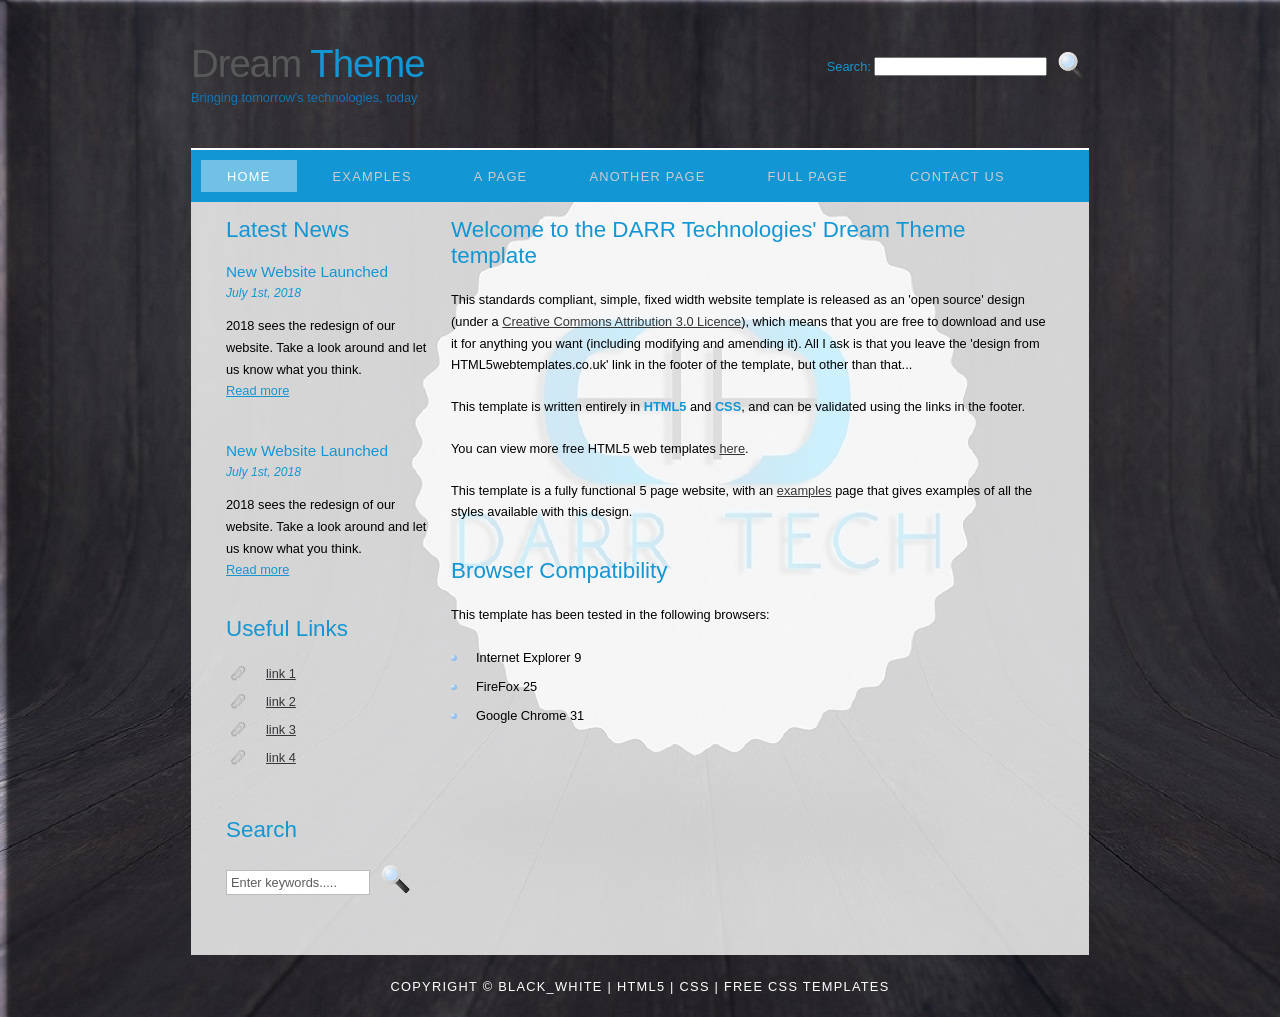
<file: content/themes/darrs/index.html>
<!DOCTYPE html>
<html lang="en">
	<head>
	    <meta http-equiv="Content-Type" content="text/html; charset=UTF-8">
	    <meta charset="utf-8">
	    <title>DARR Tech - Dream Theme</title>
	    <meta name="viewport" content="width=device-width, initial-scale=1.0">
	    <meta name="description" content="">
	    <meta name="author" content="">
 	<!-- BOOTSTRAP STYLES-->

	    <!-- the styles -->
	    <link rel="stylesheet" href="style.css">

	</head>
	<body>



	</body>
<div id="main">
<nav class="navbar navbar-default navbar-cls-top " role="navigation" style="margin-bottom: 0">
            <div class="navbar-header">
                <button type="button" class="navbar-toggle" data-toggle="collapse" data-target=".sidebar-collapse">
                    <span class="sr-only">Toggle navigation</span>
                    <span class="icon-bar"></span>
                    <span class="icon-bar"></span>
                    <span class="icon-bar"></span>
                </button>
                <a  class="navbar-brand" href="index.html">DesignBootstrap 

                </a>
            </div>
</nav>
    <div id="header">
      <div id="logo">
        <div id="logo_text">
          <!-- class="logo_colour", allows you to change the colour of the text -->
          <h1><a href="index.html">Dream<span class="logo_colour"> Theme</span></a></h1>
          <h2>Bringing tomorrow's technologies, today</h2>
        </div>
	<div style="float:right;margin-top:50px;color:#1396d4;">
		<form id="form1" name="form1" method="get" action="#">
		  	<label for="textfield">Search:</label>
		  	<input type="text"  class="search_field" placeholder="" name="search" id="search">
	  		<input type="image" src="search.png" class="search_submit" style="border: 0; margin: 0 0 -12px 5px;" name="submit" id="search" value="Search">
		</form>
	</div>
      </div>
      <div id="menubar">
        <ul id="menu">
          <!-- put class="selected" in the li tag for the selected page - to highlight which page you're on -->
          <li class="selected"><a href="index.html">Home</a></li>
          <li><a href="examples.html">Examples</a></li>
          <li><a href="page.html">A Page</a></li>
          <li><a href="another_page.html">Another Page</a></li>
          <li><a href="full-page.html">Full Page</a></li>
          <li><a href="contact.html">Contact Us</a></li>
        </ul>
      </div>
    </div>
    <div id="site_content">
      <div class="sidebar">
        <!-- insert your sidebar items here -->
        <h3>Latest News</h3>
        <h4>New Website Launched</h4>
        <h5>July 1st, 2018</h5>
        <p>2018 sees the redesign of our website. Take a look around and let us know what you think.<br /><a href="#" class="read_more">Read more</a></p>
        <p></p>
        <h4>New Website Launched</h4>
        <h5>July 1st, 2018</h5>
        <p>2018 sees the redesign of our website. Take a look around and let us know what you think.<br /><a href="#" class="read_more">Read more</a></p>
        <h3>Useful Links</h3>
        <ul>
          <li><a href="#">link 1</a></li>
          <li><a href="#">link 2</a></li>
          <li><a href="#">link 3</a></li>
          <li><a href="#">link 4</a></li>
        </ul>
        <h3>Search</h3>
        <form method="post" action="#" id="search_form">
          <p>
            <input class="search" type="text" name="search_field" value="Enter keywords....." />
            <input name="search" type="image" style="border: 0; margin: 0 0 -9px 5px;" src="search.png" alt="Search" title="Search" />
          </p>
        </form>
      </div>
      <div id="content">
        <!-- insert the page content here -->
        <h1>Welcome to the DARR Technologies' Dream Theme template</h1>
        <p>This standards compliant, simple, fixed width website template is released as an 'open source' design (under a <a href="http://creativecommons.org/licenses/by/3.0">Creative Commons Attribution 3.0 Licence</a>), which means that you are free to download and use it for anything you want (including modifying and amending it). All I ask is that you leave the 'design from HTML5webtemplates.co.uk' link in the footer of the template, but other than that...</p>
        <p>This template is written entirely in <strong>HTML5</strong> and <strong>CSS</strong>, and can be validated using the links in the footer.</p>
        <p>You can view more free HTML5 web templates <a href="http://www.html5webtemplates.co.uk">here</a>.</p>
        <p>This template is a fully functional 5 page website, with an <a href="examples.html">examples</a> page that gives examples of all the styles available with this design.</p>
        <h2>Browser Compatibility</h2>
        <p>This template has been tested in the following browsers:</p>
        <ul>
          <li>Internet Explorer 9</li>
          <li>FireFox 25</li>
          <li>Google Chrome 31</li>
        </ul>
      </div>
    </div>
    <div id="footer">
      Copyright &copy; black_white | <a href="http://validator.w3.org/check?uri=referer">HTML5</a> | <a href="http://jigsaw.w3.org/css-validator/check/referer">CSS</a> | <a href="http://www.rlawrence.tk/download-theme.php">Free CSS Templates</a>
    </div>
  </div>
</file>
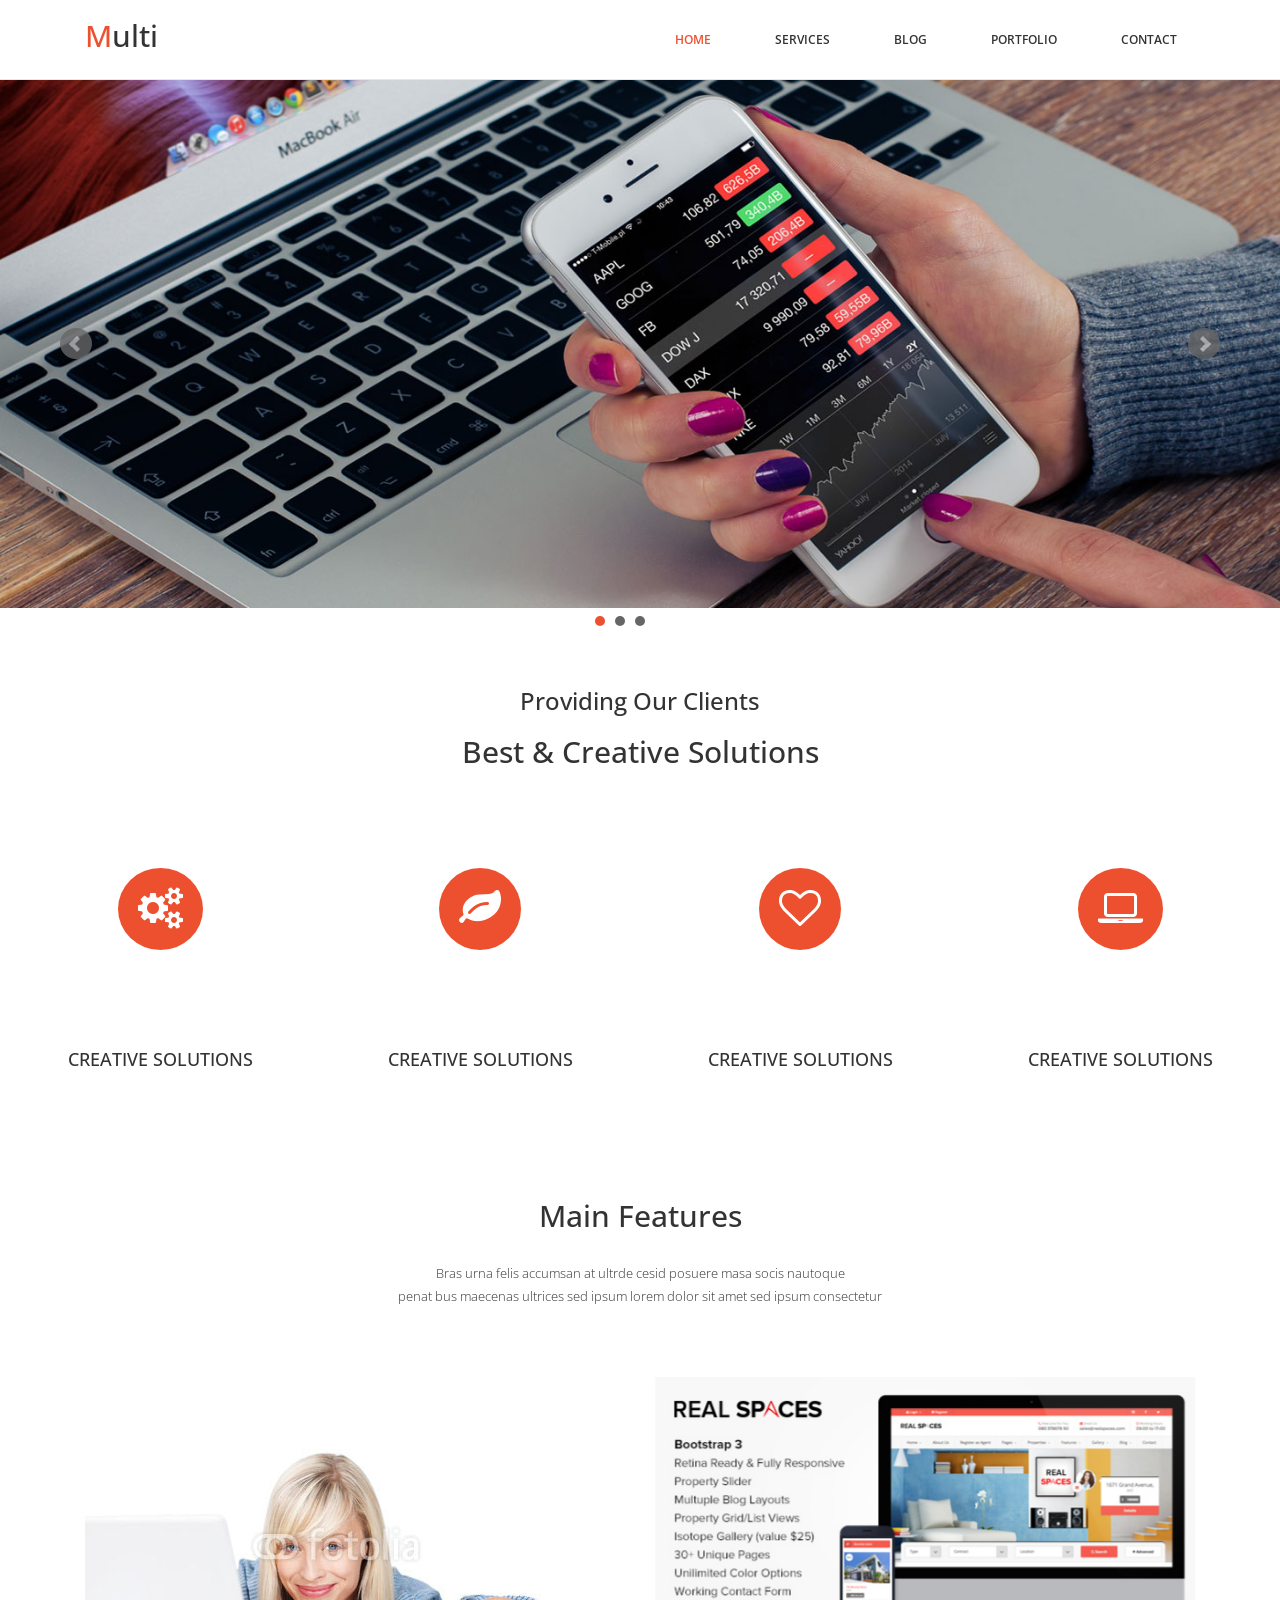
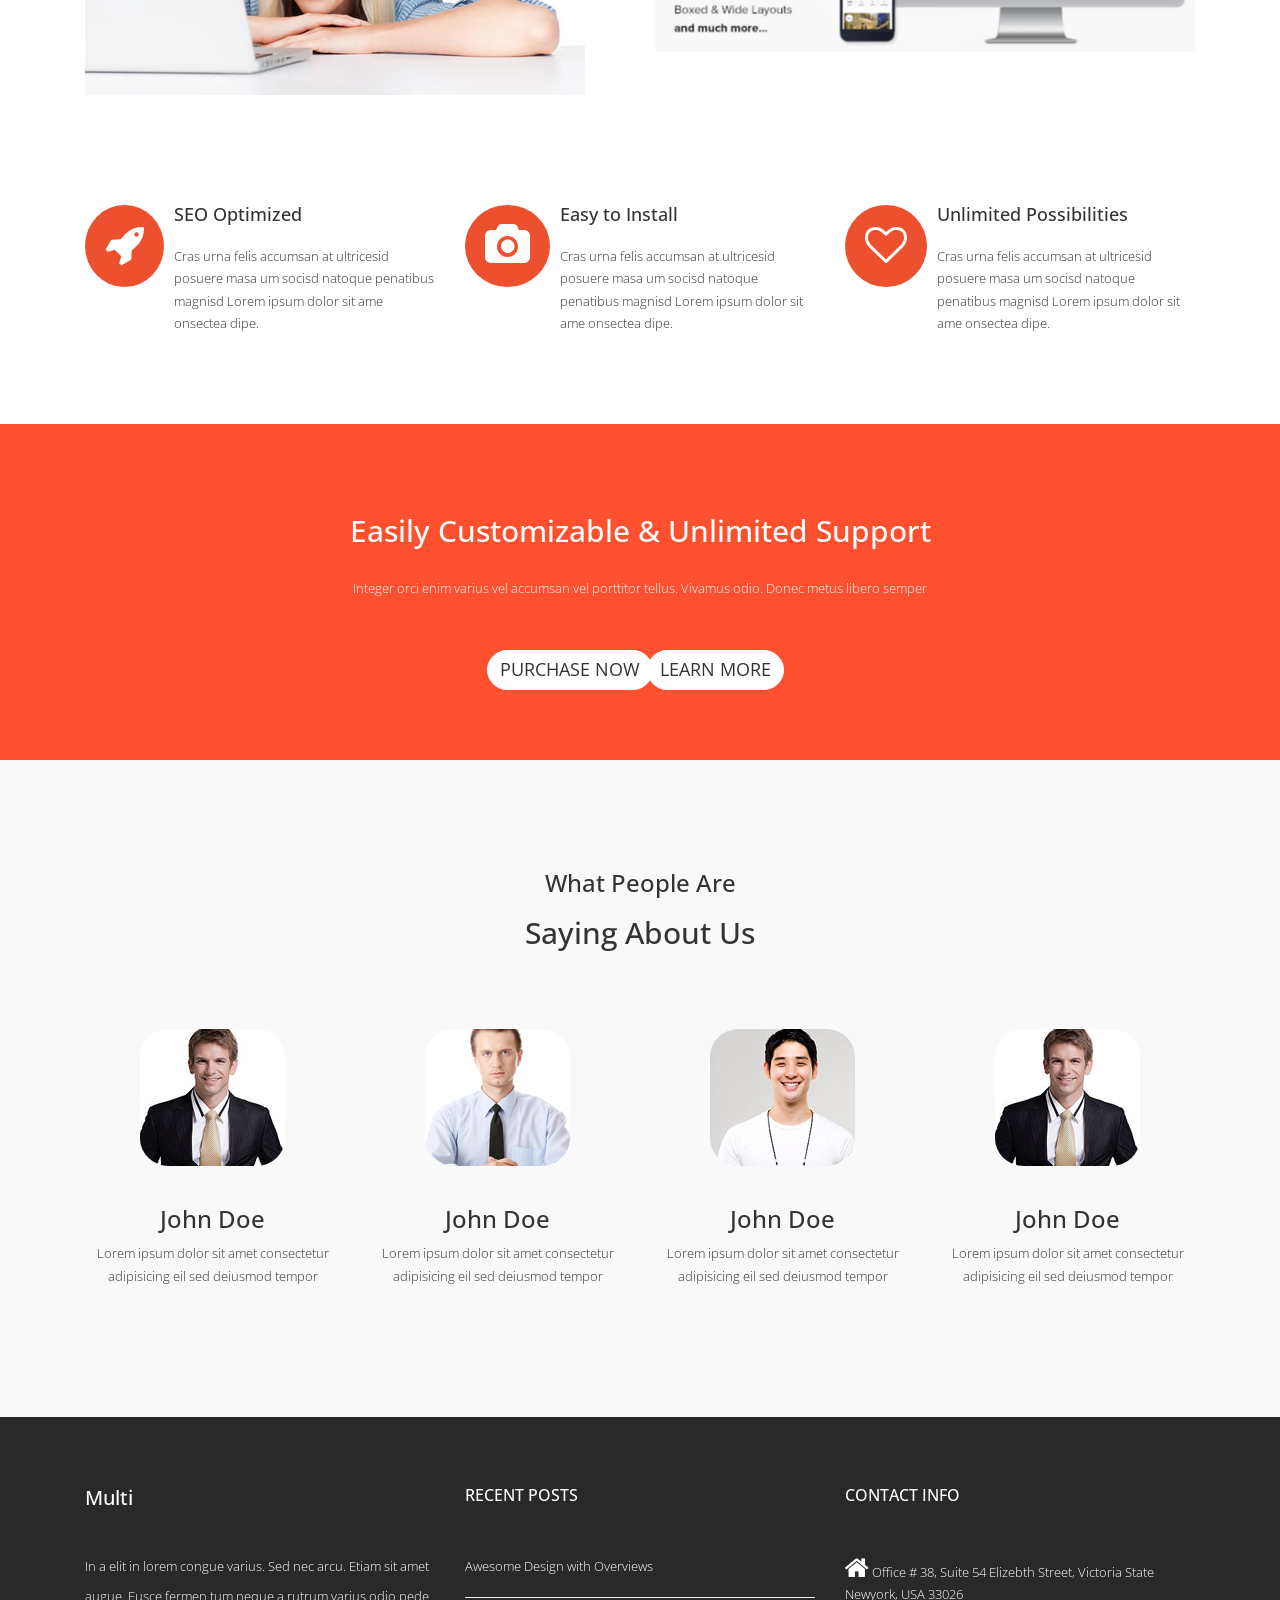
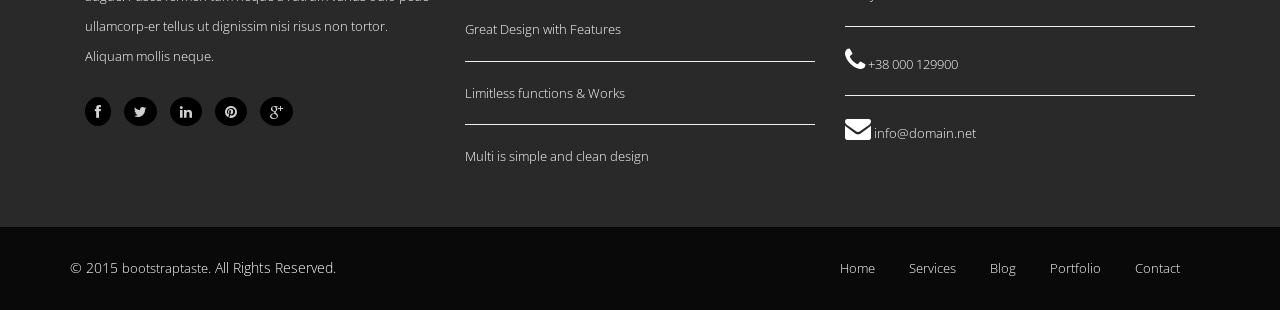
<file: content/themes/multi/index.html>
<!DOCTYPE html>
<html lang="en">
  <head>
    <meta charset="utf-8">
    <meta http-equiv="X-UA-Compatible" content="IE=edge">
    <meta name="viewport" content="width=device-width, initial-scale=1">
    <title>Multi-purpose theme</title>

    <!-- Bootstrap -->
    <link href="css/bootstrap.min.css" rel="stylesheet">
	<link rel="stylesheet" href="css/font-awesome.min.css">
	<link rel="stylesheet" href="css/jquery.bxslider.css">
	<link rel="stylesheet" type="text/css" href="css/isotope.css" media="screen" />	
	<link rel="stylesheet" href="css/animate.css">
	<link rel="stylesheet" href="js/fancybox/jquery.fancybox.css" type="text/css" media="screen" />
	<link href="css/prettyPhoto.css" rel="stylesheet" />
	<link href="css/style.css" rel="stylesheet" />	
    <!-- HTML5 shim and Respond.js for IE8 support of HTML5 elements and media queries -->
    <!-- WARNING: Respond.js doesn't work if you view the page via file:// -->
    <!--[if lt IE 9]>
      <script src="https://oss.maxcdn.com/html5shiv/3.7.2/html5shiv.min.js"></script>
      <script src="https://oss.maxcdn.com/respond/1.4.2/respond.min.js"></script>
    <![endif]-->
  </head>
  <body>
	<header>		
		<nav class="navbar navbar-default navbar-static-top" role="navigation">
			<div class="navigation">
				<div class="container">					
					<div class="navbar-header">
						<button type="button" class="navbar-toggle collapsed" data-toggle="collapse" data-target=".navbar-collapse.collapse">
							<span class="sr-only">Toggle navigation</span>
							<span class="icon-bar"></span>
							<span class="icon-bar"></span>
							<span class="icon-bar"></span>
						</button>
						<div class="navbar-brand">
							<a href="index.html"><h1><span>M</span>ulti</h1></a>
						</div>
					</div>
					
					<div class="navbar-collapse collapse">							
						<div class="menu">
							<ul class="nav nav-tabs" role="tablist">
								<li role="presentation"><a href="index.html" class="active">Home</a></li>
								<li role="presentation"><a href="services.html">Services</a></li>
								<li role="presentation"><a href="blog.html">Blog</a></li>
								<li role="presentation"><a href="portfolio.html">Portfolio</a></li>
								<li role="presentation"><a href="contact.html">Contact</a></li>						
							</ul>
						</div>
					</div>						
				</div>
			</div>	
		</nav>		
	</header>
   
	<div class="slider">
		<div class="img-responsive">
			<ul class="bxslider">				
				<li><img src="images/slider/1.jpg" alt=""/></li>								
				<li><img src="images/slider/2.jpg" alt=""/></li>	
				<li><img src="images/slider/3.jpg" alt=""/></li>			
			</ul>
		</div>	
    </div>
	
	<div class="container">
		<div class="text-center">
			<div class="wow bounceInDown" data-wow-offset="0" data-wow-delay="0.3s">
				<h3>Providing Our Clients</h3>
			</div>
			<div class="wow bounceInDown" data-wow-offset="0" data-wow-delay="0.6s">
				<h2>Best & Creative Solutions</h2>
			</div>
		</div>
	</div>
	
		<div class="box">
			<div class="wow fadeInLeft" data-wow-offset="0" data-wow-delay="0.4s">
				<div class="col-sm-3">
					<i class="fa fa-cogs fa-3x"></i>
					<h4>Creative Solutions</h4>
				</div>
			</div>
			<div class="wow fadeInLeft" data-wow-offset="0" data-wow-delay="0.8s">
				<div class="col-sm-3">
					<i class="fa fa-leaf fa-3x"></i>
					<h4>Creative Solutions</h4>
				</div>
			</div>
			<div class="wow fadeInRight" data-wow-offset="0" data-wow-delay="1.2s">
				<div class="col-sm-3">
					<i class="fa fa-heart-o fa-3x"></i>
					<h4>Creative Solutions</h4>
				</div>
			</div>
			<div class="wow fadeInRight" data-wow-offset="0" data-wow-delay="1.6s">
				<div class="col-sm-3">
					<i class="fa fa-laptop fa-3x"></i>
					<h4>Creative Solutions</h4>
				</div>
			</div>
		</div>
	
	<div class="features">
		<div class="container">
			<div class="text-center">
				<div class="wow bounceInDown" data-wow-offset="0" data-wow-delay="0.3s">
					<h2>Main Features</h2>
				</div>
				<div class="wow bounceInDown" data-wow-offset="0" data-wow-delay="0.6s">
					<p>Bras urna felis accumsan at ultrde cesid posuere masa socis nautoque<br>
					penat bus maecenas ultrices sed ipsum lorem
					dolor sit amet sed ipsum consectetur<br></p>
				</div>
			</div>
		</div>
	</div>
	
	<div class="container">
		<div class="col-lg-6 wow fadeInRight" data-wow-offset="0" data-wow-delay="0.5s">
			<img src="images/6.jpg" class="img-responsive" >
		</div>
		
		<div class="col-lg-6 wow fadeInLeft" data-wow-offset="0" data-wow-delay="0.5s">
			<img src="images/5.jpg" class="img-responsive" >
		</div>
	</div>
	
	<div class="main-feature">
		<div class="container">
			<div class="col-md-4 wow fadeInUp" data-wow-offset="0" data-wow-delay="0.3s">
				<div class="media">
					<div class="media-left">					
						<i class="fa fa-rocket fa-3x"></i>
					</div>
					
					<div class="media-body">
						<h4 class="media-heading">SEO Optimized</h4>
						<p>Cras urna felis accumsan at ultricesid posuere masa um socisd natoque penatibus magnisd Lorem ipsum dolor sit ame onsectea dipe.</p>
					</div>
				</div>
			</div>
			
			<div class="col-md-4 wow fadeInUp" data-wow-offset="0" data-wow-delay="0.6s">
				<div class="media">
					<div class="media-left">					
						<i class="fa fa-camera fa-3x"></i>
					</div>
					
					<div class="media-body">
						<h4 class="media-heading">Easy to Install</h4>
						<p>Cras urna felis accumsan at ultricesid posuere masa um socisd natoque penatibus magnisd Lorem ipsum dolor sit ame onsectea dipe.</p>
					</div>
				</div>
			</div>
			
			<div class="col-md-4 wow fadeInUp" data-wow-offset="0" data-wow-delay="0.9s">
				<div class="media">
					<div class="media-left">					
						<i class="fa fa-heart-o fa-3x"></i>
					</div>
					
					<div class="media-body">
						<h4 class="media-heading">Unlimited Possibilities</h4>
						<p>Cras urna felis accumsan at ultricesid posuere masa um socisd natoque penatibus magnisd Lorem ipsum dolor sit ame onsectea dipe.</p>
					</div>
				</div>
			</div>
		</div>
		
		<div class="text-center">
			<div class="wow bounceInDown" data-wow-offset="0" data-wow-delay="0.3s">
				<h2>Easily Customizable & Unlimited Support </h2>
			</div>
			<div class="wow bounceInUp" data-wow-offset="0" data-wow-delay="0.6s">
				<p>Integer orci enim varius vel accumsan vel porttitor tellus. Vivamus odio. Donec metus libero semper</p>
			</div>
			
			<button type="button" class="btn btn-default">Purchase Now</button>
			<button type="button" class="btn btn-default">learn More</button>
		</div>	
		
	</div>
	
	<div class="about-us">
		<div class="container">
			<div class="text-center">
				<div class="wow bounceInDown" data-wow-offset="0" data-wow-delay="0.3s">
					<h3>What People Are</h3>
				</div>
				<div class="wow bounceInDown" data-wow-offset="0" data-wow-delay="0.6s">
					<h2>Saying About Us</h2>
				</div>
				<div class="wow fadeInRight" data-wow-offset="0" data-wow-delay="0.3s">
					<div class="col-md-3">
						<img src="images/about/man4.jpg" alt="" >
						<h3>John Doe</h3>
						<p>Lorem ipsum dolor sit amet consectetur adipisicing eil sed deiusmod tempor</p>
					</div>
				</div>
				
				<div class="wow fadeInRight" data-wow-offset="0" data-wow-delay="0.6s">
					<div class="col-md-3">
						<img src="images/about/man2.jpg" alt="" >
						<h3>John Doe</h3>
						<p>Lorem ipsum dolor sit amet consectetur adipisicing eil sed deiusmod tempor</p>
					</div>
				</div>
				
				<div class="wow fadeInLeft" data-wow-offset="0" data-wow-delay="0.3s">
					<div class="col-md-3">
						<img src="images/about/man3.jpg" alt="" >
						<h3>John Doe</h3>
						<p>Lorem ipsum dolor sit amet consectetur adipisicing eil sed deiusmod tempor</p>
					</div>
				</div>
				
				<div class="wow fadeInLeft" data-wow-offset="0" data-wow-delay="0.6s">
					<div class="col-md-3">
						<img src="images/about/man4.jpg" alt="" >
						<h3>John Doe</h3>
						<p>Lorem ipsum dolor sit amet consectetur adipisicing eil sed deiusmod tempor</p>
					</div>
				</div>
			</div>	
		</div>
	</div>
	
	<footer>
		<div class="footer">
			<div class="container">
				<div class="col-md-4 wow fadeInUp" data-wow-offset="0" data-wow-delay="0.2s">
					<h2>Multi</h2>
					<p>In a elit in lorem congue varius. Sed nec arcu.
					Etiam sit amet augue.
					Fusce fermen tum neque a rutrum varius odio pede 
					ullamcorp-er tellus ut dignissim nisi risus non tortor.
					Aliquam mollis neque.</p>
					
					<ul class="social-network">
						<li><a href="#" data-placement="top" title="Facebook"><i class="fa fa-facebook fa-1x"></i></a></li>
						<li><a href="#" data-placement="top" title="Twitter"><i class="fa fa-twitter fa-1x"></i></a></li>
						<li><a href="#" data-placement="top" title="Linkedin"><i class="fa fa-linkedin fa-1x"></i></a></li>
						<li><a href="#" data-placement="top" title="Pinterest"><i class="fa fa-pinterest fa-1x"></i></a></li>
						<li><a href="#" data-placement="top" title="Google plus"><i class="fa fa-google-plus fa-1x"></i></a></li>
					</ul>
				</div>
				
				<div class="col-md-4 wow fadeInUp" data-wow-offset="0" data-wow-delay="0.4s">
					<h3>RECENT POSTS</h3>
					<ul>
						<li>Awesome Design with Overviews</li><hr>
						<li>Great Design with Features </li><hr>
						<li>Limitless functions & Works </li><hr>
						<li>Multi is simple and clean design</li>
					</ul>
				</div>
				
				<div class="col-md-4 wow fadeInUp" data-wow-offset="0" data-wow-delay="0.6s">
					<h3>CONTACT INFO</h3>
					<ul>
						<li><i class="fa fa-home fa-2x"></i> Office # 38, Suite 54 Elizebth Street, Victoria State Newyork, USA 33026</li><hr>
						<li><i class="fa fa-phone fa-2x"></i> +38 000 129900</li><hr>
						<li><i class="fa fa-envelope fa-2x"></i> info@domain.net</li>
					</ul>
				</div>
				
			</div>
		</div>
		
		<div class="sub-footer">
			<div class="container">
				<div class="row">
					<div class="col-md-6">
						&copy; 2015 <a target="_blank" href="http://bootstraptaste.com/" title="Free Twitter Bootstrap WordPress Themes and HTML templates">bootstraptaste</a>. All Rights Reserved.
					</div>
                    <!-- 
                        All links in the footer should remain intact. 
                        Licenseing information is available at: http://bootstraptaste.com/license/
                        You can buy this theme without footer links online at: http://bootstraptaste.com/buy/?theme=Multi
                    -->
					<div class="col-md-6">
						<ul class="pull-right">
							<li><a href="#">Home</a></li>
							<li><a href="#">Services</a></li>
							<li><a href="#">Blog</a></li>
							<li><a href="#">Portfolio</a></li>
							<li><a href="#">Contact</a></li>
						</ul>
					</div>
				</div>
				<div class="pull-right">
					<a href="#home" class="scrollup"><i class="fa fa-angle-up fa-3x"></i></a>
				</div>
			</div>
		</div>		
	</footer>
   
	
    <!-- jQuery (necessary for Bootstrap's JavaScript plugins) -->	
    <script src="js/jquery-2.1.1.min.js"></script>	
    <!-- Include all compiled plugins (below), or include individual files as needed -->
    <script src="js/bootstrap.min.js"></script>
	<script src="js/wow.min.js"></script>
	<script src="js/fancybox/jquery.fancybox.pack.js"></script>
	<script src="js/jquery.easing.1.3.js"></script>
	<script src="js/jquery.bxslider.min.js"></script>
	<script src="js/jquery.prettyPhoto.js"></script>
	<script src="js/jquery.isotope.min.js"></script> 
	<script src="js/functions.js"></script>
	<script>
	wow = new WOW(
	 {
	
		}	) 
		.init();
	</script>
	
  </body>
</html>
</file>
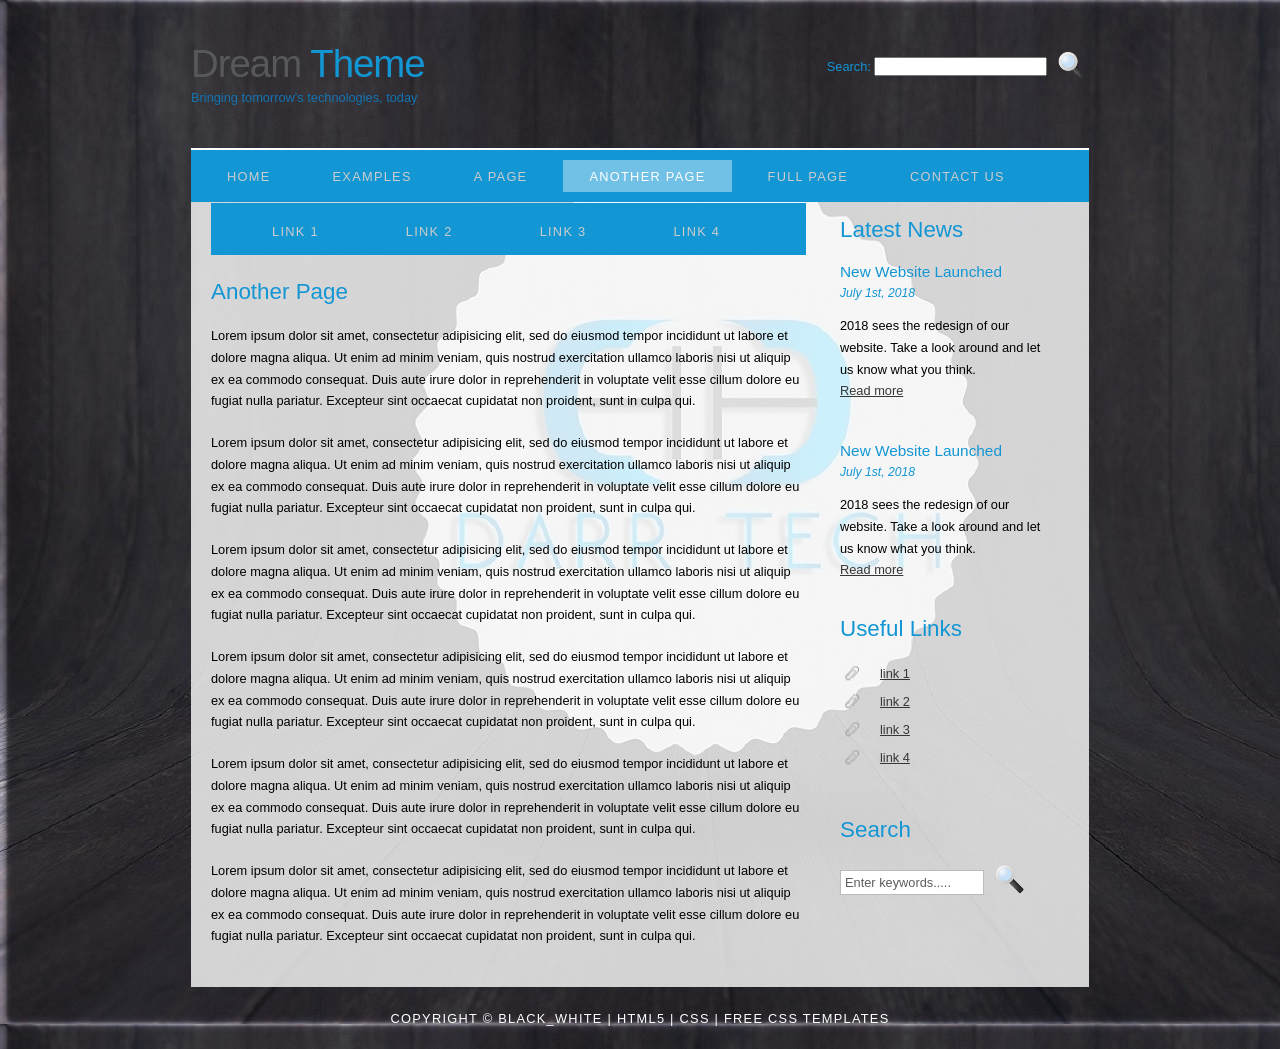
<file: content/themes/darrs/another_page.html>
<!DOCTYPE HTML>
<html>

<head>
  <title>DARR Tech - Dream Theme - another page</title>
  <meta name="description" content="website description" />
  <meta name="keywords" content="website keywords, website keywords" />
  <meta http-equiv="content-type" content="text/html; charset=UTF-8" />
  <link rel="stylesheet" type="text/css" href="style.css" title="style" />
</head>

<body>
  <div id="main">
    <div id="header">
      <div id="logo">
        <div id="logo_text">
          <!-- class="logo_colour", allows you to change the colour of the text -->
          <h1><a href="index.html">Dream<span class="logo_colour"> Theme</span></a></h1>
          <h2>Bringing tomorrow's technologies, today</h2>
        </div>
	<div style="float:right;margin-top:50px;color:#1396d4;">
		<form id="form1" name="form1" method="get" action="#">
		  	<label for="textfield">Search:</label>
		  	<input type="text"  class="search_field" placeholder="" name="search" id="search">
	  		<input type="image" src="search.png" style="border: 0; margin: 0 0 -12px 5px;" class="search_submit" name="submit" id="search" alt="search">
		</form>
	</div>
      </div>
      <div id="menubar">
        <ul id="menu">
          <!-- put class="selected" in the li tag for the selected page - to highlight which page you're on -->
          <li><a href="index.html">Home</a></li>
          <li><a href="examples.html">Examples</a></li>
          <li><a href="page.html">A Page</a></li>
          <li class="selected"><a href="another_page.html">Another Page</a></li>
          <li><a href="full-page.html">Full Page</a></li>
          <li><a href="contact.html">Contact Us</a></li>
        </ul>
      </div>
    </div>
    <div id="site_content">
      <div class="sidebar sidebar_right">
        <!-- insert your sidebar items here -->
        <h3>Latest News</h3>
        <h4>New Website Launched</h4>
        <h5>July 1st, 2018</h5>
        <p>2018 sees the redesign of our website. Take a look around and let us know what you think.<br /><a href="#">Read more</a></p>
        <p></p>
        <h4>New Website Launched</h4>
        <h5>July 1st, 2018</h5>
        <p>2018 sees the redesign of our website. Take a look around and let us know what you think.<br /><a href="#">Read more</a></p>
        <h3>Useful Links</h3>
        <ul>
          <li><a href="#">link 1</a></li>
          <li><a href="#">link 2</a></li>
          <li><a href="#">link 3</a></li>
          <li><a href="#">link 4</a></li>
        </ul>
        <h3>Search</h3>
        <form method="post" action="#" id="search_form">
          <p>
            <input class="search" type="text" name="search_field" value="Enter keywords....." />
            <input name="search" type="image" style="border: 0; margin: 0 0 -9px 5px;" src="search.png" alt="Search" title="Search" />
          </p>
        </form>
      </div>
      <div id="content">
	<div id="menubar" style="width:595px;list-style: none;margin-top:1px;">
        <ul id="menu" style="color:#1396d4">
          <li style="background: transparent;"><a href="#">link 1</a></li>
          <li style="background: none;"><a href="#">link 2</a></li>
          <li style="background: none;"><a href="#">link 3</a></li>
          <li style="background: none;"><a href="#">link 4</a></li>
        </ul>
	</div>
        <!-- insert the page content here -->
        <h1>Another Page</h1>
        <p>Lorem ipsum dolor sit amet, consectetur adipisicing elit, sed do eiusmod tempor incididunt ut labore et dolore magna aliqua. Ut enim ad minim veniam, quis nostrud exercitation ullamco laboris nisi ut aliquip ex ea commodo consequat. Duis aute irure dolor in reprehenderit in voluptate velit esse cillum dolore eu fugiat nulla pariatur. Excepteur sint occaecat cupidatat non proident, sunt in culpa qui.</p>
        <p>Lorem ipsum dolor sit amet, consectetur adipisicing elit, sed do eiusmod tempor incididunt ut labore et dolore magna aliqua. Ut enim ad minim veniam, quis nostrud exercitation ullamco laboris nisi ut aliquip ex ea commodo consequat. Duis aute irure dolor in reprehenderit in voluptate velit esse cillum dolore eu fugiat nulla pariatur. Excepteur sint occaecat cupidatat non proident, sunt in culpa qui.</p>
        <p>Lorem ipsum dolor sit amet, consectetur adipisicing elit, sed do eiusmod tempor incididunt ut labore et dolore magna aliqua. Ut enim ad minim veniam, quis nostrud exercitation ullamco laboris nisi ut aliquip ex ea commodo consequat. Duis aute irure dolor in reprehenderit in voluptate velit esse cillum dolore eu fugiat nulla pariatur. Excepteur sint occaecat cupidatat non proident, sunt in culpa qui.</p>
        <p>Lorem ipsum dolor sit amet, consectetur adipisicing elit, sed do eiusmod tempor incididunt ut labore et dolore magna aliqua. Ut enim ad minim veniam, quis nostrud exercitation ullamco laboris nisi ut aliquip ex ea commodo consequat. Duis aute irure dolor in reprehenderit in voluptate velit esse cillum dolore eu fugiat nulla pariatur. Excepteur sint occaecat cupidatat non proident, sunt in culpa qui.</p>
        <p>Lorem ipsum dolor sit amet, consectetur adipisicing elit, sed do eiusmod tempor incididunt ut labore et dolore magna aliqua. Ut enim ad minim veniam, quis nostrud exercitation ullamco laboris nisi ut aliquip ex ea commodo consequat. Duis aute irure dolor in reprehenderit in voluptate velit esse cillum dolore eu fugiat nulla pariatur. Excepteur sint occaecat cupidatat non proident, sunt in culpa qui.</p>
        <p>Lorem ipsum dolor sit amet, consectetur adipisicing elit, sed do eiusmod tempor incididunt ut labore et dolore magna aliqua. Ut enim ad minim veniam, quis nostrud exercitation ullamco laboris nisi ut aliquip ex ea commodo consequat. Duis aute irure dolor in reprehenderit in voluptate velit esse cillum dolore eu fugiat nulla pariatur. Excepteur sint occaecat cupidatat non proident, sunt in culpa qui.</p>
      </div>
    </div>
    <div id="footer">
      Copyright &copy; black_white | <a href="http://validator.w3.org/check?uri=referer">HTML5</a> | <a href="http://jigsaw.w3.org/css-validator/check/referer">CSS</a> | <a href="http://www.rlawrence.tk/download-theme.php">Free CSS Templates</a>
    </div>
  </div>
</body>
</html>
</file>
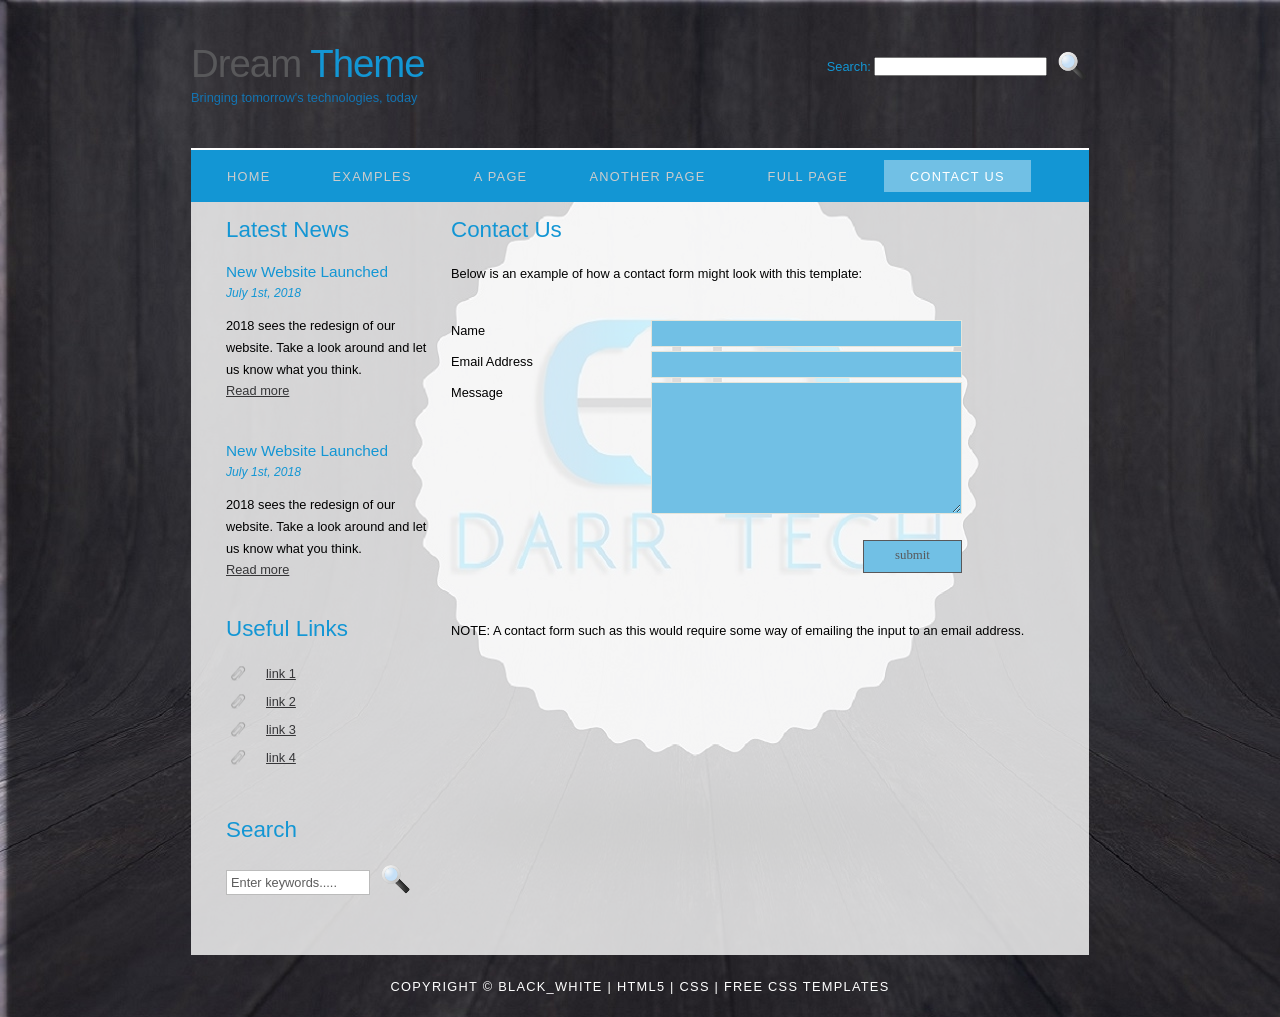
<file: content/themes/darrs/contact.html>
<!DOCTYPE HTML>
<html>

<head>
  <title>DARR Tech - Dream Theme - contact us</title>
  <meta name="description" content="website description" />
  <meta name="keywords" content="website keywords, website keywords" />
  <meta http-equiv="content-type" content="text/html; charset=UTF-8" />
  <link rel="stylesheet" type="text/css" href="style.css" title="style" />
</head>

<body>
  <div id="main">
    <div id="header">
      <div id="logo">
        <div id="logo_text">
          <!-- class="logo_colour", allows you to change the colour of the text -->
          <h1><a href="index.html">Dream<span class="logo_colour"> Theme</span></a></h1>
          <h2>Bringing tomorrow's technologies, today</h2>
        </div>
	<div style="float:right;margin-top:50px;color:#1396d4;">
		<form id="form1" name="form1" method="get" action="#">
		  	<label for="textfield">Search:</label>
		  	<input type="text"  class="search_field" placeholder="" name="search" id="search">
	  		<input type="image" src="search.png" class="search_submit" style="border: 0; margin: 0 0 -12px 5px;" name="submit" id="search" value="Search">
		</form>
	</div>
      </div>
      <div id="menubar">
        <ul id="menu">
          <!-- put class="selected" in the li tag for the selected page - to highlight which page you're on -->
          <li><a href="index.html">Home</a></li>
          <li><a href="examples.html">Examples</a></li>
          <li><a href="page.html">A Page</a></li>
          <li><a href="another_page.html">Another Page</a></li>
          <li><a href="full-page.html">Full Page</a></li>
          <li class="selected"><a href="contact.html">Contact Us</a></li>
        </ul>
      </div>
    </div>
    <div id="site_content">
      <div class="sidebar">
        <!-- insert your sidebar items here -->
        <h3>Latest News</h3>
        <h4>New Website Launched</h4>
        <h5>July 1st, 2018</h5>
        <p>2018 sees the redesign of our website. Take a look around and let us know what you think.<br /><a href="#">Read more</a></p>
        <p></p>
        <h4>New Website Launched</h4>
        <h5>July 1st, 2018</h5>
        <p>2018 sees the redesign of our website. Take a look around and let us know what you think.<br /><a href="#">Read more</a></p>
        <h3>Useful Links</h3>
        <ul>
          <li><a href="#">link 1</a></li>
          <li><a href="#">link 2</a></li>
          <li><a href="#">link 3</a></li>
          <li><a href="#">link 4</a></li>
        </ul>
        <h3>Search</h3>
        <form method="post" action="#" id="search_form">
          <p>
            <input class="search" type="text" name="search_field" value="Enter keywords....." />
            <input name="search" type="image" style="border: 0; margin: 0 0 -9px 5px;" src="search.png" alt="Search" title="Search" />
          </p>
        </form>
      </div>
      <div id="content">
        <!-- insert the page content here -->
        <h1>Contact Us</h1>
        <p>Below is an example of how a contact form might look with this template:</p>
        <form action="#" method="post">
          <div class="form_settings">
            <p><span>Name</span><input class="contact" type="text" name="your_name" value="" /></p>
            <p><span>Email Address</span><input class="contact" type="text" name="your_email" value="" /></p>
            <p><span>Message</span><textarea class="contact textarea" rows="8" cols="50" name="your_enquiry"></textarea></p>
            <p style="padding-top: 15px"><span>&nbsp;</span><input class="submit" type="submit" name="contact_submitted" value="submit" /></p>
          </div>
        </form>
        <p><br /><br />NOTE: A contact form such as this would require some way of emailing the input to an email address.</p>
      </div>
    </div>
    <div id="footer">
      Copyright &copy; black_white | <a href="http://validator.w3.org/check?uri=referer">HTML5</a> | <a href="http://jigsaw.w3.org/css-validator/check/referer">CSS</a> | <a href="http://www.rlawrence.tk/download-theme.php">Free CSS Templates</a>
    </div>
  </div>
</body>
</html>
</file>
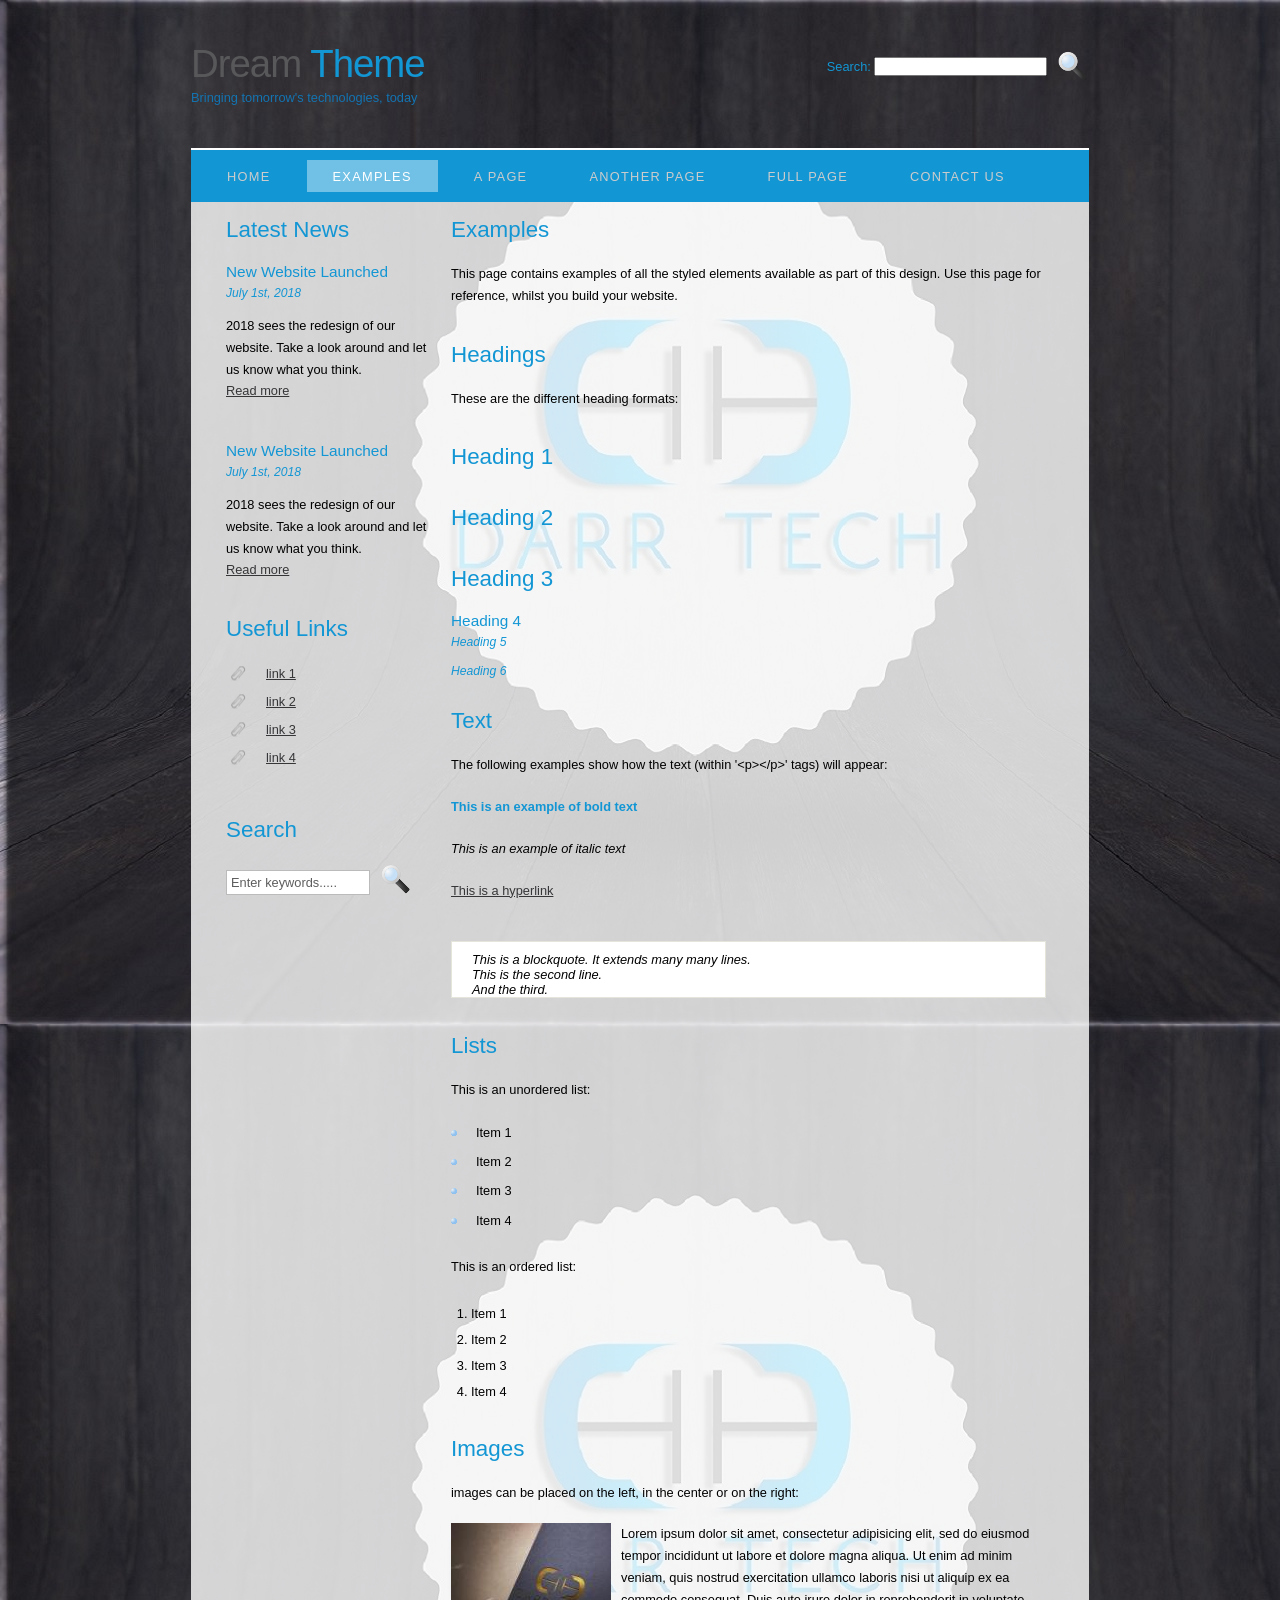
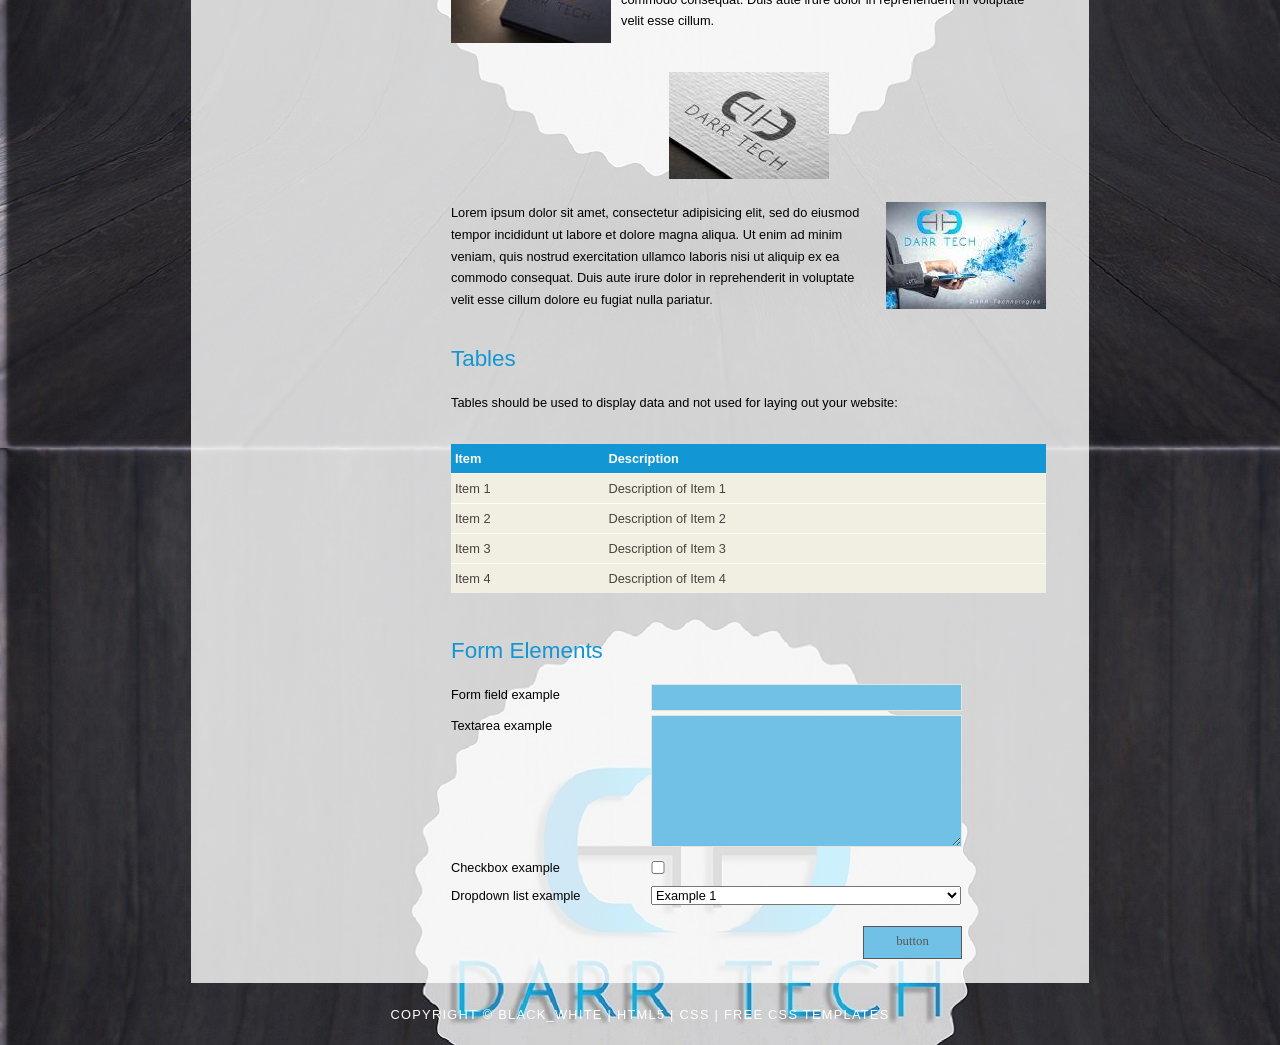
<file: content/themes/darrs/examples.html>
<!DOCTYPE HTML>
<html>

<head>
  <title>DARR Tech - Dream Theme - examples</title>
  <meta name="description" content="website description" />
  <meta name="keywords" content="website keywords, website keywords" />
  <meta http-equiv="content-type" content="text/html; charset=UTF-8" />
  <link rel="stylesheet" type="text/css" href="style.css" title="style" />
</head>

<body>
  <div id="main">
    <div id="header">
      <div id="logo">
        <div id="logo_text">
          <!-- class="logo_colour", allows you to change the colour of the text -->
          <h1><a href="index.html">Dream<span class="logo_colour"> Theme</span></a></h1>
          <h2>Bringing tomorrow's technologies, today</h2>
        </div>
	<div style="float:right;margin-top:50px;color:#1396d4;">
		<form id="form1" name="form1" method="get" action="#">
		  	<label for="textfield">Search:</label>
		  	<input type="text"  class="search_field" placeholder="" name="search" id="search">
	  		<input type="image" src="search.png" class="search_submit" style="border: 0; margin: 0 0 -12px 5px;" name="submit" id="search" value="Search">
		</form>
	</div>
      </div>
      <div id="menubar">
        <ul id="menu">
          <!-- put class="selected" in the li tag for the selected page - to highlight which page you're on -->
          <li><a href="index.html">Home</a></li>
          <li class="selected"><a href="examples.html">Examples</a></li>
          <li><a href="page.html">A Page</a></li>
          <li><a href="another_page.html">Another Page</a></li>
          <li><a href="full-page.html">Full Page</a></li>
          <li><a href="contact.html">Contact Us</a></li>
        </ul>
      </div>
    </div>
    <div id="site_content">
      <div class="sidebar">
        <!-- insert your sidebar items here -->
        <h3>Latest News</h3>
        <h4>New Website Launched</h4>
        <h5>July 1st, 2018</h5>
        <p>2018 sees the redesign of our website. Take a look around and let us know what you think.<br /><a href="#">Read more</a></p>
        <p></p>
        <h4>New Website Launched</h4>
        <h5>July 1st, 2018</h5>
        <p>2018 sees the redesign of our website. Take a look around and let us know what you think.<br /><a href="#">Read more</a></p>
        <h3>Useful Links</h3>
        <ul>
          <li><a href="#">link 1</a></li>
          <li><a href="#">link 2</a></li>
          <li><a href="#">link 3</a></li>
          <li><a href="#">link 4</a></li>
        </ul>
        <h3>Search</h3>
        <form method="post" action="#" id="search_form">
          <p>
            <input class="search" type="text" name="search_field" value="Enter keywords....." />
            <input name="search" type="image" style="border: 0; margin: 0 0 -9px 5px;" src="search.png" alt="Search" title="Search" />
          </p>
        </form>
      </div>
      <div id="content">
        <!-- insert the page content here -->
        <h1>Examples</h1>
        <p>This page contains examples of all the styled elements available as part of this design. Use this page for reference, whilst you build your website.</p>
        <h2>Headings</h2>
        <p>These are the different heading formats:</p>
        <h1>Heading 1</h1>
        <h2>Heading 2</h2>
        <h3>Heading 3</h3>
        <h4>Heading 4</h4>
        <h5>Heading 5</h5>
        <h6>Heading 6</h6>
        <h2>Text</h2>
        <p>The following examples show how the text (within '&lt;p&gt;&lt;/p&gt;' tags) will appear:</p>
        <p><strong>This is an example of bold text</strong></p>
        <p><i>This is an example of italic text</i></p>
        <p><a href="#">This is a hyperlink</a></p>
	<blockquote><i>This is a blockquote. It extends many many lines.</br> This is the second line.</br> And the third.</i></blockquote>
        <h2>Lists</h2>
        <p>This is an unordered list:</p>
        <ul>
          <li>Item 1</li>
          <li>Item 2</li>
          <li>Item 3</li>
          <li>Item 4</li>
        </ul>
        <p>This is an ordered list:</p>
        <ol>
          <li>Item 1</li>
          <li>Item 2</li>
          <li>Item 3</li>
          <li>Item 4</li>
        </ol>
        <h2>Images</h2>
        <p>images can be placed on the left, in the center or on the right:</p>
        <span class="left"><img src="img.jpg" alt="example graphic" /></span>
        <p>
          Lorem ipsum dolor sit amet, consectetur adipisicing elit, sed do eiusmod tempor
          incididunt ut labore et dolore magna aliqua. Ut enim ad minim veniam, quis nostrud
          exercitation ullamco laboris nisi ut aliquip ex ea commodo consequat. Duis aute
          irure dolor in reprehenderit in voluptate velit esse cillum.
        </p>
        <span class="center"><img src="img2.jpg" alt="example graphic" /></span>
        <span class="right"><img src="img3.jpg" alt="example graphic" /></span>
        <p>
          Lorem ipsum dolor sit amet, consectetur adipisicing elit, sed do eiusmod tempor
          incididunt ut labore et dolore magna aliqua. Ut enim ad minim veniam, quis nostrud
          exercitation ullamco laboris nisi ut aliquip ex ea commodo consequat. Duis aute
          irure dolor in reprehenderit in voluptate velit esse cillum dolore eu fugiat nulla
          pariatur.
        </p>
        <h2>Tables</h2>
        <p>Tables should be used to display data and not used for laying out your website:</p>
        <table style="width:100%; border-spacing:0;" class="table-striped">
          <tr><th>Item</th><th>Description</th></tr>
          <tr><td>Item 1</td><td>Description of Item 1</td></tr>
          <tr><td>Item 2</td><td>Description of Item 2</td></tr>
          <tr><td>Item 3</td><td>Description of Item 3</td></tr>
          <tr><td>Item 4</td><td>Description of Item 4</td></tr>
        </table>
        <h2>Form Elements</h2>
        <form action="#" method="post">
          <div class="form_settings">
            <p><span>Form field example</span><input type="text" name="name" value="" /></p>
            <p><span>Textarea example</span><textarea rows="8" cols="50" name="name"></textarea></p>
            <p><span>Checkbox example</span><input class="checkbox" type="checkbox" name="name" value="" /></p>
            <p><span>Dropdown list example</span><select id="id" name="name"><option value="1">Example 1</option><option value="2">Example 2</option></select></p>
            <p style="padding-top: 15px"><span>&nbsp;</span><input class="submit" type="submit" name="name" value="button" /></p>
          </div>
        </form>
      </div>
    </div>
    <div id="footer">
      Copyright &copy; black_white | <a href="http://validator.w3.org/check?uri=referer">HTML5</a> | <a href="http://jigsaw.w3.org/css-validator/check/referer">CSS</a> | <a href="http://www.rlawrence.tk/download-theme.php">Free CSS Templates</a>
    </div>
  </div>
</body>
</html>
</file>
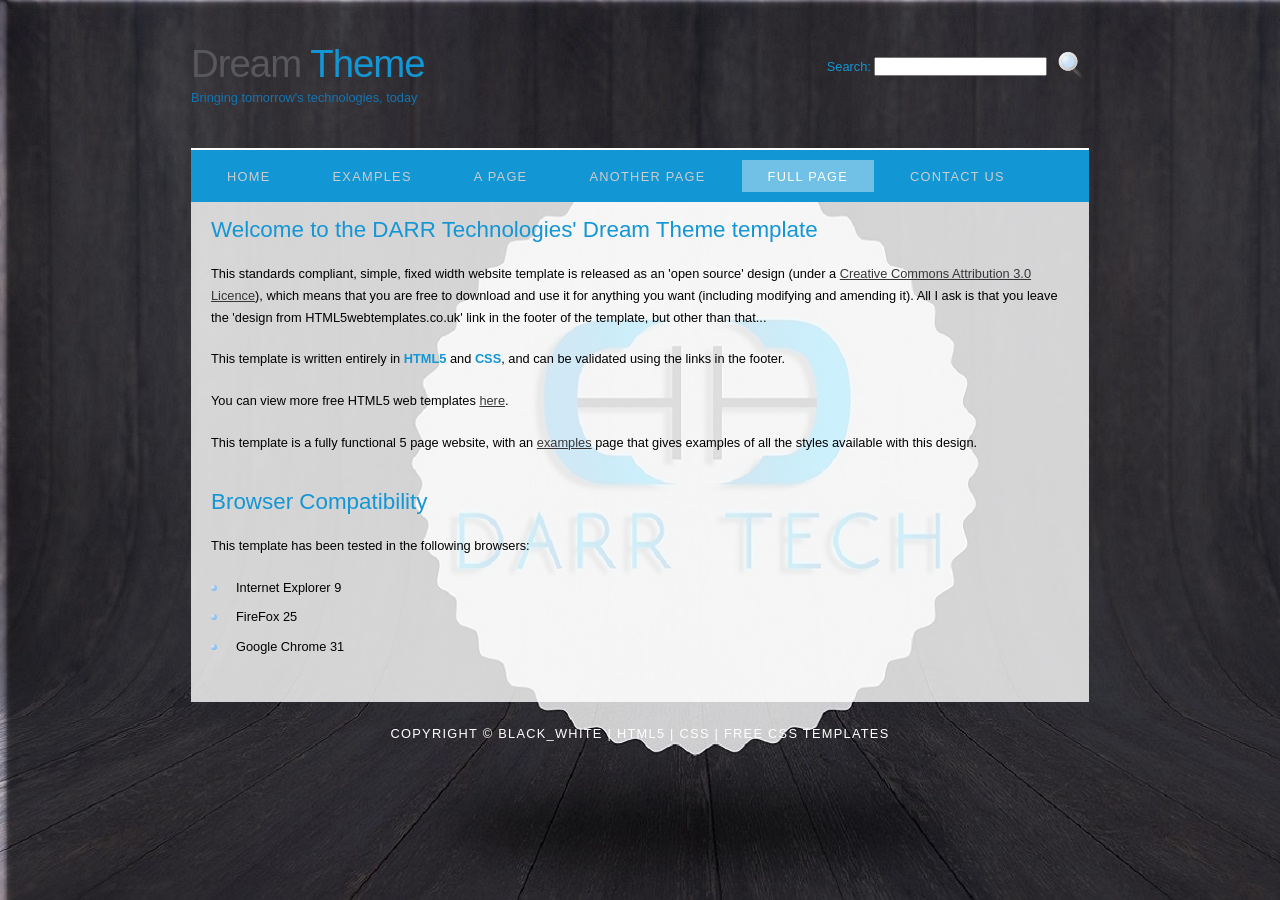
<file: content/themes/darrs/full-page.html>
<!DOCTYPE html>
<html lang="en">
	<head>
	    <meta http-equiv="Content-Type" content="text/html; charset=UTF-8">
	    <meta charset="utf-8">
	    <title>DARR Tech - Dream Theme</title>
	    <meta name="viewport" content="width=device-width, initial-scale=1.0">
	    <meta name="description" content="">
	    <meta name="author" content="">
	    <!-- Le styles -->
	    <link rel="stylesheet" href="style.css">
	</head>
	<body>



	</body>
<div id="main">
    <div id="header">
      <div id="logo">
        <div id="logo_text">
          <!-- class="logo_colour", allows you to change the colour of the text -->
          <h1><a href="index.html">Dream<span class="logo_colour"> Theme</span></a></h1>
          <h2>Bringing tomorrow's technologies, today</h2>
        </div>
	<div style="float:right;margin-top:50px;color:#1396d4;">
		<form id="form1" name="form1" method="get" action="#">
		  	<label for="textfield">Search:</label>
		  	<input type="text"  class="search_field" placeholder="" name="search" id="search">
	  		<input type="image" src="search.png" class="search_submit" style="border: 0; margin: 0 0 -12px 5px;" name="submit" id="search" value="Search">
		</form>
	</div>
      </div>
      <div id="menubar">
        <ul id="menu">
          <!-- put class="selected" in the li tag for the selected page - to highlight which page you're on -->
          <li><a href="index.html">Home</a></li>
          <li><a href="examples.html">Examples</a></li>
          <li><a href="page.html">A Page</a></li>
          <li><a href="another_page.html">Another Page</a></li>
          <li class="selected"><a href="full-page.html">Full Page</a></li>
          <li><a href="contact.html">Contact Us</a></li>
        </ul>
      </div>
    </div>
    <div id="site_content">
      <div id="content_full">
       <!-- insert the page content here -->
        <h1>Welcome to the DARR Technologies' Dream Theme template</h1>
        <p>This standards compliant, simple, fixed width website template is released as an 'open source' design (under a <a href="http://creativecommons.org/licenses/by/3.0">Creative Commons Attribution 3.0 Licence</a>), which means that you are free to download and use it for anything you want (including modifying and amending it). All I ask is that you leave the 'design from HTML5webtemplates.co.uk' link in the footer of the template, but other than that...</p>
        <p>This template is written entirely in <strong>HTML5</strong> and <strong>CSS</strong>, and can be validated using the links in the footer.</p>
        <p>You can view more free HTML5 web templates <a href="http://www.html5webtemplates.co.uk">here</a>.</p>
        <p>This template is a fully functional 5 page website, with an <a href="examples.html">examples</a> page that gives examples of all the styles available with this design.</p>
        <h2>Browser Compatibility</h2>
        <p>This template has been tested in the following browsers:</p>
        <ul>
          <li>Internet Explorer 9</li>
          <li>FireFox 25</li>
          <li>Google Chrome 31</li>
        </ul>
      </div>
    </div>
    <div id="footer">
      Copyright &copy; black_white | <a href="http://validator.w3.org/check?uri=referer">HTML5</a> | <a href="http://jigsaw.w3.org/css-validator/check/referer">CSS</a> | <a href="http://www.rlawrence.tk/download-theme.php">Free CSS Templates</a>
    </div>
  </div>
</file>
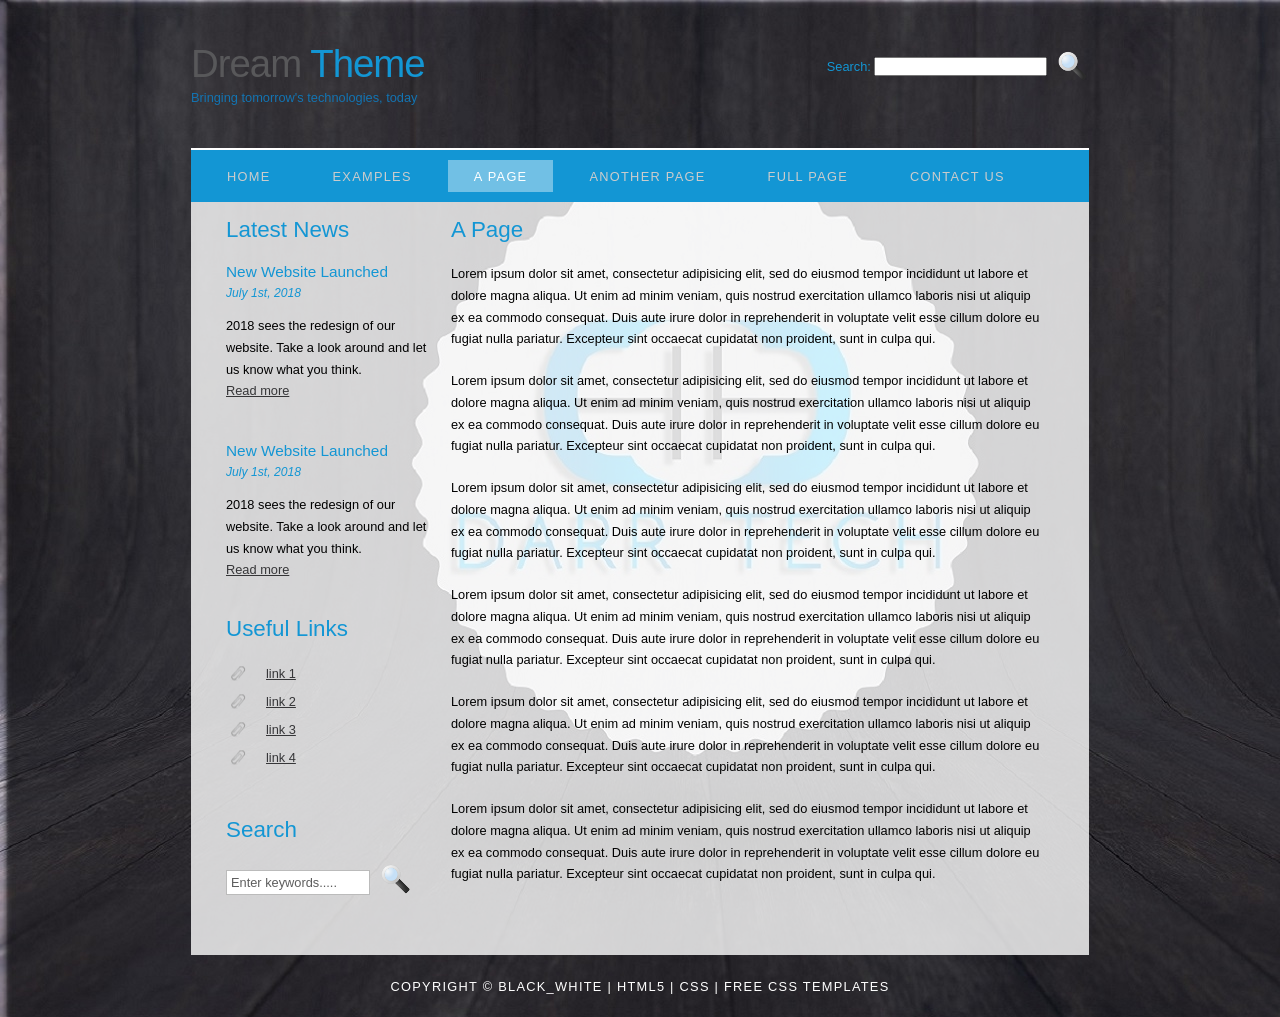
<file: content/themes/darrs/page.html>
<!DOCTYPE HTML>
<html>

<head>
  <title>DARR Tech - Dream Theme - a page</title>
  <meta name="description" content="website description" />
  <meta name="keywords" content="website keywords, website keywords" />
  <meta http-equiv="content-type" content="text/html; charset=UTF-8" />
  <link rel="stylesheet" type="text/css" href="style.css" title="style" />
</head>

<body>
  <div id="main">
    <div id="header">
      <div id="logo">
        <div id="logo_text">
          <!-- class="logo_colour", allows you to change the colour of the text -->
          <h1><a href="index.html">Dream<span class="logo_colour"> Theme</span></a></h1>
          <h2>Bringing tomorrow's technologies, today</h2>
        </div>
	<div style="float:right;margin-top:50px;color:#1396d4;">
		<form id="form1" name="form1" method="get" action="#">
		  	<label for="textfield">Search:</label>
		  	<input type="text"  class="search_field" placeholder="" name="search" id="search">
	  		<input type="image" src="search.png" class="search_submit" style="border: 0; margin: 0 0 -12px 5px;" name="submit" id="search" value="Search">
		</form>
	</div>
      </div>
      <div id="menubar">
        <ul id="menu">
          <!-- put class="selected" in the li tag for the selected page - to highlight which page you're on -->
          <li><a href="index.html">Home</a></li>
          <li><a href="examples.html">Examples</a></li>
          <li class="selected"><a href="page.html">A Page</a></li>
          <li><a href="another_page.html">Another Page</a></li>
          <li><a href="full-page.html">Full Page</a></li>
          <li><a href="contact.html">Contact Us</a></li>
        </ul>
      </div>
    </div>
    <div id="site_content">
      <div class="sidebar">
        <!-- insert your sidebar items here -->
        <h3>Latest News</h3>
        <h4>New Website Launched</h4>
        <h5>July 1st, 2018</h5>
        <p>2018 sees the redesign of our website. Take a look around and let us know what you think.<br /><a href="#">Read more</a></p>
        <p></p>
        <h4>New Website Launched</h4>
        <h5>July 1st, 2018</h5>
        <p>2018 sees the redesign of our website. Take a look around and let us know what you think.<br /><a href="#">Read more</a></p>
        <h3>Useful Links</h3>
        <ul>
          <li><a href="#">link 1</a></li>
          <li><a href="#">link 2</a></li>
          <li><a href="#">link 3</a></li>
          <li><a href="#">link 4</a></li>
        </ul>
        <h3>Search</h3>
        <form method="post" action="#" id="search_form">
          <p>
            <input class="search" type="text" name="search_field" value="Enter keywords....." />
            <input name="search" type="image" style="border: 0; margin: 0 0 -9px 5px;" src="search.png" alt="Search" title="Search" />
          </p>
        </form>
      </div>
      <div id="content">
        <!-- insert the page content here -->
        <h1>A Page</h1>
        <p>Lorem ipsum dolor sit amet, consectetur adipisicing elit, sed do eiusmod tempor incididunt ut labore et dolore magna aliqua. Ut enim ad minim veniam, quis nostrud exercitation ullamco laboris nisi ut aliquip ex ea commodo consequat. Duis aute irure dolor in reprehenderit in voluptate velit esse cillum dolore eu fugiat nulla pariatur. Excepteur sint occaecat cupidatat non proident, sunt in culpa qui.</p>
        <p>Lorem ipsum dolor sit amet, consectetur adipisicing elit, sed do eiusmod tempor incididunt ut labore et dolore magna aliqua. Ut enim ad minim veniam, quis nostrud exercitation ullamco laboris nisi ut aliquip ex ea commodo consequat. Duis aute irure dolor in reprehenderit in voluptate velit esse cillum dolore eu fugiat nulla pariatur. Excepteur sint occaecat cupidatat non proident, sunt in culpa qui.</p>
        <p>Lorem ipsum dolor sit amet, consectetur adipisicing elit, sed do eiusmod tempor incididunt ut labore et dolore magna aliqua. Ut enim ad minim veniam, quis nostrud exercitation ullamco laboris nisi ut aliquip ex ea commodo consequat. Duis aute irure dolor in reprehenderit in voluptate velit esse cillum dolore eu fugiat nulla pariatur. Excepteur sint occaecat cupidatat non proident, sunt in culpa qui.</p>
        <p>Lorem ipsum dolor sit amet, consectetur adipisicing elit, sed do eiusmod tempor incididunt ut labore et dolore magna aliqua. Ut enim ad minim veniam, quis nostrud exercitation ullamco laboris nisi ut aliquip ex ea commodo consequat. Duis aute irure dolor in reprehenderit in voluptate velit esse cillum dolore eu fugiat nulla pariatur. Excepteur sint occaecat cupidatat non proident, sunt in culpa qui.</p>
        <p>Lorem ipsum dolor sit amet, consectetur adipisicing elit, sed do eiusmod tempor incididunt ut labore et dolore magna aliqua. Ut enim ad minim veniam, quis nostrud exercitation ullamco laboris nisi ut aliquip ex ea commodo consequat. Duis aute irure dolor in reprehenderit in voluptate velit esse cillum dolore eu fugiat nulla pariatur. Excepteur sint occaecat cupidatat non proident, sunt in culpa qui.</p>
        <p>Lorem ipsum dolor sit amet, consectetur adipisicing elit, sed do eiusmod tempor incididunt ut labore et dolore magna aliqua. Ut enim ad minim veniam, quis nostrud exercitation ullamco laboris nisi ut aliquip ex ea commodo consequat. Duis aute irure dolor in reprehenderit in voluptate velit esse cillum dolore eu fugiat nulla pariatur. Excepteur sint occaecat cupidatat non proident, sunt in culpa qui.</p>
      </div>
    </div>
    <div id="footer">
      Copyright &copy; black_white | <a href="http://validator.w3.org/check?uri=referer">HTML5</a> | <a href="http://jigsaw.w3.org/css-validator/check/referer">CSS</a> | <a href="http://www.rlawrence.tk/download-theme.php">Free CSS Templates</a>
    </div>
  </div>
</body>
</html>
</file>
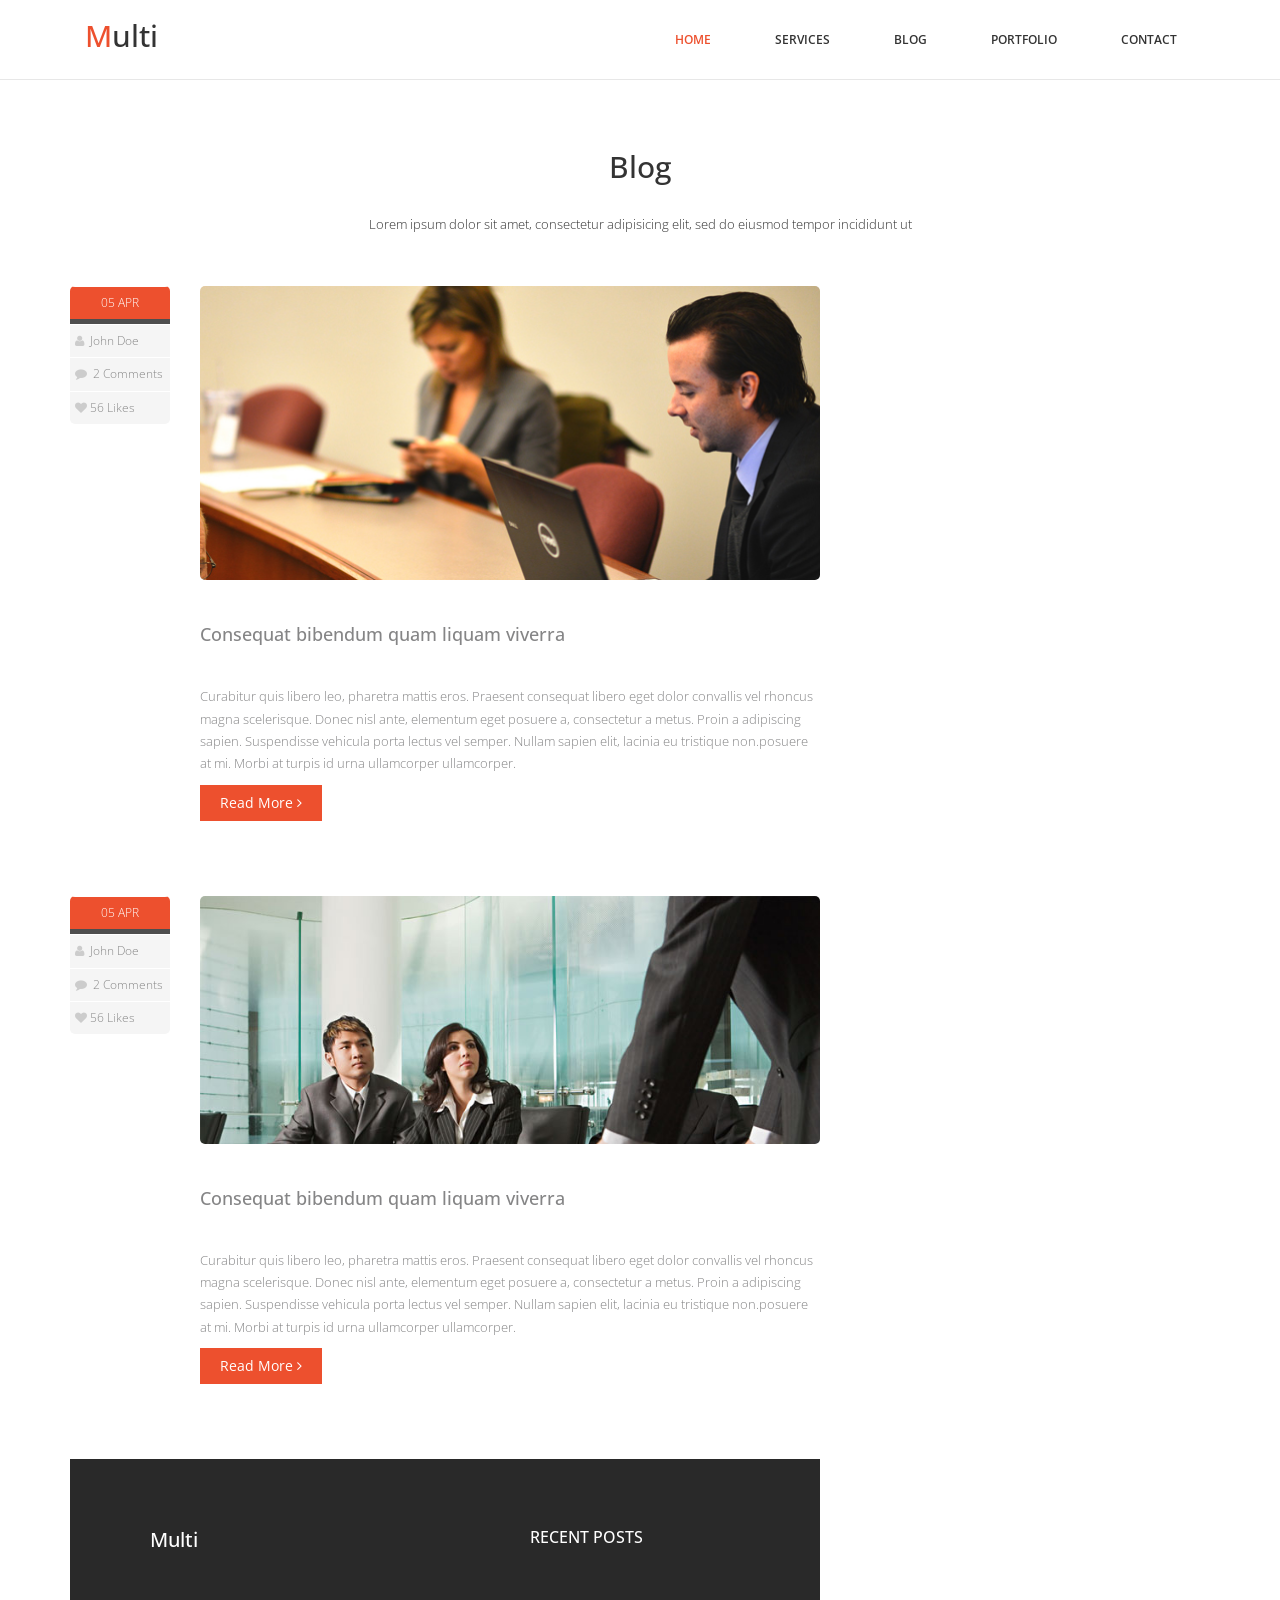
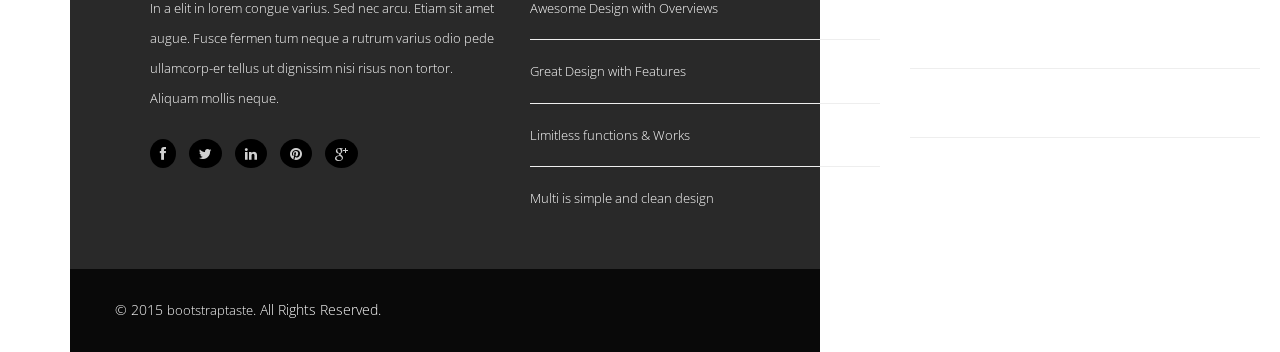
<file: content/themes/multi/blog.html>
<!DOCTYPE html>
<html lang="en">
  <head>
    <meta charset="utf-8">
    <meta http-equiv="X-UA-Compatible" content="IE=edge">
    <meta name="viewport" content="width=device-width, initial-scale=1">
    <title>Multi-purpose theme</title>

    <!-- Bootstrap -->
    <link href="css/bootstrap.min.css" rel="stylesheet">
	<link rel="stylesheet" href="css/font-awesome.min.css">
	<link rel="stylesheet" href="css/jquery.bxslider.css">
	<link rel="stylesheet" type="text/css" href="css/isotope.css" media="screen" />	
	<link rel="stylesheet" href="css/animate.css">
	<link rel="stylesheet" href="js/fancybox/jquery.fancybox.css" type="text/css" media="screen" />
	<link href="css/prettyPhoto.css" rel="stylesheet">
	<link href="css/style.css" rel="stylesheet">	
    <!-- HTML5 shim and Respond.js for IE8 support of HTML5 elements and media queries -->
    <!-- WARNING: Respond.js doesn't work if you view the page via file:// -->
    <!--[if lt IE 9]>
      <script src="https://oss.maxcdn.com/html5shiv/3.7.2/html5shiv.min.js"></script>
      <script src="https://oss.maxcdn.com/respond/1.4.2/respond.min.js"></script>
    <![endif]-->
  </head>
  <body>
	<header>		
		<nav class="navbar navbar-default navbar-static-top" role="navigation">
			<div class="navigation">
				<div class="container">					
					<div class="navbar-header">
						<button type="button" class="navbar-toggle collapsed" data-toggle="collapse" data-target=".navbar-collapse.collapse">
							<span class="sr-only">Toggle navigation</span>
							<span class="icon-bar"></span>
							<span class="icon-bar"></span>
							<span class="icon-bar"></span>
						</button>
						<div class="navbar-brand">
							<a href="index.html"><h1><span>M</span>ulti</h1></a>
						</div>
					</div>
					
					<div class="navbar-collapse collapse">							
						<div class="menu">
							<ul class="nav nav-tabs" role="tablist">
								<li role="presentation"><a href="index.html" class="active">Home</a></li>
								<li role="presentation"><a href="services.html">Services</a></li>
								<li role="presentation"><a href="blog.html">Blog</a></li>
								<li role="presentation"><a href="portfolio.html">Portfolio</a></li>
								<li role="presentation"><a href="contact.html">Contact</a></li>						
							</ul>
						</div>
					</div>						
				</div>
			</div>	
		</nav>		
	</header>
   
	<section id="blog" class="container">
        <div class="text-center">
			<div class="wow bounceInDown" data-wow-offset="0" data-wow-delay="0.3s">
				<h2>Blog</h2>					
			</div>
			<div class="wow bounceInDown" data-wow-offset="0" data-wow-delay="0.6s">
				<p>Lorem ipsum dolor sit amet, consectetur adipisicing elit, sed do eiusmod tempor incididunt ut</p>
			</div>
		</div>

        <div class="blog">
            <div class="row">
                 <div class="col-md-8">
                    <div class="blog-item">
                        <div class="row">
                            <div class="col-xs-12 col-sm-2 text-center">
                                <div class="entry-meta">
                                    <span id="publish_date">05  APR</span>
                                    <span><i class="fa fa-user"></i> <a href="#">John Doe</a></span>
                                    <span><i class="fa fa-comment"></i> <a href="#">2 Comments</a></span>
                                    <span><i class="fa fa-heart"></i><a href="#">56 Likes</a></span>
                                </div>
                            </div>
                                
                            <div class="col-xs-12 col-sm-10 blog-content">
                                <a href="#"><img class="img-responsive img-blog" src="images/blog/blog1.jpg" width="100%" alt="" /></a>
                                <h4>Consequat bibendum quam liquam viverra</h4>
                                <p>Curabitur quis libero leo, pharetra mattis eros. Praesent consequat libero eget dolor convallis vel rhoncus magna scelerisque. Donec nisl ante, elementum eget posuere a, consectetur a metus. Proin a adipiscing sapien. Suspendisse vehicula porta lectus vel semper. Nullam sapien elit, lacinia eu tristique non.posuere at mi. Morbi at turpis id urna ullamcorper ullamcorper.</p>
                                <a class="btn btn-primary readmore" href="blog-item.html">Read More <i class="fa fa-angle-right"></i></a>
                            </div>
                        </div>    
                    </div><!--/.blog-item-->
                        
                    <div class="blog-item">
                        <div class="row">
                             <div class="col-sm-2 text-center">
                                <div class="entry-meta"> 
                                    <span id="publish_date">05  APR</span>
                                    <span><i class="fa fa-user"></i> <a href="#">John Doe</a></span>
                                    <span><i class="fa fa-comment"></i> <a href="#">2 Comments</a></span>
                                    <span><i class="fa fa-heart"></i><a href="#">56 Likes</a></span>
                                </div>
                            </div>
                            <div class="col-sm-10 blog-content">
                                <a href=""><img class="img-responsive img-blog" src="images/blog/blog2.jpg" width="100%" alt="" /></a>
                                <h4>Consequat bibendum quam liquam viverra</h4>
                                <p>Curabitur quis libero leo, pharetra mattis eros. Praesent consequat libero eget dolor convallis vel rhoncus magna scelerisque. Donec nisl ante, elementum eget posuere a, consectetur a metus. Proin a adipiscing sapien. Suspendisse vehicula porta lectus vel semper. Nullam sapien elit, lacinia eu tristique non.posuere at mi. Morbi at turpis id urna ullamcorper ullamcorper.</p>
                                <a class="btn btn-primary readmore" href="blog-item.html">Read More <i class="fa fa-angle-right"></i></a>
                            </div>
                        </div>    
                    </div><!--/.blog-item-->
                        
	
	
	
	<footer>
		<div class="footer">
			<div class="container">
				<div class="col-md-4 wow fadeInUp" data-wow-offset="0" data-wow-delay="0.2s">
					<h2>Multi</h2>
					<p>In a elit in lorem congue varius. Sed nec arcu.
					Etiam sit amet augue.
					Fusce fermen tum neque a rutrum varius odio pede 
					ullamcorp-er tellus ut dignissim nisi risus non tortor.
					Aliquam mollis neque.</p>
					
					<ul class="social-network">
						<li><a href="#" data-placement="top" title="Facebook"><i class="fa fa-facebook fa-1x"></i></a></li>
						<li><a href="#" data-placement="top" title="Twitter"><i class="fa fa-twitter fa-1x"></i></a></li>
						<li><a href="#" data-placement="top" title="Linkedin"><i class="fa fa-linkedin fa-1x"></i></a></li>
						<li><a href="#" data-placement="top" title="Pinterest"><i class="fa fa-pinterest fa-1x"></i></a></li>
						<li><a href="#" data-placement="top" title="Google plus"><i class="fa fa-google-plus fa-1x"></i></a></li>
					</ul>
				</div>
				
				<div class="col-md-4 wow fadeInUp" data-wow-offset="0" data-wow-delay="0.4s">
					<h3>RECENT POSTS</h3>
					<ul>
						<li>Awesome Design with Overviews</li><hr>
						<li>Great Design with Features </li><hr>
						<li>Limitless functions & Works </li><hr>
						<li>Multi is simple and clean design</li>
					</ul>
				</div>
				
				<div class="col-md-4 wow fadeInUp" data-wow-offset="0" data-wow-delay="0.6s">
					<h3>CONTACT INFO</h3>
					<ul>
						<li><i class="fa fa-home fa-2x"></i> Office # 38, Suite 54 Elizebth Street, Victoria State Newyork, USA 33026</li><hr>
						<li><i class="fa fa-phone fa-2x"></i> +38 000 129900</li><hr>
						<li><i class="fa fa-envelope fa-2x"></i> info@domain.net</li>
					</ul>
				</div>
				
			</div>
		</div>
		
		<div class="sub-footer">
			<div class="container">
				<div class="row">
					<div class="col-md-6">
						&copy; 2015 <a target="_blank" href="http://bootstraptaste.com/" title="Free Twitter Bootstrap WordPress Themes and HTML templates">bootstraptaste</a>. All Rights Reserved.
					</div>
                    <!-- 
                        All links in the footer should remain intact. 
                        Licenseing information is available at: http://bootstraptaste.com/license/
                        You can buy this theme without footer links online at: http://bootstraptaste.com/buy/?theme=Multi
                    -->
					<div class="col-md-6">
						<ul class="pull-right">
							<li><a href="#">Home</a></li>
							<li><a href="#">Services</a></li>
							<li><a href="#">Blog</a></li>
							<li><a href="#">Portfolio</a></li>
							<li><a href="#">Contact</a></li>
						</ul>
					</div>
				</div>
				<div class="pull-right">
					<a href="#home" class="scrollup"><i class="fa fa-angle-up fa-3x"></i></a>
				</div>
			</div>
		</div>
	</footer>
   
	
    <!-- jQuery (necessary for Bootstrap's JavaScript plugins) -->	
    <script src="js/jquery-2.1.1.min.js"></script>	
    <!-- Include all compiled plugins (below), or include individual files as needed -->
    <script src="js/bootstrap.min.js"></script>
	<script src="js/wow.min.js"></script>
	<script src="js/fancybox/jquery.fancybox.pack.js"></script>
	<script src="js/jquery.easing.1.3.js"></script>
	<script src="js/jquery.bxslider.min.js"></script>
	<script src="js/jquery.prettyPhoto.js"></script>
	<script src="js/jquery.isotope.min.js"></script> 
	<script src="js/functions.js"></script>
	<script>
	wow = new WOW(
	 {
	
		}	) 
		.init();
	</script>
	
  </body>
</html>
</file>
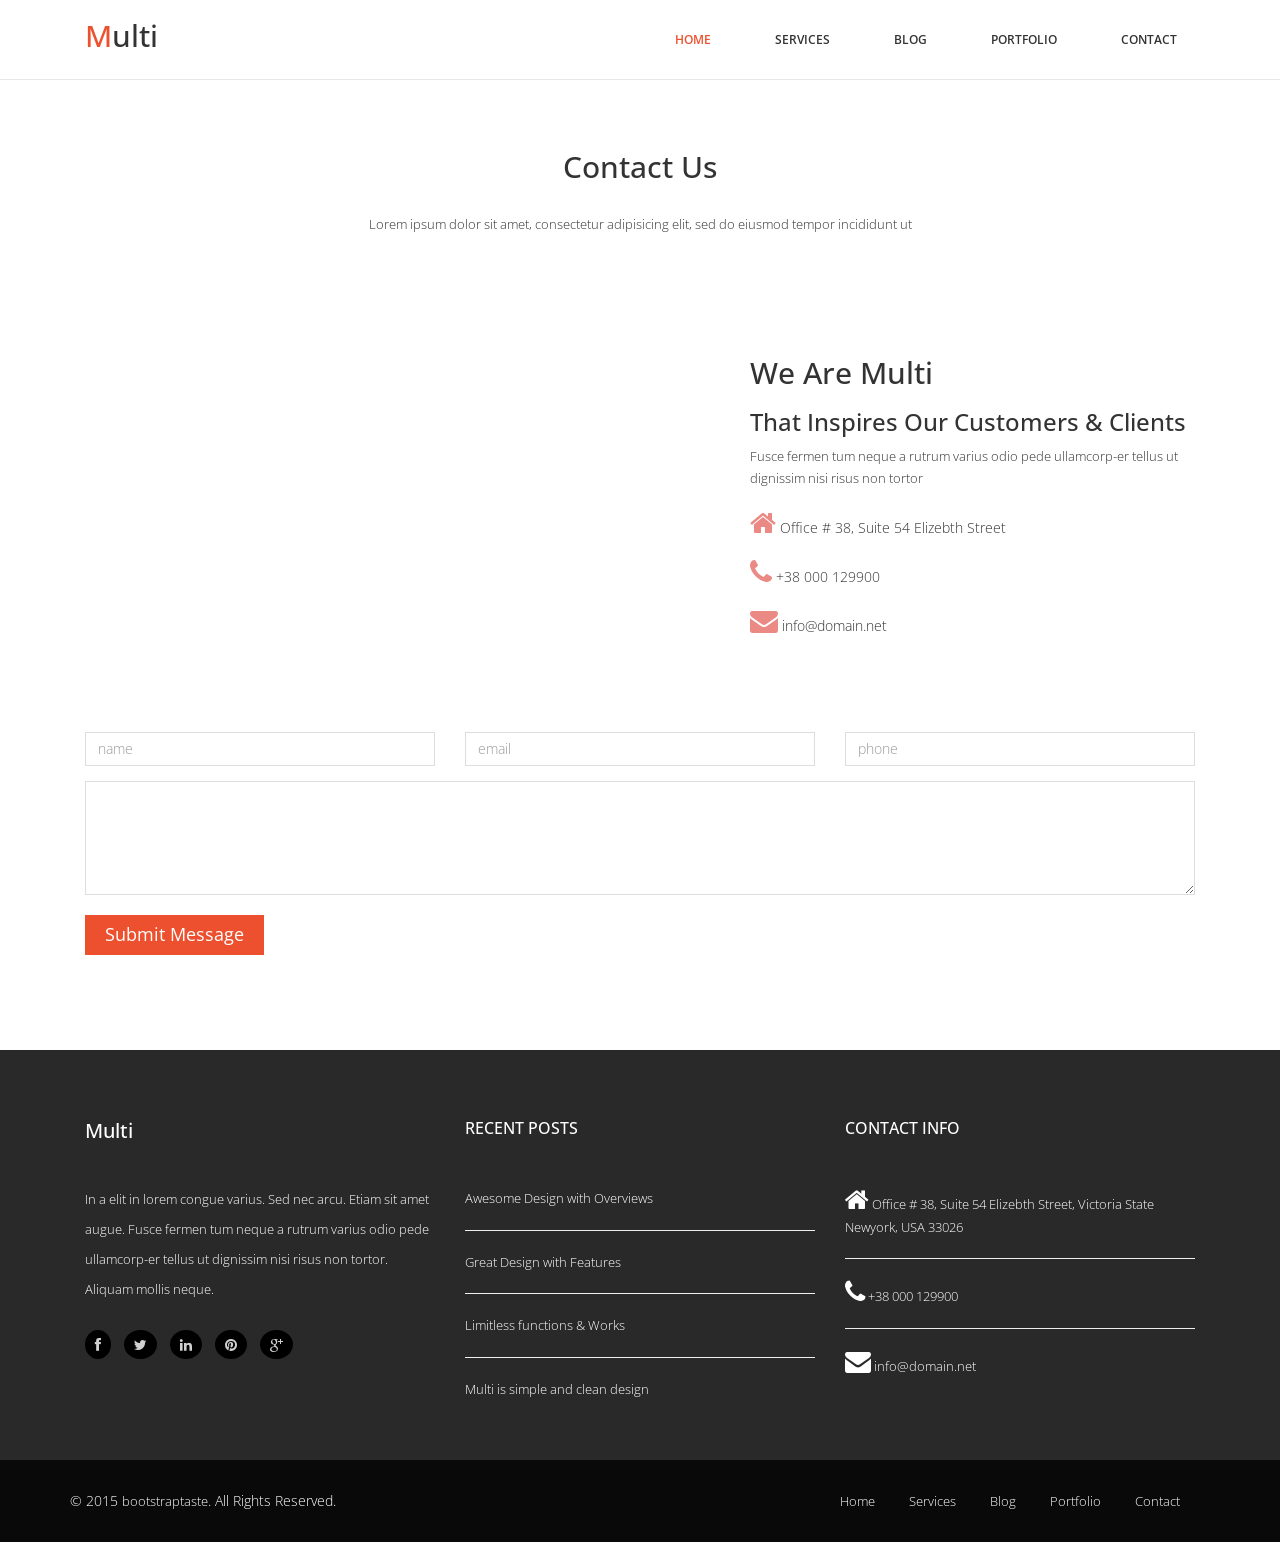
<file: content/themes/multi/contact.html>
<!DOCTYPE html>
<html lang="en">
  <head>
    <meta charset="utf-8">
    <meta http-equiv="X-UA-Compatible" content="IE=edge">
    <meta name="viewport" content="width=device-width, initial-scale=1">
    <title>Multi-purpose theme</title>

    <!-- Bootstrap -->
    <link href="css/bootstrap.min.css" rel="stylesheet">
	<link rel="stylesheet" href="css/font-awesome.min.css">
	<link rel="stylesheet" href="css/jquery.bxslider.css">
	<link rel="stylesheet" type="text/css" href="css/isotope.css" media="screen" />	
	<link rel="stylesheet" href="css/animate.css">
	<link rel="stylesheet" href="js/fancybox/jquery.fancybox.css" type="text/css" media="screen" />
	<link href="css/prettyPhoto.css" rel="stylesheet">
	<link href="css/style.css" rel="stylesheet">	
    <!-- HTML5 shim and Respond.js for IE8 support of HTML5 elements and media queries -->
    <!-- WARNING: Respond.js doesn't work if you view the page via file:// -->
    <!--[if lt IE 9]>
      <script src="https://oss.maxcdn.com/html5shiv/3.7.2/html5shiv.min.js"></script>
      <script src="https://oss.maxcdn.com/respond/1.4.2/respond.min.js"></script>
    <![endif]-->
  </head>
  <body>
	<header>		
		<nav class="navbar navbar-default navbar-static-top" role="navigation">
			<div class="navigation">
				<div class="container">					
					<div class="navbar-header">
						<button type="button" class="navbar-toggle collapsed" data-toggle="collapse" data-target=".navbar-collapse.collapse">
							<span class="sr-only">Toggle navigation</span>
							<span class="icon-bar"></span>
							<span class="icon-bar"></span>
							<span class="icon-bar"></span>
						</button>
						<div class="navbar-brand">
							<a href="index.html"><h1><span>M</span>ulti</h1></a>
						</div>
					</div>
					
					<div class="navbar-collapse collapse">							
						<div class="menu">
							<ul class="nav nav-tabs" role="tablist">
								<li role="presentation"><a href="index.html" class="active">Home</a></li>
								<li role="presentation"><a href="services.html">Services</a></li>
								<li role="presentation"><a href="blog.html">Blog</a></li>
								<li role="presentation"><a href="portfolio.html">Portfolio</a></li>
								<li role="presentation"><a href="contact.html">Contact</a></li>						
							</ul>
						</div>
					</div>						
				</div>
			</div>	
		</nav>		
	</header>
	
	<div class="contact">
		<div class="container">
			<div class="text-center">
				<div class="wow bounceInDown" data-wow-offset="0" data-wow-delay="0.3s">
					<h2>Contact Us</h2>					
				</div>
				<div class="wow bounceInDown" data-wow-offset="0" data-wow-delay="0.6s">
					<p>Lorem ipsum dolor sit amet, consectetur adipisicing elit, sed do eiusmod tempor incididunt ut</p>
				</div>
			</div>
		</div>
	</div>
	
	<div class="container">
		<div class="col-md-7">
			<div class="map">				
				<iframe src="https://maps.google.com/maps?f=q&amp;source=s_q&amp;hl=en&amp;geocode=&amp;q=Kuningan,+Jakarta+Capital+Region,+Indonesia&amp;aq=3&amp;oq=kuningan+&amp;sll=37.0625,-95.677068&amp;sspn=37.410045,86.572266&amp;ie=UTF8&amp;hq=&amp;hnear=Kuningan&amp;t=m&amp;z=14&amp;ll=-6.238824,106.830177&amp;output=embed">
				</iframe>	
			</div>
		</div>
		
		<div class="contact-info">
			<div class="col-md-5">
				<h2>We Are Multi</h2>
				<h3>That Inspires Our Customers & Clients</h3>
				<p>Fusce fermen tum neque a rutrum varius odio pede 
				ullamcorp-er tellus ut dignissim nisi risus non tortor</p>
				<ul>
					<li><i class="fa fa-home fa-2x"></i> Office # 38, Suite 54 Elizebth Street</li>
					<li><i class="fa fa-phone fa-2x"></i> +38 000 129900</li>
					<li><i class="fa fa-envelope fa-2x"></i> info@domain.net</li>
				</ul>
			</div>
		</div>
	</div>
	
	<div class="contact-form">
		<div class="container">
			<div class="col-md-4">
				<div class="form-group">
					<input type="email" class="form-control" id="exampleInputName" placeholder="name">
				</div>
			</div>
			<div class="col-md-4">
				<div class="form-group">
					<input type="email" class="form-control" id="exampleInputEmail1" placeholder="email">
				</div>
			</div>
			<div class="col-md-4">
				<div class="form-group">
					<input type="email" class="form-control" id="exampleInputPhone" placeholder="phone">
				</div>
			</div>
		</div>
		
		<div class="container">
			<div class="col-lg-12">				
				<textarea class="form-control" rows="5"></textarea>			
				<div class="form-group">
					<button type="submit" name="submit" class="btn btn-primary btn-lg" required="required">Submit Message</button>
				</div>
			</div>
		</div>
		
	</div>
	
	<footer>
		<div class="footer">
			<div class="container">
				<div class="col-md-4 wow fadeInUp" data-wow-offset="0" data-wow-delay="0.2s">
					<h2>Multi</h2>
					<p>In a elit in lorem congue varius. Sed nec arcu.
					Etiam sit amet augue.
					Fusce fermen tum neque a rutrum varius odio pede 
					ullamcorp-er tellus ut dignissim nisi risus non tortor.
					Aliquam mollis neque.</p>
					
					<ul class="social-network">
						<li><a href="#" data-placement="top" title="Facebook"><i class="fa fa-facebook fa-1x"></i></a></li>
						<li><a href="#" data-placement="top" title="Twitter"><i class="fa fa-twitter fa-1x"></i></a></li>
						<li><a href="#" data-placement="top" title="Linkedin"><i class="fa fa-linkedin fa-1x"></i></a></li>
						<li><a href="#" data-placement="top" title="Pinterest"><i class="fa fa-pinterest fa-1x"></i></a></li>
						<li><a href="#" data-placement="top" title="Google plus"><i class="fa fa-google-plus fa-1x"></i></a></li>
					</ul>
				</div>
				
				<div class="col-md-4 wow fadeInUp" data-wow-offset="0" data-wow-delay="0.4s">
					<h3>RECENT POSTS</h3>
					<ul>
						<li>Awesome Design with Overviews</li><hr>
						<li>Great Design with Features </li><hr>
						<li>Limitless functions & Works </li><hr>
						<li>Multi is simple and clean design</li>
					</ul>
				</div>
				
				<div class="col-md-4 wow fadeInUp" data-wow-offset="0" data-wow-delay="0.6s">
					<h3>CONTACT INFO</h3>
					<ul>
						<li><i class="fa fa-home fa-2x"></i> Office # 38, Suite 54 Elizebth Street, Victoria State Newyork, USA 33026</li><hr>
						<li><i class="fa fa-phone fa-2x"></i> +38 000 129900</li><hr>
						<li><i class="fa fa-envelope fa-2x"></i> info@domain.net</li>
					</ul>
				</div>
				
			</div>
		</div>
		
		<div class="sub-footer">
			<div class="container">
				<div class="row">
					<div class="col-md-6">
						&copy; 2015 <a target="_blank" href="http://bootstraptaste.com/" title="Free Twitter Bootstrap WordPress Themes and HTML templates">bootstraptaste</a>. All Rights Reserved.
					</div>
                    <!-- 
                        All links in the footer should remain intact. 
                        Licenseing information is available at: http://bootstraptaste.com/license/
                        You can buy this theme without footer links online at: http://bootstraptaste.com/buy/?theme=Multi
                    -->
					<div class="col-md-6">
						<ul class="pull-right">
							<li><a href="#">Home</a></li>
							<li><a href="#">Services</a></li>
							<li><a href="#">Blog</a></li>
							<li><a href="#">Portfolio</a></li>
							<li><a href="#">Contact</a></li>
						</ul>
					</div>
				</div>
				<div class="pull-right">
					<a href="#home" class="scrollup"><i class="fa fa-angle-up fa-3x"></i></a>
				</div>
			</div>
		</div>
	</footer>
   
	
    <!-- jQuery (necessary for Bootstrap's JavaScript plugins) -->	
    <script src="js/jquery-2.1.1.min.js"></script>	
    <!-- Include all compiled plugins (below), or include individual files as needed -->
    <script src="js/bootstrap.min.js"></script>
	<script src="js/wow.min.js"></script>
	<script src="js/fancybox/jquery.fancybox.pack.js"></script>
	<script src="js/jquery.easing.1.3.js"></script>
	<script src="js/jquery.bxslider.min.js"></script>
	<script src="js/jquery.prettyPhoto.js"></script>
	<script src="js/jquery.isotope.min.js"></script> 
	<script src="js/functions.js"></script>
	<script>
	wow = new WOW(
	 {
	
		}	) 
		.init();
	</script>
	
  </body>
</html>
</file>
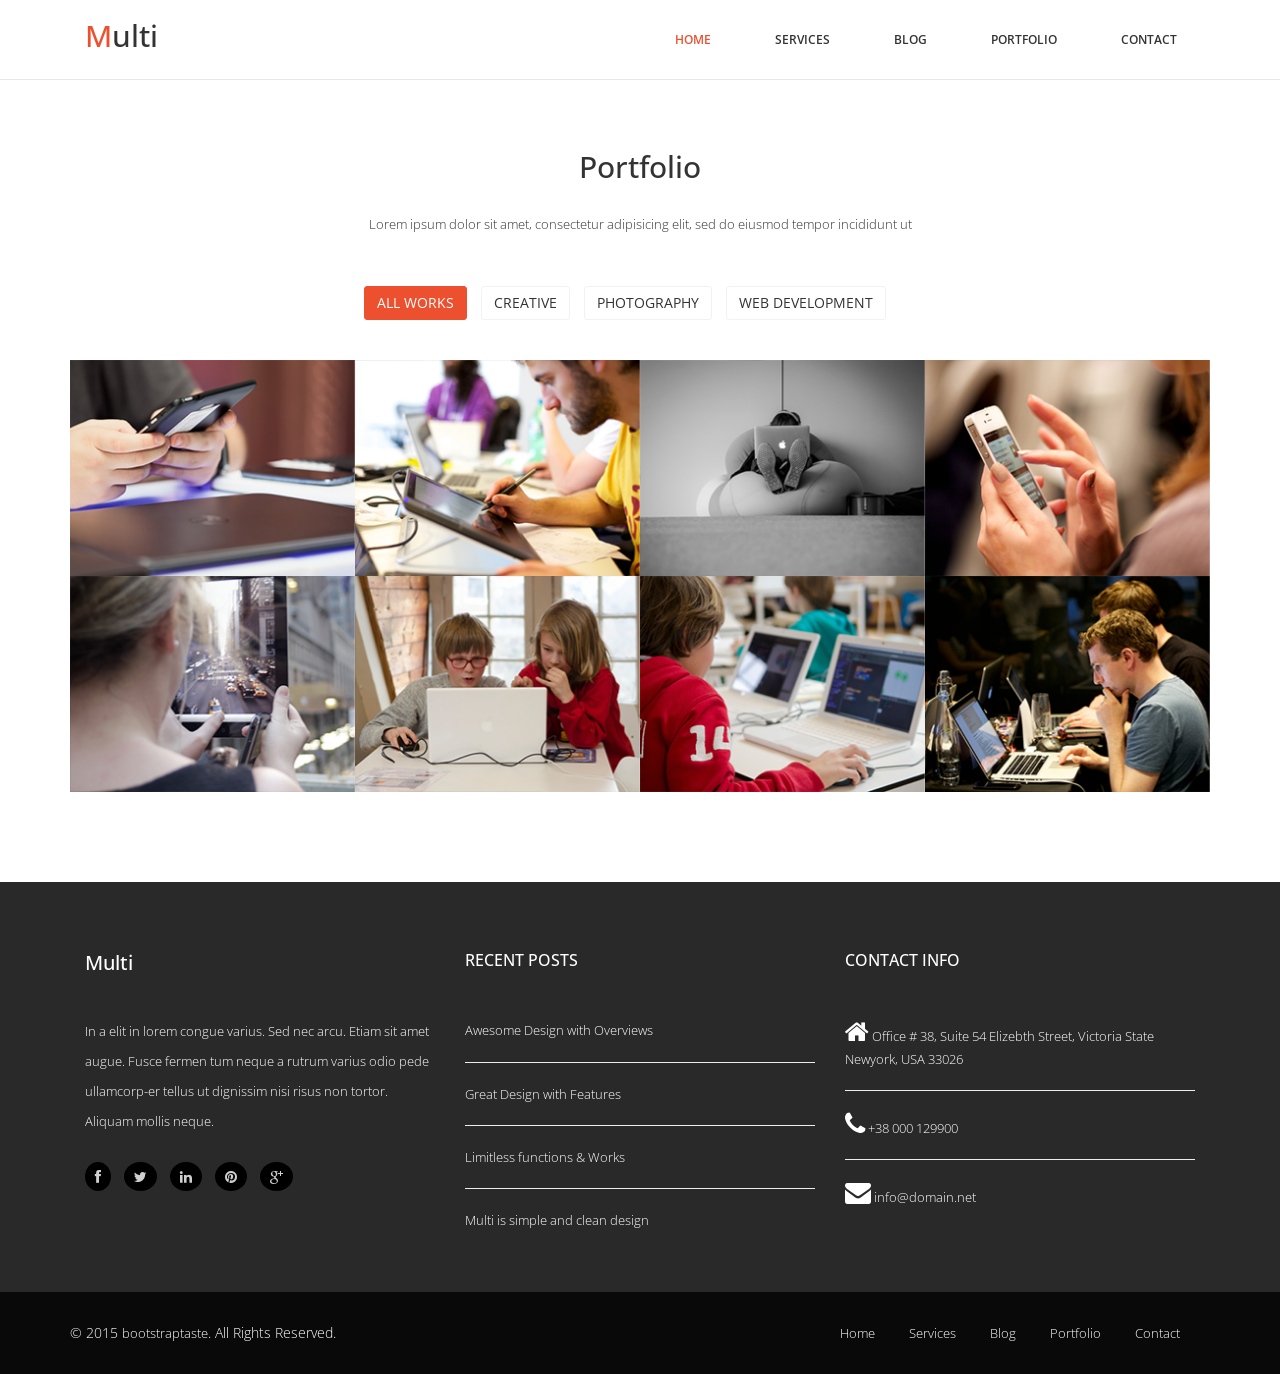
<file: content/themes/multi/portfolio.html>
<!DOCTYPE html>
<html lang="en">
  <head>
    <meta charset="utf-8">
    <meta http-equiv="X-UA-Compatible" content="IE=edge">
    <meta name="viewport" content="width=device-width, initial-scale=1">
    <title>Multi-purpose theme</title>

    <!-- Bootstrap -->
    <link href="css/bootstrap.min.css" rel="stylesheet">
	<link rel="stylesheet" href="css/font-awesome.min.css">
	<link rel="stylesheet" href="css/jquery.bxslider.css">
	<link rel="stylesheet" type="text/css" href="css/isotope.css" media="screen" />	
	<link rel="stylesheet" href="css/animate.css">
	<link rel="stylesheet" href="js/fancybox/jquery.fancybox.css" type="text/css" media="screen" />
	<link href="css/prettyPhoto.css" rel="stylesheet">
	<link href="css/style.css" rel="stylesheet">	
    <!-- HTML5 shim and Respond.js for IE8 support of HTML5 elements and media queries -->
    <!-- WARNING: Respond.js doesn't work if you view the page via file:// -->
    <!--[if lt IE 9]>
      <script src="https://oss.maxcdn.com/html5shiv/3.7.2/html5shiv.min.js"></script>
      <script src="https://oss.maxcdn.com/respond/1.4.2/respond.min.js"></script>
    <![endif]-->
  </head>
  <body>
	<header>		
		<nav class="navbar navbar-default navbar-static-top" role="navigation">
			<div class="navigation">
				<div class="container">					
					<div class="navbar-header">
						<button type="button" class="navbar-toggle collapsed" data-toggle="collapse" data-target=".navbar-collapse.collapse">
							<span class="sr-only">Toggle navigation</span>
							<span class="icon-bar"></span>
							<span class="icon-bar"></span>
							<span class="icon-bar"></span>
						</button>
						<div class="navbar-brand">
							<a href="index.html"><h1><span>M</span>ulti</h1></a>
						</div>
					</div>
					
					<div class="navbar-collapse collapse">							
						<div class="menu">
							<ul class="nav nav-tabs" role="tablist">
								<li role="presentation"><a href="index.html" class="active">Home</a></li>
								<li role="presentation"><a href="services.html">Services</a></li>
								<li role="presentation"><a href="blog.html">Blog</a></li>
								<li role="presentation"><a href="portfolio.html">Portfolio</a></li>
								<li role="presentation"><a href="contact.html">Contact</a></li>						
							</ul>
						</div>
					</div>						
				</div>
			</div>	
		</nav>		
	</header>
   
	<section id="portfolio">
        <div class="container">
			<div class="col-lg-12">
				<div class="text-center">
					<div class="wow bounceInDown" data-wow-offset="0" data-wow-delay="0.3s">
						<h2>Portfolio</h2>					
					</div>
					<div class="wow bounceInDown" data-wow-offset="0" data-wow-delay="0.6s">
						<p>Lorem ipsum dolor sit amet, consectetur adipisicing elit, sed do eiusmod tempor incididunt ut</p>
					</div>
				</div>
			

				<ul class="portfolio-filter text-center">
					<li><a class="btn btn-default active" href="#" data-filter="*">All Works</a></li>
					<li><a class="btn btn-default" href="#" data-filter=".bootstrap">Creative</a></li>
					<li><a class="btn btn-default" href="#" data-filter=".html">Photography</a></li>
					<li><a class="btn btn-default" href="#" data-filter=".wordpress">Web Development</a></li>
				</ul><!--/#portfolio-filter-->

				<div class="row">
					<div class="portfolio-items">
						<div class="portfolio-item apps col-xs-12 col-sm-4 col-md-3">
							<div class="recent-work-wrap">
								<img class="img-responsive" src="images/portfolio/recent/item1.png" alt="">
								<div class="overlay">
									<div class="recent-work-inner">
										<h3><a href="#">Business theme</a></h3>
										<p>There are many variations of passages of Lorem Ipsum available, but the majority</p>
										<a class="preview" href="images/portfolio/full/item1.png" rel="prettyPhoto"><i class="fa fa-eye"></i> View</a>
									</div> 
								</div>
							</div>
						</div><!--/.portfolio-item-->

						<div class="portfolio-item joomla bootstrap col-xs-12 col-sm-4 col-md-3">
							<div class="recent-work-wrap">
								<img class="img-responsive" src="images/portfolio/recent/item2.png" alt="">
								<div class="overlay">
									<div class="recent-work-inner">
										<h3><a href="#">Business theme</a></h3>
										<p>There are many variations of passages of Lorem Ipsum available, but the majority</p>
										<a class="preview" href="images/portfolio/full/item2.png" rel="prettyPhoto"><i class="fa fa-eye"></i> View</a>
									</div> 
								</div>
							</div>          
						</div><!--/.portfolio-item-->

						<div class="portfolio-item bootstrap wordpress col-xs-12 col-sm-4 col-md-3">
							<div class="recent-work-wrap">
								<img class="img-responsive" src="images/portfolio/recent/item3.png" alt="">
								<div class="overlay">
									<div class="recent-work-inner">
										<h3><a href="#">Business theme</a></h3>
										<p>There are many variations of passages of Lorem Ipsum available, but the majority</p>
										<a class="preview" href="images/portfolio/full/item3.png" rel="prettyPhoto"><i class="fa fa-eye"></i> View</a>
									</div> 
								</div>
							</div>        
						</div><!--/.portfolio-item-->

						<div class="portfolio-item joomla wordpress apps col-xs-12 col-sm-4 col-md-3">
							<div class="recent-work-wrap">
								<img class="img-responsive" src="images/portfolio/recent/item4.png" alt="">
								<div class="overlay">
									<div class="recent-work-inner">
										<h3><a href="#">Business theme</a></h3>
										<p>There are many variations of passages of Lorem Ipsum available, but the majority</p>
										<a class="preview" href="images/portfolio/full/item4.png" rel="prettyPhoto"><i class="fa fa-eye"></i> View</a>
									</div> 
								</div>
							</div>           
						</div><!--/.portfolio-item-->
			  
						<div class="portfolio-item joomla html bootstrap col-xs-12 col-sm-4 col-md-3">
							<div class="recent-work-wrap">
								<img class="img-responsive" src="images/portfolio/recent/item5.png" alt="">
								<div class="overlay">
									<div class="recent-work-inner">
										<h3><a href="#">Business theme</a></h3>
										<p>There are many variations of passages of Lorem Ipsum available, but the majority</p>
										<a class="preview" href="images/portfolio/full/item5.png" rel="prettyPhoto"><i class="fa fa-eye"></i> View</a>
									</div> 
								</div>
							</div>      
						</div><!--/.portfolio-item-->

						<div class="portfolio-item wordpress html apps col-xs-12 col-sm-4 col-md-3">
							<div class="recent-work-wrap">
								<img class="img-responsive" src="images/portfolio/recent/item6.png" alt="">
								<div class="overlay">
									<div class="recent-work-inner">
										<h3><a href="#">Business theme</a></h3>
										<p>There are many variations of passages of Lorem Ipsum available, but the majority</p>
										<a class="preview" href="images/portfolio/full/item6.png" rel="prettyPhoto"><i class="fa fa-eye"></i> View</a>
									</div> 
								</div>
							</div>         
						</div><!--/.portfolio-item-->

						<div class="portfolio-item wordpress html col-xs-12 col-sm-4 col-md-3">
							<div class="recent-work-wrap">
								<img class="img-responsive" src="images/portfolio/recent/item7.png" alt="">
								<div class="overlay">
									<div class="recent-work-inner">
										<h3><a href="#">Business theme</a></h3>
										<p>There are many variations of passages of Lorem Ipsum available, but the majority</p>
										<a class="preview" href="images/portfolio/full/item7.png" rel="prettyPhoto"><i class="fa fa-eye"></i> View</a>
									</div> 
								</div>
							</div>          
						</div><!--/.portfolio-item-->

						<div class="portfolio-item wordpress html bootstrap col-xs-12 col-sm-4 col-md-3">
							<div class="recent-work-wrap">
								<img class="img-responsive" src="images/portfolio/recent/item8.png" alt="">
								<div class="overlay">
									<div class="recent-work-inner">
										<h3><a href="#">Business theme</a></h3>
										<p>There are many variations of passages of Lorem Ipsum available, but the majority</p>
										<a class="preview" href="images/portfolio/full/item8.png" rel="prettyPhoto"><i class="fa fa-eye"></i> View</a>
									</div> 
								</div>
							</div>          
						</div><!--/.portfolio-item-->
					</div>
				</div>
			</div>
        </div>
    </section><!--/#portfolio-item-->
		
	<footer>
		<div class="footer">
			<div class="container">
				<div class="col-md-4 wow fadeInUp" data-wow-offset="0" data-wow-delay="0.2s">
					<h2>Multi</h2>
					<p>In a elit in lorem congue varius. Sed nec arcu.
					Etiam sit amet augue.
					Fusce fermen tum neque a rutrum varius odio pede 
					ullamcorp-er tellus ut dignissim nisi risus non tortor.
					Aliquam mollis neque.</p>
					
					<ul class="social-network">
						<li><a href="#" data-placement="top" title="Facebook"><i class="fa fa-facebook fa-1x"></i></a></li>
						<li><a href="#" data-placement="top" title="Twitter"><i class="fa fa-twitter fa-1x"></i></a></li>
						<li><a href="#" data-placement="top" title="Linkedin"><i class="fa fa-linkedin fa-1x"></i></a></li>
						<li><a href="#" data-placement="top" title="Pinterest"><i class="fa fa-pinterest fa-1x"></i></a></li>
						<li><a href="#" data-placement="top" title="Google plus"><i class="fa fa-google-plus fa-1x"></i></a></li>
					</ul>
				</div>
				
				<div class="col-md-4 wow fadeInUp" data-wow-offset="0" data-wow-delay="0.4s">
					<h3>RECENT POSTS</h3>
					<ul>
						<li>Awesome Design with Overviews</li><hr>
						<li>Great Design with Features </li><hr>
						<li>Limitless functions & Works </li><hr>
						<li>Multi is simple and clean design</li>
					</ul>
				</div>
				
				<div class="col-md-4 wow fadeInUp" data-wow-offset="0" data-wow-delay="0.6s">
					<h3>CONTACT INFO</h3>
					<ul>
						<li><i class="fa fa-home fa-2x"></i> Office # 38, Suite 54 Elizebth Street, Victoria State Newyork, USA 33026</li><hr>
						<li><i class="fa fa-phone fa-2x"></i> +38 000 129900</li><hr>
						<li><i class="fa fa-envelope fa-2x"></i> info@domain.net</li>
					</ul>
				</div>
				
			</div>
		</div>
		
		<div class="sub-footer">
			<div class="container">
				<div class="row">
					<div class="col-md-6">
						&copy; 2015 <a target="_blank" href="http://bootstraptaste.com/" title="Free Twitter Bootstrap WordPress Themes and HTML templates">bootstraptaste</a>. All Rights Reserved.
					</div>
                    <!-- 
                        All links in the footer should remain intact. 
                        Licenseing information is available at: http://bootstraptaste.com/license/
                        You can buy this theme without footer links online at: http://bootstraptaste.com/buy/?theme=Multi
                    -->
					<div class="col-md-6">
						<ul class="pull-right">
							<li><a href="#">Home</a></li>
							<li><a href="#">Services</a></li>
							<li><a href="#">Blog</a></li>
							<li><a href="#">Portfolio</a></li>
							<li><a href="#">Contact</a></li>
						</ul>
					</div>
				</div>
				<div class="pull-right">
					<a href="#home" class="scrollup"><i class="fa fa-angle-up fa-3x"></i></a>
				</div>
			</div>
		</div>
	</footer>
   
	
    <!-- jQuery (necessary for Bootstrap's JavaScript plugins) -->	
    <script src="js/jquery-2.1.1.min.js"></script>	
    <!-- Include all compiled plugins (below), or include individual files as needed -->
    <script src="js/bootstrap.min.js"></script>
	<script src="js/wow.min.js"></script>
	<script src="js/fancybox/jquery.fancybox.pack.js"></script>
	<script src="js/jquery.easing.1.3.js"></script>
	<script src="js/jquery.bxslider.min.js"></script>
	<script src="js/jquery.prettyPhoto.js"></script>
	<script src="js/jquery.isotope.min.js"></script> 
	<script src="js/functions.js"></script>
	<script>
	wow = new WOW(
	 {
	
		}	) 
		.init();
	</script>
	
  </body>
</html>
</file>
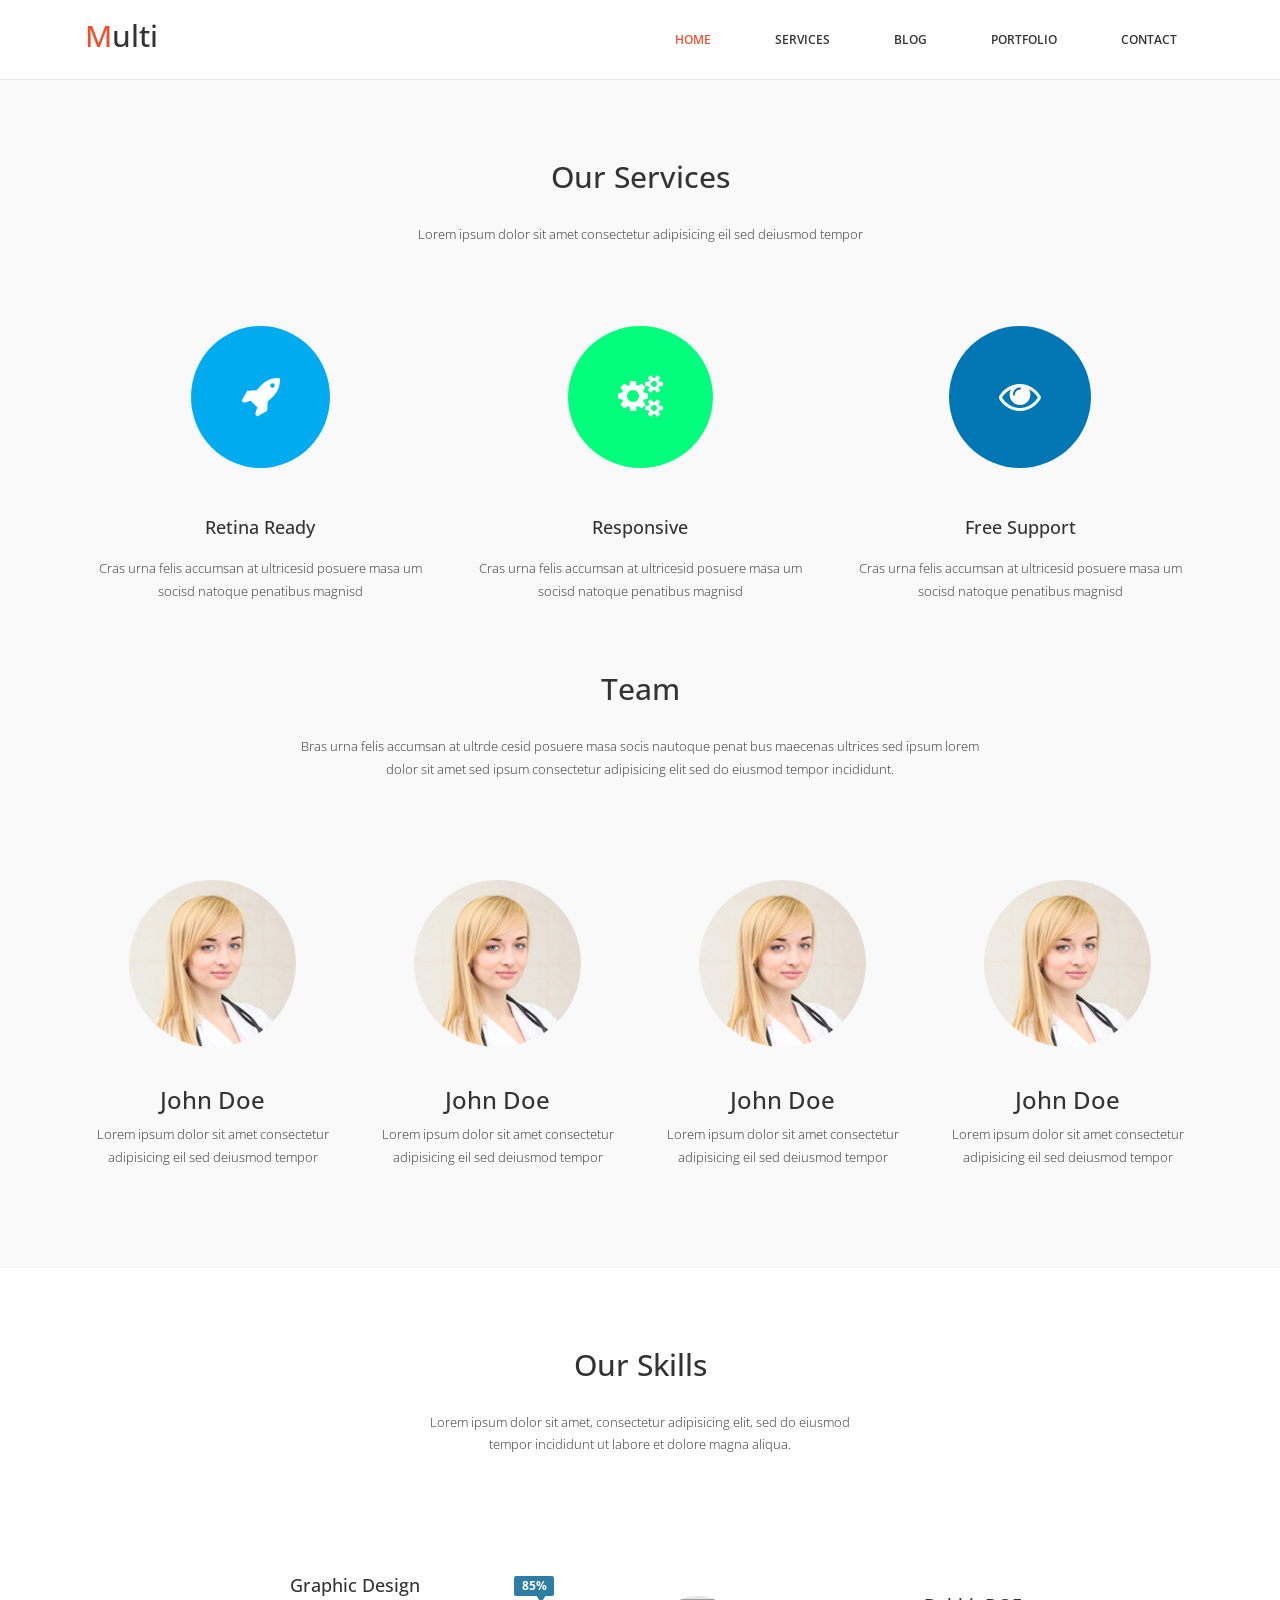
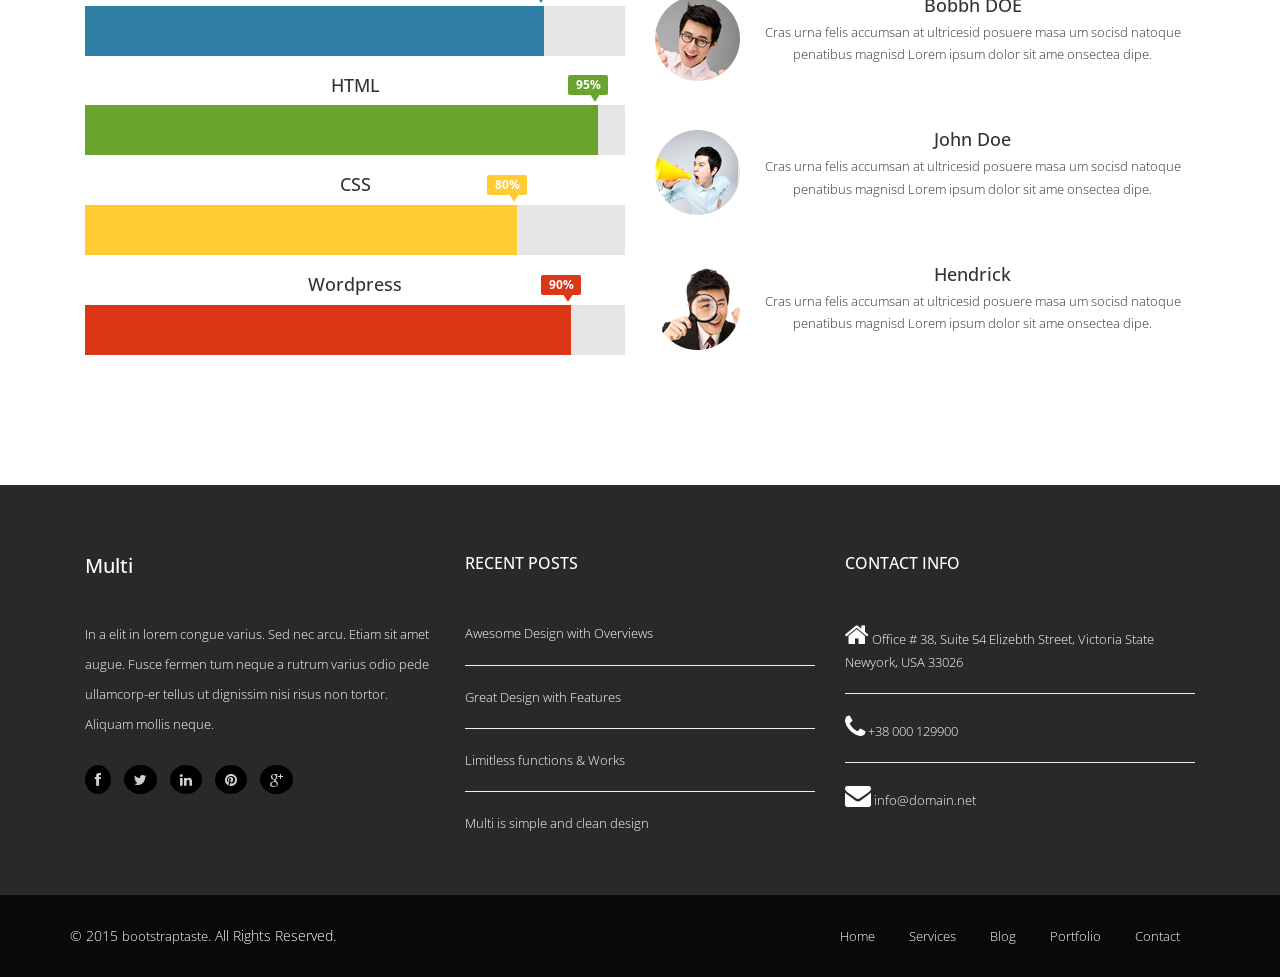
<file: content/themes/multi/services.html>
<!DOCTYPE html>
<html lang="en">
  <head>
    <meta charset="utf-8">
    <meta http-equiv="X-UA-Compatible" content="IE=edge">
    <meta name="viewport" content="width=device-width, initial-scale=1">
    <title>Multi-purpose theme</title>

    <!-- Bootstrap -->
    <link href="css/bootstrap.min.css" rel="stylesheet">
	<link rel="stylesheet" href="css/font-awesome.min.css">
	<link rel="stylesheet" href="css/jquery.bxslider.css">
	<link rel="stylesheet" type="text/css" href="css/isotope.css" media="screen" />	
	<link rel="stylesheet" href="css/animate.css">
	<link rel="stylesheet" href="js/fancybox/jquery.fancybox.css" type="text/css" media="screen" />
	<link href="css/prettyPhoto.css" rel="stylesheet">
	<link href="css/style.css" rel="stylesheet">	
    <!-- HTML5 shim and Respond.js for IE8 support of HTML5 elements and media queries -->
    <!-- WARNING: Respond.js doesn't work if you view the page via file:// -->
    <!--[if lt IE 9]>
      <script src="https://oss.maxcdn.com/html5shiv/3.7.2/html5shiv.min.js"></script>
      <script src="https://oss.maxcdn.com/respond/1.4.2/respond.min.js"></script>
    <![endif]-->
  </head>
  <body>
	<header>		
		<nav class="navbar navbar-default navbar-static-top" role="navigation">
			<div class="navigation">
				<div class="container">					
					<div class="navbar-header">
						<button type="button" class="navbar-toggle collapsed" data-toggle="collapse" data-target=".navbar-collapse.collapse">
							<span class="sr-only">Toggle navigation</span>
							<span class="icon-bar"></span>
							<span class="icon-bar"></span>
							<span class="icon-bar"></span>
						</button>
						<div class="navbar-brand">
							<a href="index.html"><h1><span>M</span>ulti</h1></a>
						</div>
					</div>
					
					<div class="navbar-collapse collapse">							
						<div class="menu">
							<ul class="nav nav-tabs" role="tablist">
								<li role="presentation"><a href="index.html" class="active">Home</a></li>
								<li role="presentation"><a href="services.html">Services</a></li>
								<li role="presentation"><a href="blog.html">Blog</a></li>
								<li role="presentation"><a href="portfolio.html">Portfolio</a></li>
								<li role="presentation"><a href="contact.html">Contact</a></li>						
							</ul>
						</div>
					</div>						
				</div>
			</div>	
		</nav>		
	</header>
   
	<div class="services">
		<div class="container">
			<div class="text-center">
				<div class="services-box">
					<div class="wow bounceInDown" data-wow-offset="0" data-wow-delay="0.3s">
						<h2>Our Services</h2>					
					</div>
					<div class="wow bounceInDown" data-wow-offset="0" data-wow-delay="0.6s">	
						<p>Lorem ipsum dolor sit amet consectetur adipisicing eil sed deiusmod tempor</p>
					</div>
					
					<div class="col-md-4">
						<div class="wow fadeInDown" data-wow-offset="0" data-wow-delay="0.3s">
							<i class="fa fa-rocket fa-3x"></i>	
						</div>
						<div class="wow fadeInUp" data-wow-offset="0" data-wow-delay="0.3s">
							<h4>Retina Ready</h4>
							<p>Cras urna felis accumsan at ultricesid posuere masa um socisd natoque penatibus magnisd</p>
						</div>
					</div>
					
					<div class="col-md-4">
						<div class="wow fadeInDown" data-wow-offset="0" data-wow-delay="0.9s">
							<i class="fa fa-cogs fa-3x"></i>
						</div>
						<div class="wow fadeInUp" data-wow-offset="0" data-wow-delay="0.9s">
							<h4>Responsive</h4>
							<p>Cras urna felis accumsan at ultricesid posuere masa um socisd natoque penatibus magnisd</p>
						</div>
					</div>
					
					<div class="col-md-4">
						<div class="wow fadeInDown" data-wow-offset="0" data-wow-delay="1.5s">
							<i class="fa fa-eye fa-3x"></i>
						</div>
						<div class="wow fadeInUp" data-wow-offset="0" data-wow-delay="1.5s">
							<h4>Free Support</h4>
							<p>Cras urna felis accumsan at ultricesid posuere masa um socisd natoque penatibus magnisd</p>
						</div>
					</div>
				</div>
			</div>
		</div>
		
		<div class="container">
			<div class="text-center">
				<div class="wow bounceInDown" data-wow-offset="0" data-wow-delay="0.3s">
					<h2>Team</h2>					
				</div>
				<div class="wow bounceInDown" data-wow-offset="0" data-wow-delay="0.6s">	
					<p>Bras urna felis accumsan at ultrde cesid posuere masa socis nautoque penat bus maecenas ultrices sed ipsum lorem<br>
					dolor sit amet sed ipsum consectetur adipisicing elit sed do eiusmod tempor incididunt.</p>
				</div>
				<div class="wow fadeInRight" data-wow-offset="0" data-wow-delay="0.3s">
					<div class="col-md-3">
						<img src="images/services/1.jpg" alt="" >
						<h3>John Doe</h3>
						<p>Lorem ipsum dolor sit amet consectetur adipisicing eil sed deiusmod tempor</p>
					</div>
				</div>
				
				<div class="wow fadeInRight" data-wow-offset="0" data-wow-delay="0.6s">
					<div class="col-md-3">
						<img src="images/services/1.jpg" alt="" >
						<h3>John Doe</h3>
						<p>Lorem ipsum dolor sit amet consectetur adipisicing eil sed deiusmod tempor</p>
					</div>
				</div>
				
				<div class="wow fadeInLeft" data-wow-offset="0" data-wow-delay="0.3s">
					<div class="col-md-3">
						<img src="images/services/1.jpg" alt="" >
						<h3>John Doe</h3>
						<p>Lorem ipsum dolor sit amet consectetur adipisicing eil sed deiusmod tempor</p>
					</div>
				</div>
				
				<div class="wow fadeInLeft" data-wow-offset="0" data-wow-delay="0.6s">
					<div class="col-md-3">
						<img src="images/services/1.jpg" alt="" >
						<h3>John Doe</h3>
						<p>Lorem ipsum dolor sit amet consectetur adipisicing eil sed deiusmod tempor</p>
					</div>
				</div>
			</div>	
		</div>
	</div>
	
	<div class="skills">
		<div class="container">
			<div class="text-center">
				<div class="wow bounceInDown" data-wow-offset="0" data-wow-delay="0.3s">
					<h2>Our Skills</h2>
				</div>
				<div class="wow bounceInDown" data-wow-offset="0" data-wow-delay="0.6s">
					<p>Lorem ipsum dolor sit amet, consectetur adipisicing elit, sed do eiusmod <br>tempor incididunt ut labore et dolore magna aliqua.</p>
				</div>
			</div>
		</div>
	</div>
	
	<div class="skill">
		<div class="container">
			<div class="text-center">
				<div class="col-md-6 wow fadeInRight" data-wow-offset="0" data-wow-delay="0.3s">									
					<div class="progress-wrap">
						<h4>Graphic Design</h4>
						<div class="progress">
						  <div class="progress-bar  color1" role="progressbar" aria-valuenow="40" aria-valuemin="0" aria-valuemax="100" style="width: 85%">
							<span class="bar-width">85%</span>
						  </div>

						</div>
					</div>

					<div class="progress-wrap">
						<h4>HTML</h4>
						<div class="progress">
						  <div class="progress-bar color2" role="progressbar" aria-valuenow="20" aria-valuemin="0" aria-valuemax="100" style="width: 95%">
						   <span class="bar-width">95%</span>
						  </div>
						</div>
					</div>

					<div class="progress-wrap">
						<h4>CSS</h4>
						<div class="progress">
						  <div class="progress-bar color3" role="progressbar" aria-valuenow="60" aria-valuemin="0" aria-valuemax="100" style="width: 80%">
							<span class="bar-width">80%</span>
						  </div>
						</div>
					</div>

					<div class="progress-wrap">
						<h4>Wordpress</h4>
						<div class="progress">
						  <div class="progress-bar color4" role="progressbar" aria-valuenow="80" aria-valuemin="0" aria-valuemax="100" style="width: 90%">
							<span class="bar-width">90%</span>
						  </div>
						</div>
					</div>
				</div>
			</div><!--/.col-sm-6-->
			
			<div class="services-skill">	
				<div class="text-center">
					<div class="col-md-6 wow fadeInLeft" data-wow-offset="0" data-wow-delay="0.6s">
						<div class="media">
							<div class="media-left">					
								<img src="images/services/2.png" alt="" >
							</div>
							
							<div class="media-body">
								<h4 class="media-heading">Bobbh DOE</h4>
								<p>Cras urna felis accumsan at ultricesid posuere masa um socisd natoque penatibus magnisd Lorem ipsum dolor sit ame onsectea dipe.</p>
							</div>
						</div>										
						
						<div class="media">
							<div class="media-left">					
								<img src="images/services/3.png" alt="" >
							</div>
							
							<div class="media-body">
								<h4 class="media-heading">John Doe</h4>
								<p>Cras urna felis accumsan at ultricesid posuere masa um socisd natoque penatibus magnisd Lorem ipsum dolor sit ame onsectea dipe.</p>
							</div>
						</div>					
						
						<div class="media">
							<div class="media-left">					
								<img src="images/services/4.png" alt="" >
							</div>
							
							<div class="media-body">
								<h4 class="media-heading">Hendrick</h4>
								<p>Cras urna felis accumsan at ultricesid posuere masa um socisd natoque penatibus magnisd Lorem ipsum dolor sit ame onsectea dipe.</p>
							</div>
						</div>	
					</div>
				</div>
			</div>
		</div>	
	</div>	

	<footer>
		<div class="footer">
			<div class="container">
				<div class="col-md-4 wow fadeInUp" data-wow-offset="0" data-wow-delay="0.2s">
					<h2>Multi</h2>
					<p>In a elit in lorem congue varius. Sed nec arcu.
					Etiam sit amet augue.
					Fusce fermen tum neque a rutrum varius odio pede 
					ullamcorp-er tellus ut dignissim nisi risus non tortor.
					Aliquam mollis neque.</p>
					
					<ul class="social-network">
						<li><a href="#" data-placement="top" title="Facebook"><i class="fa fa-facebook fa-1x"></i></a></li>
						<li><a href="#" data-placement="top" title="Twitter"><i class="fa fa-twitter fa-1x"></i></a></li>
						<li><a href="#" data-placement="top" title="Linkedin"><i class="fa fa-linkedin fa-1x"></i></a></li>
						<li><a href="#" data-placement="top" title="Pinterest"><i class="fa fa-pinterest fa-1x"></i></a></li>
						<li><a href="#" data-placement="top" title="Google plus"><i class="fa fa-google-plus fa-1x"></i></a></li>
					</ul>
				</div>
				
				<div class="col-md-4 wow fadeInUp" data-wow-offset="0" data-wow-delay="0.4s">
					<h3>RECENT POSTS</h3>
					<ul>
						<li>Awesome Design with Overviews</li><hr>
						<li>Great Design with Features </li><hr>
						<li>Limitless functions & Works </li><hr>
						<li>Multi is simple and clean design</li>
					</ul>
				</div>
				
				<div class="col-md-4 wow fadeInUp" data-wow-offset="0" data-wow-delay="0.6s">
					<h3>CONTACT INFO</h3>
					<ul>
						<li><i class="fa fa-home fa-2x"></i> Office # 38, Suite 54 Elizebth Street, Victoria State Newyork, USA 33026</li><hr>
						<li><i class="fa fa-phone fa-2x"></i> +38 000 129900</li><hr>
						<li><i class="fa fa-envelope fa-2x"></i> info@domain.net</li>
					</ul>
				</div>
				
			</div>
		</div>
		
		<div class="sub-footer">
			<div class="container">
				<div class="row">
					<div class="col-md-6">
						&copy; 2015 <a target="_blank" href="http://bootstraptaste.com/" title="Free Twitter Bootstrap WordPress Themes and HTML templates">bootstraptaste</a>. All Rights Reserved.
					</div>
                    <!-- 
                        All links in the footer should remain intact. 
                        Licenseing information is available at: http://bootstraptaste.com/license/
                        You can buy this theme without footer links online at: http://bootstraptaste.com/buy/?theme=Multi
                    -->
					<div class="col-md-6">
						<ul class="pull-right">
							<li><a href="#">Home</a></li>
							<li><a href="#">Services</a></li>
							<li><a href="#">Blog</a></li>
							<li><a href="#">Portfolio</a></li>
							<li><a href="#">Contact</a></li>
						</ul>
					</div>
				</div>
				<div class="pull-right">
					<a href="#home" class="scrollup"><i class="fa fa-angle-up fa-3x"></i></a>
				</div>
			</div>
		</div>
	</footer>
   
	
    <!-- jQuery (necessary for Bootstrap's JavaScript plugins) -->	
    <script src="js/jquery-2.1.1.min.js"></script>	
    <!-- Include all compiled plugins (below), or include individual files as needed -->
    <script src="js/bootstrap.min.js"></script>
	<script src="js/wow.min.js"></script>
	<script src="js/fancybox/jquery.fancybox.pack.js"></script>
	<script src="js/jquery.easing.1.3.js"></script>
	<script src="js/jquery.bxslider.min.js"></script>
	<script src="js/jquery.prettyPhoto.js"></script>
	<script src="js/jquery.isotope.min.js"></script> 
	<script src="js/functions.js"></script>
	<script>
	wow = new WOW(
	 {
	
		}	) 
		.init();
	</script>
	
  </body>
</html>
</file>
<file: content/themes/darrs/style.css>
.navbar {
    display: none;
  }
.dropup .caret,
.navbar-fixed-bottom .dropdown .caret {
  content: "";
  border-top: 0;
  border-bottom: 4px solid;
}
.dropup .dropdown-menu,
.navbar-fixed-bottom .dropdown .dropdown-menu {
  top: auto;
  bottom: 100%;
  margin-bottom: 2px;
}
@media (min-width: 768px) {
  .navbar-right .dropdown-menu {
    right: 0;
    left: auto;
  }
  .navbar-right .dropdown-menu-left {
    right: auto;
    left: 0;
  }
}

.nav {
  padding-left: 0;
  margin-bottom: 0;
  list-style: none;
}
.nav > li {
  position: relative;
  display: block;
}
.nav > li > a {
  position: relative;
  display: block;
  padding: 10px 15px;
}
.nav > li > a:hover,
.nav > li > a:focus {
  text-decoration: none;
  background-color: #eee;
}
.nav > li.disabled > a {
  color: #777;
}
.nav > li.disabled > a:hover,
.nav > li.disabled > a:focus {
  color: #777;
  text-decoration: none;
  cursor: not-allowed;
  background-color: transparent;
}
.nav .open > a,
.nav .open > a:hover,
.nav .open > a:focus {
  background-color: #eee;
  border-color: #337ab7;
}
.nav .nav-divider {
  height: 1px;
  margin: 9px 0;
  overflow: hidden;
  background-color: #e5e5e5;
}
.nav > li > a > img {
  max-width: none;
}
.nav-tabs {
  border-bottom: 1px solid #ddd;
}
.nav-tabs > li {
  float: left;
  margin-bottom: -1px;
}
.nav-tabs > li > a {
  margin-right: 2px;
  line-height: 1.42857143;
  border: 1px solid transparent;
  border-radius: 4px 4px 0 0;
}
.nav-tabs > li > a:hover {
  border-color: #eee #eee #ddd;
}
.nav-tabs > li.active > a,
.nav-tabs > li.active > a:hover,
.nav-tabs > li.active > a:focus {
  color: #555;
  cursor: default;
  background-color: #fff;
  border: 1px solid #ddd;
  border-bottom-color: transparent;
}
.nav-tabs.nav-justified {
  width: 100%;
  border-bottom: 0;
}
.nav-tabs.nav-justified > li {
  float: none;
}
.nav-tabs.nav-justified > li > a {
  margin-bottom: 5px;
  text-align: center;
}
.nav-tabs.nav-justified > .dropdown .dropdown-menu {
  top: auto;
  left: auto;
}
@media (min-width: 768px) {
  .nav-tabs.nav-justified > li {
    display: table-cell;
    width: 1%;
  }
  .nav-tabs.nav-justified > li > a {
    margin-bottom: 0;
  }
}
.nav-tabs.nav-justified > li > a {
  margin-right: 0;
  border-radius: 4px;
}
.nav-tabs.nav-justified > .active > a,
.nav-tabs.nav-justified > .active > a:hover,
.nav-tabs.nav-justified > .active > a:focus {
  border: 1px solid #ddd;
}
@media (min-width: 768px) {
  .nav-tabs.nav-justified > li > a {
    border-bottom: 1px solid #ddd;
    border-radius: 4px 4px 0 0;
  }
  .nav-tabs.nav-justified > .active > a,
  .nav-tabs.nav-justified > .active > a:hover,
  .nav-tabs.nav-justified > .active > a:focus {
    border-bottom-color: #fff;
  }
}
.nav-pills > li {
  float: left;
}
.nav-pills > li > a {
  border-radius: 4px;
}
.nav-pills > li + li {
  margin-left: 2px;
}
.nav-pills > li.active > a,
.nav-pills > li.active > a:hover,
.nav-pills > li.active > a:focus {
  color: #fff;
  background-color: #337ab7;
}
.nav-stacked > li {
  float: none;
}
.nav-stacked > li + li {
  margin-top: 2px;
  margin-left: 0;
}
.nav-justified {
  width: 100%;
}
.nav-justified > li {
  float: none;
}
.nav-justified > li > a {
  margin-bottom: 5px;
  text-align: center;
}
.nav-justified > .dropdown .dropdown-menu {
  top: auto;
  left: auto;
}
@media (min-width: 768px) {
  .nav-justified > li {
    display: table-cell;
    width: 1%;
  }
  .nav-justified > li > a {
    margin-bottom: 0;
  }
}
.nav-tabs-justified {
  border-bottom: 0;
}
.nav-tabs-justified > li > a {
  margin-right: 0;
  border-radius: 4px;
}
.nav-tabs-justified > .active > a,
.nav-tabs-justified > .active > a:hover,
.nav-tabs-justified > .active > a:focus {
  border: 1px solid #ddd;
}
@media (min-width: 768px) {
  .nav-tabs-justified > li > a {
    border-bottom: 1px solid #ddd;
    border-radius: 4px 4px 0 0;
  }
  .nav-tabs-justified > .active > a,
  .nav-tabs-justified > .active > a:hover,
  .nav-tabs-justified > .active > a:focus {
    border-bottom-color: #fff;
  }
}
.tab-content > .tab-pane {
  display: none;
  visibility: hidden;
}
.tab-content > .active {
  display: block;
  visibility: visible;
}
.nav-tabs .dropdown-menu {
  margin-top: -1px;
  border-top-left-radius: 0;
  border-top-right-radius: 0;
}
.navbar {
  position: relative;
  min-height: 50px;
  margin-bottom: 20px;
  border: 1px solid transparent;
}
@media (min-width: 768px) {
  .navbar {
    border-radius: 4px;
  }
}
@media (min-width: 768px) {
  .navbar-header {
    float: left;
  }
}
.navbar-collapse {
  padding-right: 15px;
  padding-left: 15px;
  overflow-x: visible;
  -webkit-overflow-scrolling: touch;
  border-top: 1px solid transparent;
  -webkit-box-shadow: inset 0 1px 0 rgba(255, 255, 255, .1);
          box-shadow: inset 0 1px 0 rgba(255, 255, 255, .1);
}
.navbar-collapse.in {
  overflow-y: auto;
}
@media (min-width: 768px) {
  .navbar-collapse {
    width: auto;
    border-top: 0;
    -webkit-box-shadow: none;
            box-shadow: none;
  }
  .navbar-collapse.collapse {
    display: block !important;
    height: auto !important;
    padding-bottom: 0;
    overflow: visible !important;
    visibility: visible !important;
  }
  .navbar-collapse.in {
    overflow-y: visible;
  }
  .navbar-fixed-top .navbar-collapse,
  .navbar-static-top .navbar-collapse,
  .navbar-fixed-bottom .navbar-collapse {
    padding-right: 0;
    padding-left: 0;
  }
}
.navbar-fixed-top .navbar-collapse,
.navbar-fixed-bottom .navbar-collapse {
  max-height: 340px;
}
@media (max-device-width: 480px) and (orientation: landscape) {
  .navbar-fixed-top .navbar-collapse,
  .navbar-fixed-bottom .navbar-collapse {
    max-height: 200px;
  }
}
.container > .navbar-header,
.container-fluid > .navbar-header,
.container > .navbar-collapse,
.container-fluid > .navbar-collapse {
  margin-right: -15px;
  margin-left: -15px;
}
@media (min-width: 768px) {
  .container > .navbar-header,
  .container-fluid > .navbar-header,
  .container > .navbar-collapse,
  .container-fluid > .navbar-collapse {
    margin-right: 0;
    margin-left: 0;
  }
}
.navbar-static-top {
  z-index: 1000;
  border-width: 0 0 1px;
}
@media (min-width: 768px) {
  .navbar-static-top {
    border-radius: 0;
  }
}
.navbar-fixed-top,
.navbar-fixed-bottom {
  position: fixed;
  right: 0;
  left: 0;
  z-index: 1030;
}
@media (min-width: 768px) {
  .navbar-fixed-top,
  .navbar-fixed-bottom {
    border-radius: 0;
  }
}
.navbar-fixed-top {
  top: 0;
  border-width: 0 0 1px;
}
.navbar-fixed-bottom {
  bottom: 0;
  margin-bottom: 0;
  border-width: 1px 0 0;
}
.navbar-brand {
  float: left;
  height: 50px;
  padding: 15px 15px;
  font-size: 18px;
  line-height: 20px;
}
.navbar-brand:hover,
.navbar-brand:focus {
  text-decoration: none;
}
.navbar-brand > img {
  display: block;
}
@media (min-width: 768px) {
  .navbar > .container .navbar-brand,
  .navbar > .container-fluid .navbar-brand {
    margin-left: -15px;
  }
}
.navbar-toggle {
  position: relative;
  float: right;
  padding: 9px 10px;
  margin-top: 8px;
  margin-right: 15px;
  margin-bottom: 8px;
  background-color: transparent;
  background-image: none;
  border: 1px solid transparent;
  border-radius: 4px;
}
.navbar-toggle:focus {
  outline: 0;
}
.navbar-toggle .icon-bar {
  display: block;
  width: 22px;
  height: 2px;
  border-radius: 1px;
}
.navbar-toggle .icon-bar + .icon-bar {
  margin-top: 4px;
}
@media (min-width: 768px) {
  .navbar-toggle {
    display: none;
  }
}
.navbar-nav {
  margin: 7.5px -15px;
}
.navbar-nav > li > a {
  padding-top: 10px;
  padding-bottom: 10px;
  line-height: 20px;
}
@media (max-width: 767px) {
  .navbar-nav .open .dropdown-menu {
    position: static;
    float: none;
    width: auto;
    margin-top: 0;
    background-color: transparent;
    border: 0;
    -webkit-box-shadow: none;
            box-shadow: none;
  }
  .navbar-nav .open .dropdown-menu > li > a,
  .navbar-nav .open .dropdown-menu .dropdown-header {
    padding: 5px 15px 5px 25px;
  }
  .navbar-nav .open .dropdown-menu > li > a {
    line-height: 20px;
  }
  .navbar-nav .open .dropdown-menu > li > a:hover,
  .navbar-nav .open .dropdown-menu > li > a:focus {
    background-image: none;
  }
}
@media (min-width: 768px) {
  .navbar-nav {
    float: left;
    margin: 0;
  }
  .navbar-nav > li {
    float: left;
  }
  .navbar-nav > li > a {
    padding-top: 15px;
    padding-bottom: 15px;
  }
}
.navbar-form {
  padding: 10px 15px;
  margin-top: 8px;
  margin-right: -15px;
  margin-bottom: 8px;
  margin-left: -15px;
  border-top: 1px solid transparent;
  border-bottom: 1px solid transparent;
  -webkit-box-shadow: inset 0 1px 0 rgba(255, 255, 255, .1), 0 1px 0 rgba(255, 255, 255, .1);
          box-shadow: inset 0 1px 0 rgba(255, 255, 255, .1), 0 1px 0 rgba(255, 255, 255, .1);
}
@media (min-width: 768px) {
  .navbar-form .form-group {
    display: inline-block;
    margin-bottom: 0;
    vertical-align: middle;
  }
  .navbar-form .form-control {
    display: inline-block;
    width: auto;
    vertical-align: middle;
  }
  .navbar-form .form-control-static {
    display: inline-block;
  }
  .navbar-form .input-group {
    display: inline-table;
    vertical-align: middle;
  }
  .navbar-form .input-group .input-group-addon,
  .navbar-form .input-group .input-group-btn,
  .navbar-form .input-group .form-control {
    width: auto;
  }
  .navbar-form .input-group > .form-control {
    width: 100%;
  }
  .navbar-form .control-label {
    margin-bottom: 0;
    vertical-align: middle;
  }
  .navbar-form .radio,
  .navbar-form .checkbox {
    display: inline-block;
    margin-top: 0;
    margin-bottom: 0;
    vertical-align: middle;
  }
  .navbar-form .radio label,
  .navbar-form .checkbox label {
    padding-left: 0;
  }
  .navbar-form .radio input[type="radio"],
  .navbar-form .checkbox input[type="checkbox"] {
    position: relative;
    margin-left: 0;
  }
  .navbar-form .has-feedback .form-control-feedback {
    top: 0;
  }
}
@media (max-width: 767px) {
  .navbar-form .form-group {
    margin-bottom: 5px;
  }
  .navbar-form .form-group:last-child {
    margin-bottom: 0;
  }
}
@media (min-width: 768px) {
  .navbar-form {
    width: auto;
    padding-top: 0;
    padding-bottom: 0;
    margin-right: 0;
    margin-left: 0;
    border: 0;
    -webkit-box-shadow: none;
            box-shadow: none;
  }
}
.navbar-nav > li > .dropdown-menu {
  margin-top: 0;
  border-top-left-radius: 0;
  border-top-right-radius: 0;
}
.navbar-fixed-bottom .navbar-nav > li > .dropdown-menu {
  margin-bottom: 0;
  border-top-left-radius: 4px;
  border-top-right-radius: 4px;
  border-bottom-right-radius: 0;
  border-bottom-left-radius: 0;
}
.navbar-btn {
  margin-top: 8px;
  margin-bottom: 8px;
}
.navbar-btn.btn-sm {
  margin-top: 10px;
  margin-bottom: 10px;
}
.navbar-btn.btn-xs {
  margin-top: 14px;
  margin-bottom: 14px;
}
.navbar-text {
  margin-top: 15px;
  margin-bottom: 15px;
}
@media (min-width: 768px) {
  .navbar-text {
    float: left;
    margin-right: 15px;
    margin-left: 15px;
  }
}
@media (min-width: 768px) {
  .navbar-left {
    float: left !important;
  }
  .navbar-right {
    float: right !important;
    margin-right: -15px;
  }
  .navbar-right ~ .navbar-right {
    margin-right: 0;
  }
}
.navbar-default {
  background-color: #f8f8f8;
  border-color: #e7e7e7;
}
.navbar-default .navbar-brand {
  color: #777;
}
.navbar-default .navbar-brand:hover,
.navbar-default .navbar-brand:focus {
  color: #5e5e5e;
  background-color: transparent;
}
.navbar-default .navbar-text {
  color: #777;
}
.navbar-default .navbar-nav > li > a {
  color: #777;
}
.navbar-default .navbar-nav > li > a:hover,
.navbar-default .navbar-nav > li > a:focus {
  color: #333;
  background-color: transparent;
}
.navbar-default .navbar-nav > .active > a,
.navbar-default .navbar-nav > .active > a:hover,
.navbar-default .navbar-nav > .active > a:focus {
  color: #555;
  background-color: #e7e7e7;
}
.navbar-default .navbar-nav > .disabled > a,
.navbar-default .navbar-nav > .disabled > a:hover,
.navbar-default .navbar-nav > .disabled > a:focus {
  color: #ccc;
  background-color: transparent;
}
.navbar-default .navbar-toggle {
  border-color: #ddd;
}
.navbar-default .navbar-toggle:hover,
.navbar-default .navbar-toggle:focus {
  background-color: #ddd;
}
.navbar-default .navbar-toggle .icon-bar {
  background-color: #888;
}
.navbar-default .navbar-collapse,
.navbar-default .navbar-form {
  border-color: #e7e7e7;
}
.navbar-default .navbar-nav > .open > a,
.navbar-default .navbar-nav > .open > a:hover,
.navbar-default .navbar-nav > .open > a:focus {
  color: #555;
  background-color: #e7e7e7;
}
@media (max-width: 767px) {
  .navbar-default .navbar-nav .open .dropdown-menu > li > a {
    color: #777;
  }
  .navbar-default .navbar-nav .open .dropdown-menu > li > a:hover,
  .navbar-default .navbar-nav .open .dropdown-menu > li > a:focus {
    color: #333;
    background-color: transparent;
  }
  .navbar-default .navbar-nav .open .dropdown-menu > .active > a,
  .navbar-default .navbar-nav .open .dropdown-menu > .active > a:hover,
  .navbar-default .navbar-nav .open .dropdown-menu > .active > a:focus {
    color: #555;
    background-color: #e7e7e7;
  }
  .navbar-default .navbar-nav .open .dropdown-menu > .disabled > a,
  .navbar-default .navbar-nav .open .dropdown-menu > .disabled > a:hover,
  .navbar-default .navbar-nav .open .dropdown-menu > .disabled > a:focus {
    color: #ccc;
    background-color: transparent;
  }
}
.navbar-default .navbar-link {
  color: #777;
}
.navbar-default .navbar-link:hover {
  color: #333;
}
.navbar-default .btn-link {
  color: #777;
}
.navbar-default .btn-link:hover,
.navbar-default .btn-link:focus {
  color: #333;
}
.navbar-default .btn-link[disabled]:hover,
fieldset[disabled] .navbar-default .btn-link:hover,
.navbar-default .btn-link[disabled]:focus,
fieldset[disabled] .navbar-default .btn-link:focus {
  color: #ccc;
}
.navbar-inverse {
  background-color: #222;
  border-color: #080808;
}
.navbar-inverse .navbar-brand {
  color: #9d9d9d;
}
.navbar-inverse .navbar-brand:hover,
.navbar-inverse .navbar-brand:focus {
  color: #fff;
  background-color: transparent;
}
.navbar-inverse .navbar-text {
  color: #9d9d9d;
}
.navbar-inverse .navbar-nav > li > a {
  color: #9d9d9d;
}
.navbar-inverse .navbar-nav > li > a:hover,
.navbar-inverse .navbar-nav > li > a:focus {
  color: #fff;
  background-color: transparent;
}
.navbar-inverse .navbar-nav > .active > a,
.navbar-inverse .navbar-nav > .active > a:hover,
.navbar-inverse .navbar-nav > .active > a:focus {
  color: #fff;
  background-color: #080808;
}
.navbar-inverse .navbar-nav > .disabled > a,
.navbar-inverse .navbar-nav > .disabled > a:hover,
.navbar-inverse .navbar-nav > .disabled > a:focus {
  color: #444;
  background-color: transparent;
}
.navbar-inverse .navbar-toggle {
  border-color: #333;
}
.navbar-inverse .navbar-toggle:hover,
.navbar-inverse .navbar-toggle:focus {
  background-color: #333;
}
.navbar-inverse .navbar-toggle .icon-bar {
  background-color: #fff;
}
.navbar-inverse .navbar-collapse,
.navbar-inverse .navbar-form {
  border-color: #101010;
}
.navbar-inverse .navbar-nav > .open > a,
.navbar-inverse .navbar-nav > .open > a:hover,
.navbar-inverse .navbar-nav > .open > a:focus {
  color: #fff;
  background-color: #080808;
}
@media (max-width: 767px) {
  .navbar-inverse .navbar-nav .open .dropdown-menu > .dropdown-header {
    border-color: #080808;
  }
  .navbar-inverse .navbar-nav .open .dropdown-menu .divider {
    background-color: #080808;
  }
  .navbar-inverse .navbar-nav .open .dropdown-menu > li > a {
    color: #9d9d9d;
  }
  .navbar-inverse .navbar-nav .open .dropdown-menu > li > a:hover,
  .navbar-inverse .navbar-nav .open .dropdown-menu > li > a:focus {
    color: #fff;
    background-color: transparent;
  }
  .navbar-inverse .navbar-nav .open .dropdown-menu > .active > a,
  .navbar-inverse .navbar-nav .open .dropdown-menu > .active > a:hover,
  .navbar-inverse .navbar-nav .open .dropdown-menu > .active > a:focus {
    color: #fff;
    background-color: #080808;
  }
  .navbar-inverse .navbar-nav .open .dropdown-menu > .disabled > a,
  .navbar-inverse .navbar-nav .open .dropdown-menu > .disabled > a:hover,
  .navbar-inverse .navbar-nav .open .dropdown-menu > .disabled > a:focus {
    color: #444;
    background-color: transparent;
  }
}
.navbar-inverse .navbar-link {
  color: #9d9d9d;
}
.navbar-inverse .navbar-link:hover {
  color: #fff;
}
.navbar-inverse .btn-link {
  color: #9d9d9d;
}
.navbar-inverse .btn-link:hover,
.navbar-inverse .btn-link:focus {
  color: #fff;
}
.navbar-inverse .btn-link[disabled]:hover,
fieldset[disabled] .navbar-inverse .btn-link:hover,
.navbar-inverse .btn-link[disabled]:focus,
fieldset[disabled] .navbar-inverse .btn-link:focus {
  color: #444;
}


strong {
  color: #1396d4;
}
.read_more {
  color: #1396d4;
}
.read_more:hover {
  color: #1374b2;
  font: 220%;
}

html
{ height: 100%;}

*
{ margin: 0;
  padding: 0;}

body
{ font: normal .80em 'trebuchet ms', arial, sans-serif;
  background: #F0EFE2 url(background.jpg) repeat;
  color: #000;}

p
{ padding: 0 0 20px 0;
  line-height: 1.7em;}

img
{ border: 0;}

h1, h2, h3, h4, h5, h6 
{ font: normal 175% 'century gothic', arial, sans-serif;
  color: #1396d4;
  margin: 0 0 15px 0;
  padding: 15px 0 5px 0;}

h2
{ font: normal 175% 'century gothic', arial, sans-serif;}

h4, h5, h6
{ margin: 0;
  padding: 0 0 5px 0;
  font: normal 120% arial, sans-serif;}

h5, h6
{ font: italic 95% arial, sans-serif;
  padding: 0 0 15px 0;}

a, a:hover
{ outline: none;
  text-decoration: underline;
  color: #363638;}

a:hover
{ text-decoration: none;
 color: #1396d4;}

.left
{ float: left;
  width: auto;
  margin-right: 10px;}

.right
{ float: right; 
  width: auto;
  margin-left: 10px;}

.center
{ display: block;
  text-align: center;
  margin: 20px auto;}

blockquote
{ margin: 20px 0; 
  padding: 10px 20px 0 20px;
  border: 1px solid #E5E5DB;
  background: #FFF;}

ul
{ margin: 2px 0 22px 17px;}

ul li
{ list-style-type: circle;
  margin: 0 0 6px 0; 
  padding: 0 0 4px 5px;}

ol
{ margin: 8px 0 22px 20px;}

ol li
{ margin: 0 0 11px 0;}

#main, #logo, #menubar, #site_content, #footer
{ margin-left: auto; 
  margin-right: auto;}

#header
{ background: transparent;
  height: 202px;}

#logo
{ width: 898px;
  position: relative;
  height: 148px;
  border-bottom: 2px solid #FFF;}

#logo #logo_text 
{ position: absolute; 
  top: 20px;
  left: 0;}

#logo h1, #logo h2
{ font: normal 300% 'century gothic', arial, sans-serif;
  border-bottom: 0;
  text-transform: none;
  margin: 0;}

#logo_text h1, #logo_text h1 a, #logo_text h1 a:hover 
{ padding: 22px 0 0 0;
  color: #58585a;
  letter-spacing: -1px;
  text-decoration: none;}

#logo_text h1 a .logo_colour
{ color: #1396d4;}

#logo_text h2
{ font-size: 100%;
  padding: 4px 0 0 0;
  color: #1374b2;}

#menubar
{ width: 898px;
  height: 52px;
  padding: 0;
  background: #1396d4;} 

ul#menu, ul#menu li
{ float: left;
  margin: 0; 
  padding: 0;}

ul#menu li
{ list-style: none;}

ul#menu li a
{ letter-spacing: 0.1em;
  font: normal 100% arial, sans-serif;
  display: block; 
  float: left; 
  height: 17px;
  margin: 10px 0 0 10px;
  padding: 9px 26px 6px 26px;
  text-align: center;
  color: #ccc;
  text-transform: uppercase;
  text-decoration: none;
  background: transparent;} 

ul#menu li a:hover, ul#menu li.selected a, ul#menu li.selected a:hover, ul#menu li.active a, ul#menu li.active a:hover
{ color: #fff;
  background: transparent url(transparent_light.png) repeat;}

#site_content
{ width: 854px;
  overflow: hidden;
  margin: 0 auto 0 auto;
  padding: 0 24px 20px 20px;
background: transparent url(transparent_half.png) repeat;} 

.sidebar
{ float: left;
  width: 210px;
  padding: 0 15px 20px 15px;}

.sidebar_left{
 float: left;
}

.sidebar_right{
 float: right;
}

.sidebar ul
{ width: 198px; 
  padding: 4px 0 0 0; 
  margin: 4px 0 30px 0;}

.sidebar li
{ list-style: none; 
  padding: 0 0 7px 0; }

.sidebar li a, .sidebar li a:hover
{ padding: 0 0 0 40px;
  display: block;
  background: transparent url(link.png) no-repeat left center;} 

.sidebar li a.selected, .sidebar li a.active
{ color: #7E2451;
  text-decoration: none;} 

#content
{ text-align: left;
  float: left;
  width: 595px;
  padding: 0;}

#content ul
{ margin: 2px 0 22px 0px;}

#content ul li
{ list-style-type: none;
  background: url(bullet.png) no-repeat;
  margin: 0 0 6px 0; 
  padding: 0 0 4px 25px;
  line-height: 1.5em;}

#content_full
{ text-align: left;
  float: left;
  width: 100%;
  padding: 0;}

#content_full ul
{ margin: 2px 0 22px 0px;}

#content_full ul li
{ list-style-type: none;
  background: url(bullet.png) no-repeat;
  margin: 0 0 6px 0; 
  padding: 0 0 4px 25px;
  line-height: 1.5em;}

#footer
{ width: 898px;
  font: normal 100% 'lucida sans unicode', arial, sans-serif;
  height: 33px;
  padding: 24px 0 5px 0;
  text-align: center; 
  background: transparent;
  color: #FFF;
  text-transform: uppercase;
  letter-spacing: 0.1em;}

#footer a
{ color: #FFF;
  text-decoration: none;}

#footer a:hover
{ color: #FFF;
  text-decoration: underline;}

.search
{ color: #5D5D5D; 
  border: 1px solid #BBB; 
  width: 134px; 
  padding: 4px; 
  font: 100% arial, sans-serif;}

#colours
{ height: 0px;
  text-align: right;
  padding: 66px 16px 0px 300px;}
  
.form_settings
{ margin: 15px 0 0 0;}

.form_settings p
{ padding: 0 0 4px 0;}

.form_settings span
{ float: left; 
  width: 200px; 
  text-align: left;}
  
.form_settings input, .form_settings textarea
{ padding: 5px; 
  width: 299px; 
  font: 100% arial; 
  border: 1px solid #E5E5DB; 
  background: #71c0e5; 
  color: #47433F;}
  
.form_settings .submit, .submit
{ font: 100% arial bold; 
  border: 1px solid; 
  width: 99px; 
  margin: 0 0 0 212px; 
  height: 33px;
  padding: 2px 0 3px 0;
  cursor: pointer; 
  background: #71c0e5; 
  color: #58585a;}

.form_settings textarea, .form_settings select
{ font: 100% arial; 
  width: 299px;}

.form_settings select
{ width: 310px;}

.form_settings .checkbox
{ margin: 4px 0; 
  padding: 0; 
  width: 14px;
  border: 0;
  background: none;}

.separator
{ width: 100%;
  height: 0;
  border-top: 1px solid #D9D5CF;
  border-bottom: 1px solid #FFF;
  margin: 0 0 20px 0;}
  
table
{ margin: 10px 0 30px 0;}

table tr th, table tr td
{ background: #1396d4;
  color: #FFF;
  padding: 7px 4px;
  text-align: left;}
  
table tr td
{ background: #F0EFE2;
  color: #47433F;
  border-top: 1px solid #FFF;}

.blog, .comments{
	padding-top:30px;
	padding-bottom:10px;
	
}

.comments{
	clear:none;
}

table > tr:nth-of-type(odd) {
  background-color: #000;
}

.table-striped > tbody > tr:nth-of-type(odd) {
  background-color: #f9f9f9;
}
</file>
<file: content/themes/multi/css/isotope.css>
/* Start: Recommended Isotope styles */

/**** Isotope Filtering ****/

.isotope-item {
  z-index: 2;
}

.isotope-hidden.isotope-item {
  pointer-events: none;
  z-index: 1;
}

/**** Isotope CSS3 transitions ****/

.isotope,
.isotope .isotope-item {
  -webkit-transition-duration: 0.8s;
     -moz-transition-duration: 0.8s;
      -ms-transition-duration: 0.8s;
       -o-transition-duration: 0.8s;
          transition-duration: 0.8s;
}

.isotope {
  -webkit-transition-property: height, width;
     -moz-transition-property: height, width;
      -ms-transition-property: height, width;
       -o-transition-property: height, width;
          transition-property: height, width;
}

.isotope .isotope-item {
  -webkit-transition-property: -webkit-transform, opacity;
     -moz-transition-property:    -moz-transform, opacity;
      -ms-transition-property:     -ms-transform, opacity;
       -o-transition-property:         top, left, opacity;
          transition-property:         transform, opacity;
}

/**** disabling Isotope CSS3 transitions ****/

.isotope.no-transition,
.isotope.no-transition .isotope-item,
.isotope .isotope-item.no-transition {
  -webkit-transition-duration: 0s;
     -moz-transition-duration: 0s;
      -ms-transition-duration: 0s;
       -o-transition-duration: 0s;
          transition-duration: 0s;
}

/* End: Recommended Isotope styles */



/* disable CSS transitions for containers with infinite scrolling*/
.isotope.infinite-scrolling {
  -webkit-transition: none;
     -moz-transition: none;
      -ms-transition: none;
       -o-transition: none;
          transition: none;
}



/**** Isotope styles ****/

/* required for containers to inherit vertical size from window */
/*html,
body {
  height: 100%;
}*/

#container {
  border: 1px solid #666;
  padding: 5px;
  margin-bottom: 20px;
}

.element {
  width: 110px;
  height: 110px;
  margin: 5px;
  float: left;
  overflow: hidden;
  position: relative;
  background: #888;
  color: #222;
  -webkit-border-top-right-radius: 1.2em;
      -moz-border-radius-topright: 1.2em;
          border-top-right-radius: 1.2em;
}

.element.alkali          { background: #F00; background: hsl(   0, 100%, 50%); }
.element.alkaline-earth  { background: #F80; background: hsl(  36, 100%, 50%); }
.element.lanthanoid      { background: #FF0; background: hsl(  72, 100%, 50%); }
.element.actinoid        { background: #0F0; background: hsl( 108, 100%, 50%); }
.element.transition      { background: #0F8; background: hsl( 144, 100%, 50%); }
.element.post-transition { background: #0FF; background: hsl( 180, 100%, 50%); }
.element.metalloid       { background: #08F; background: hsl( 216, 100%, 50%); }
.element.other.nonmetal  { background: #00F; background: hsl( 252, 100%, 50%); }
.element.halogen         { background: #F0F; background: hsl( 288, 100%, 50%); }
.element.noble-gas       { background: #F08; background: hsl( 324, 100%, 50%); }


.element * {
  position: absolute;
  margin: 0;
}

.element .symbol {
  left: 0.2em;
  top: 0.4em;
  font-size: 3.8em;
  line-height: 1.0em;
  color: #FFF;
}
.element.large .symbol {
  font-size: 4.5em;
}

.element.fake .symbol {
  color: #000;
}

.element .name {
  left: 0.5em;
  bottom: 1.6em;
  font-size: 1.05em;
}

.element .weight {
  font-size: 0.9em;
  left: 0.5em;
  bottom: 0.5em;
}

.element .number {
  font-size: 1.25em;
  font-weight: bold;
  color: hsla(0,0%,0%,.5);
  right: 0.5em;
  top: 0.5em;
}

.variable-sizes .element.width2 { width: 230px; }

.variable-sizes .element.height2 { height: 230px; }

.variable-sizes .element.width2.height2 {
  font-size: 2.0em;
}

.element.large,
.variable-sizes .element.large,
.variable-sizes .element.large.width2.height2 {
  font-size: 3.0em;
  width: 350px;
  height: 350px;
  z-index: 100;
}

.clickable .element:hover {
  cursor: pointer;
}

.clickable .element:hover h3 {
  text-shadow:
    0 0 10px white,
    0 0 10px white
  ;
}

.clickable .element:hover h2 {
  color: white;
}
</file>
<file: content/themes/multi/css/prettyPhoto.css>
div.pp_default .pp_top,div.pp_default .pp_top .pp_middle,div.pp_default .pp_top .pp_left,div.pp_default .pp_top .pp_right,div.pp_default .pp_bottom,div.pp_default .pp_bottom .pp_left,div.pp_default .pp_bottom .pp_middle,div.pp_default .pp_bottom .pp_right{height:13px}
div.pp_default .pp_top .pp_left{background:url(../images/prettyPhoto/default/sprite.png) -78px -93px no-repeat}
div.pp_default .pp_top .pp_middle{background:url(../images/prettyPhoto/default/sprite_x.png) top left repeat-x}
div.pp_default .pp_top .pp_right{background:url(../images/prettyPhoto/default/sprite.png) -112px -93px no-repeat}
div.pp_default .pp_content .ppt{color:#f8f8f8}
div.pp_default .pp_content_container .pp_left{background:url(../images/prettyPhoto/default/sprite_y.png) -7px 0 repeat-y;padding-left:13px}
div.pp_default .pp_content_container .pp_right{background:url(../images/prettyPhoto/default/sprite_y.png) top right repeat-y;padding-right:13px}
div.pp_default .pp_next:hover{background:url(../images/prettyPhoto/default/sprite_next.png) center right no-repeat;cursor:pointer}
div.pp_default .pp_previous:hover{background:url(../images/prettyPhoto/default/sprite_prev.png) center left no-repeat;cursor:pointer}
div.pp_default .pp_expand{background:url(../images/prettyPhoto/default/sprite.png) 0 -29px no-repeat;cursor:pointer;width:28px;height:28px}
div.pp_default .pp_expand:hover{background:url(../images/prettyPhoto/default/sprite.png) 0 -56px no-repeat;cursor:pointer}
div.pp_default .pp_contract{background:url(../images/prettyPhoto/default/sprite.png) 0 -84px no-repeat;cursor:pointer;width:28px;height:28px}
div.pp_default .pp_contract:hover{background:url(../images/prettyPhoto/default/sprite.png) 0 -113px no-repeat;cursor:pointer}
div.pp_default .pp_close{width:30px;height:30px;background:url(../images/prettyPhoto/default/sprite.png) 2px 1px no-repeat;cursor:pointer}
div.pp_default .pp_gallery ul li a{background:url(../images/prettyPhoto/default/default_thumb.png) center center #f8f8f8;border:1px solid #aaa}
div.pp_default .pp_social{margin-top:7px}
div.pp_default .pp_gallery a.pp_arrow_previous,div.pp_default .pp_gallery a.pp_arrow_next{position:static;left:auto}
div.pp_default .pp_nav .pp_play,div.pp_default .pp_nav .pp_pause{background:url(../images/prettyPhoto/default/sprite.png) -51px 1px no-repeat;height:30px;width:30px}
div.pp_default .pp_nav .pp_pause{background-position:-51px -29px}
div.pp_default a.pp_arrow_previous,div.pp_default a.pp_arrow_next{background:url(../images/prettyPhoto/default/sprite.png) -31px -3px no-repeat;height:20px;width:20px;margin:4px 0 0}
div.pp_default a.pp_arrow_next{left:52px;background-position:-82px -3px}
div.pp_default .pp_content_container .pp_details{margin-top:5px}
div.pp_default .pp_nav{clear:none;height:30px;width:110px;position:relative}
div.pp_default .pp_nav .currentTextHolder{font-family:Georgia;font-style:italic;color:#999;font-size:11px;left:75px;line-height:25px;position:absolute;top:2px;margin:0;padding:0 0 0 10px}
div.pp_default .pp_close:hover,div.pp_default .pp_nav .pp_play:hover,div.pp_default .pp_nav .pp_pause:hover,div.pp_default .pp_arrow_next:hover,div.pp_default .pp_arrow_previous:hover{opacity:0.7}
div.pp_default .pp_description{font-size:11px;font-weight:700;line-height:14px;margin:5px 50px 5px 0}
div.pp_default .pp_bottom .pp_left{background:url(../images/prettyPhoto/default/sprite.png) -78px -127px no-repeat}
div.pp_default .pp_bottom .pp_middle{background:url(../images/prettyPhoto/default/sprite_x.png) bottom left repeat-x}
div.pp_default .pp_bottom .pp_right{background:url(../images/prettyPhoto/default/sprite.png) -112px -127px no-repeat}
div.pp_default .pp_loaderIcon{background:url(../images/prettyPhoto/default/loader.gif) center center no-repeat}
div.light_rounded .pp_top .pp_left{background:url(../images/prettyPhoto/light_rounded/sprite.png) -88px -53px no-repeat}
div.light_rounded .pp_top .pp_right{background:url(../images/prettyPhoto/light_rounded/sprite.png) -110px -53px no-repeat}
div.light_rounded .pp_next:hover{background:url(../images/prettyPhoto/light_rounded/btnNext.png) center right no-repeat;cursor:pointer}
div.light_rounded .pp_previous:hover{background:url(../images/prettyPhoto/light_rounded/btnPrevious.png) center left no-repeat;cursor:pointer}
div.light_rounded .pp_expand{background:url(../images/prettyPhoto/light_rounded/sprite.png) -31px -26px no-repeat;cursor:pointer}
div.light_rounded .pp_expand:hover{background:url(../images/prettyPhoto/light_rounded/sprite.png) -31px -47px no-repeat;cursor:pointer}
div.light_rounded .pp_contract{background:url(../images/prettyPhoto/light_rounded/sprite.png) 0 -26px no-repeat;cursor:pointer}
div.light_rounded .pp_contract:hover{background:url(../images/prettyPhoto/light_rounded/sprite.png) 0 -47px no-repeat;cursor:pointer}
div.light_rounded .pp_close{width:75px;height:22px;background:url(../images/prettyPhoto/light_rounded/sprite.png) -1px -1px no-repeat;cursor:pointer}
div.light_rounded .pp_nav .pp_play{background:url(../images/prettyPhoto/light_rounded/sprite.png) -1px -100px no-repeat;height:15px;width:14px}
div.light_rounded .pp_nav .pp_pause{background:url(../images/prettyPhoto/light_rounded/sprite.png) -24px -100px no-repeat;height:15px;width:14px}
div.light_rounded .pp_arrow_previous{background:url(../images/prettyPhoto/light_rounded/sprite.png) 0 -71px no-repeat}
div.light_rounded .pp_arrow_next{background:url(../images/prettyPhoto/light_rounded/sprite.png) -22px -71px no-repeat}
div.light_rounded .pp_bottom .pp_left{background:url(../images/prettyPhoto/light_rounded/sprite.png) -88px -80px no-repeat}
div.light_rounded .pp_bottom .pp_right{background:url(../images/prettyPhoto/light_rounded/sprite.png) -110px -80px no-repeat}
div.dark_rounded .pp_top .pp_left{background:url(../images/prettyPhoto/dark_rounded/sprite.png) -88px -53px no-repeat}
div.dark_rounded .pp_top .pp_right{background:url(../images/prettyPhoto/dark_rounded/sprite.png) -110px -53px no-repeat}
div.dark_rounded .pp_content_container .pp_left{background:url(../images/prettyPhoto/dark_rounded/contentPattern.png) top left repeat-y}
div.dark_rounded .pp_content_container .pp_right{background:url(../images/prettyPhoto/dark_rounded/contentPattern.png) top right repeat-y}
div.dark_rounded .pp_next:hover{background:url(../images/prettyPhoto/dark_rounded/btnNext.png) center right no-repeat;cursor:pointer}
div.dark_rounded .pp_previous:hover{background:url(../images/prettyPhoto/dark_rounded/btnPrevious.png) center left no-repeat;cursor:pointer}
div.dark_rounded .pp_expand{background:url(../images/prettyPhoto/dark_rounded/sprite.png) -31px -26px no-repeat;cursor:pointer}
div.dark_rounded .pp_expand:hover{background:url(../images/prettyPhoto/dark_rounded/sprite.png) -31px -47px no-repeat;cursor:pointer}
div.dark_rounded .pp_contract{background:url(../images/prettyPhoto/dark_rounded/sprite.png) 0 -26px no-repeat;cursor:pointer}
div.dark_rounded .pp_contract:hover{background:url(../images/prettyPhoto/dark_rounded/sprite.png) 0 -47px no-repeat;cursor:pointer}
div.dark_rounded .pp_close{width:75px;height:22px;background:url(../images/prettyPhoto/dark_rounded/sprite.png) -1px -1px no-repeat;cursor:pointer}
div.dark_rounded .pp_description{margin-right:85px;color:#fff}
div.dark_rounded .pp_nav .pp_play{background:url(../images/prettyPhoto/dark_rounded/sprite.png) -1px -100px no-repeat;height:15px;width:14px}
div.dark_rounded .pp_nav .pp_pause{background:url(../images/prettyPhoto/dark_rounded/sprite.png) -24px -100px no-repeat;height:15px;width:14px}
div.dark_rounded .pp_arrow_previous{background:url(../images/prettyPhoto/dark_rounded/sprite.png) 0 -71px no-repeat}
div.dark_rounded .pp_arrow_next{background:url(../images/prettyPhoto/dark_rounded/sprite.png) -22px -71px no-repeat}
div.dark_rounded .pp_bottom .pp_left{background:url(../images/prettyPhoto/dark_rounded/sprite.png) -88px -80px no-repeat}
div.dark_rounded .pp_bottom .pp_right{background:url(../images/prettyPhoto/dark_rounded/sprite.png) -110px -80px no-repeat}
div.dark_rounded .pp_loaderIcon{background:url(../images/prettyPhoto/dark_rounded/loader.gif) center center no-repeat}
div.dark_square .pp_left,div.dark_square .pp_middle,div.dark_square .pp_right,div.dark_square .pp_content{background:#000}
div.dark_square .pp_description{color:#fff;margin:0 85px 0 0}
div.dark_square .pp_loaderIcon{background:url(../images/prettyPhoto/dark_square/loader.gif) center center no-repeat}
div.dark_square .pp_expand{background:url(../images/prettyPhoto/dark_square/sprite.png) -31px -26px no-repeat;cursor:pointer}
div.dark_square .pp_expand:hover{background:url(../images/prettyPhoto/dark_square/sprite.png) -31px -47px no-repeat;cursor:pointer}
div.dark_square .pp_contract{background:url(../images/prettyPhoto/dark_square/sprite.png) 0 -26px no-repeat;cursor:pointer}
div.dark_square .pp_contract:hover{background:url(../images/prettyPhoto/dark_square/sprite.png) 0 -47px no-repeat;cursor:pointer}
div.dark_square .pp_close{width:75px;height:22px;background:url(../images/prettyPhoto/dark_square/sprite.png) -1px -1px no-repeat;cursor:pointer}
div.dark_square .pp_nav{clear:none}
div.dark_square .pp_nav .pp_play{background:url(../images/prettyPhoto/dark_square/sprite.png) -1px -100px no-repeat;height:15px;width:14px}
div.dark_square .pp_nav .pp_pause{background:url(../images/prettyPhoto/dark_square/sprite.png) -24px -100px no-repeat;height:15px;width:14px}
div.dark_square .pp_arrow_previous{background:url(../images/prettyPhoto/dark_square/sprite.png) 0 -71px no-repeat}
div.dark_square .pp_arrow_next{background:url(../images/prettyPhoto/dark_square/sprite.png) -22px -71px no-repeat}
div.dark_square .pp_next:hover{background:url(../images/prettyPhoto/dark_square/btnNext.png) center right no-repeat;cursor:pointer}
div.dark_square .pp_previous:hover{background:url(../images/prettyPhoto/dark_square/btnPrevious.png) center left no-repeat;cursor:pointer}
div.light_square .pp_expand{background:url(../images/prettyPhoto/light_square/sprite.png) -31px -26px no-repeat;cursor:pointer}
div.light_square .pp_expand:hover{background:url(../images/prettyPhoto/light_square/sprite.png) -31px -47px no-repeat;cursor:pointer}
div.light_square .pp_contract{background:url(../images/prettyPhoto/light_square/sprite.png) 0 -26px no-repeat;cursor:pointer}
div.light_square .pp_contract:hover{background:url(../images/prettyPhoto/light_square/sprite.png) 0 -47px no-repeat;cursor:pointer}
div.light_square .pp_close{width:75px;height:22px;background:url(../images/prettyPhoto/light_square/sprite.png) -1px -1px no-repeat;cursor:pointer}
div.light_square .pp_nav .pp_play{background:url(../images/prettyPhoto/light_square/sprite.png) -1px -100px no-repeat;height:15px;width:14px}
div.light_square .pp_nav .pp_pause{background:url(../images/prettyPhoto/light_square/sprite.png) -24px -100px no-repeat;height:15px;width:14px}
div.light_square .pp_arrow_previous{background:url(../images/prettyPhoto/light_square/sprite.png) 0 -71px no-repeat}
div.light_square .pp_arrow_next{background:url(../images/prettyPhoto/light_square/sprite.png) -22px -71px no-repeat}
div.light_square .pp_next:hover{background:url(../images/prettyPhoto/light_square/btnNext.png) center right no-repeat;cursor:pointer}
div.light_square .pp_previous:hover{background:url(../images/prettyPhoto/light_square/btnPrevious.png) center left no-repeat;cursor:pointer}
div.facebook .pp_top .pp_left{background:url(../images/prettyPhoto/facebook/sprite.png) -88px -53px no-repeat}
div.facebook .pp_top .pp_middle{background:url(../images/prettyPhoto/facebook/contentPatternTop.png) top left repeat-x}
div.facebook .pp_top .pp_right{background:url(../images/prettyPhoto/facebook/sprite.png) -110px -53px no-repeat}
div.facebook .pp_content_container .pp_left{background:url(../images/prettyPhoto/facebook/contentPatternLeft.png) top left repeat-y}
div.facebook .pp_content_container .pp_right{background:url(../images/prettyPhoto/facebook/contentPatternRight.png) top right repeat-y}
div.facebook .pp_expand{background:url(../images/prettyPhoto/facebook/sprite.png) -31px -26px no-repeat;cursor:pointer}
div.facebook .pp_expand:hover{background:url(../images/prettyPhoto/facebook/sprite.png) -31px -47px no-repeat;cursor:pointer}
div.facebook .pp_contract{background:url(../images/prettyPhoto/facebook/sprite.png) 0 -26px no-repeat;cursor:pointer}
div.facebook .pp_contract:hover{background:url(../images/prettyPhoto/facebook/sprite.png) 0 -47px no-repeat;cursor:pointer}
div.facebook .pp_close{width:22px;height:22px;background:url(../images/prettyPhoto/facebook/sprite.png) -1px -1px no-repeat;cursor:pointer}
div.facebook .pp_description{margin:0 37px 0 0}
div.facebook .pp_loaderIcon{background:url(../images/prettyPhoto/facebook/loader.gif) center center no-repeat}
div.facebook .pp_arrow_previous{background:url(../images/prettyPhoto/facebook/sprite.png) 0 -71px no-repeat;height:22px;margin-top:0;width:22px}
div.facebook .pp_arrow_previous.disabled{background-position:0 -96px;cursor:default}
div.facebook .pp_arrow_next{background:url(../images/prettyPhoto/facebook/sprite.png) -32px -71px no-repeat;height:22px;margin-top:0;width:22px}
div.facebook .pp_arrow_next.disabled{background-position:-32px -96px;cursor:default}
div.facebook .pp_nav{margin-top:0}
div.facebook .pp_nav p{font-size:15px;padding:0 3px 0 4px}
div.facebook .pp_nav .pp_play{background:url(../images/prettyPhoto/facebook/sprite.png) -1px -123px no-repeat;height:22px;width:22px}
div.facebook .pp_nav .pp_pause{background:url(../images/prettyPhoto/facebook/sprite.png) -32px -123px no-repeat;height:22px;width:22px}
div.facebook .pp_next:hover{background:url(../images/prettyPhoto/facebook/btnNext.png) center right no-repeat;cursor:pointer}
div.facebook .pp_previous:hover{background:url(../images/prettyPhoto/facebook/btnPrevious.png) center left no-repeat;cursor:pointer}
div.facebook .pp_bottom .pp_left{background:url(../images/prettyPhoto/facebook/sprite.png) -88px -80px no-repeat}
div.facebook .pp_bottom .pp_middle{background:url(../images/prettyPhoto/facebook/contentPatternBottom.png) top left repeat-x}
div.facebook .pp_bottom .pp_right{background:url(../images/prettyPhoto/facebook/sprite.png) -110px -80px no-repeat}
div.pp_pic_holder a:focus{outline:none}
div.pp_overlay{background:#000;display:none;left:0;position:absolute;top:0;width:100%;z-index:9500}
div.pp_pic_holder{display:none;position:absolute;width:100px;z-index:10000}
.pp_content{height:40px;min-width:40px}
* html .pp_content{width:40px}
.pp_content_container{position:relative;text-align:left;width:100%}
.pp_content_container .pp_left{padding-left:20px}
.pp_content_container .pp_right{padding-right:20px}
.pp_content_container .pp_details{float:left;margin:10px 0 2px}
.pp_description{display:none;margin:0}
.pp_social{float:left;margin:0}
.pp_social .facebook{float:left;margin-left:5px;width:55px;overflow:hidden}
.pp_social .twitter{float:left}
.pp_nav{clear:right;float:left;margin:3px 10px 0 0}
.pp_nav p{float:left;white-space:nowrap;margin:2px 4px}
.pp_nav .pp_play,.pp_nav .pp_pause{float:left;margin-right:4px;text-indent:-10000px}
a.pp_arrow_previous,a.pp_arrow_next{display:block;float:left;height:15px;margin-top:3px;overflow:hidden;text-indent:-10000px;width:14px}
.pp_hoverContainer{position:absolute;top:0;width:100%;z-index:2000}
.pp_gallery{display:none;left:50%;margin-top:-50px;position:absolute;z-index:10000}
.pp_gallery div{float:left;overflow:hidden;position:relative}
.pp_gallery ul{float:left;height:35px;position:relative;white-space:nowrap;margin:0 0 0 5px;padding:0}
.pp_gallery ul a{border:1px rgba(0,0,0,0.5) solid;display:block;float:left;height:33px;overflow:hidden}
.pp_gallery ul a img{border:0}
.pp_gallery li{display:block;float:left;margin:0 5px 0 0;padding:0}
.pp_gallery li.default a{background:url(../images/prettyPhoto/facebook/default_thumbnail.gif) 0 0 no-repeat;display:block;height:33px;width:50px}
.pp_gallery .pp_arrow_previous,.pp_gallery .pp_arrow_next{margin-top:7px!important}
a.pp_next{background:url(../images/prettyPhoto/light_rounded/btnNext.png) 10000px 10000px no-repeat;display:block;float:right;height:100%;text-indent:-10000px;width:49%}
a.pp_previous{background:url(../images/prettyPhoto/light_rounded/btnNext.png) 10000px 10000px no-repeat;display:block;float:left;height:100%;text-indent:-10000px;width:49%}
a.pp_expand,a.pp_contract{cursor:pointer;display:none;height:20px;position:absolute;right:30px;text-indent:-10000px;top:10px;width:20px;z-index:20000}
a.pp_close{position:absolute;right:0;top:0;display:block;line-height:22px;text-indent:-10000px}
.pp_loaderIcon{display:block;height:24px;left:50%;position:absolute;top:50%;width:24px;margin:-12px 0 0 -12px}
#pp_full_res{line-height:1!important}
#pp_full_res .pp_inline{text-align:left}
#pp_full_res .pp_inline p{margin:0 0 15px}
div.ppt{color:#fff;display:none;font-size:17px;z-index:9999;margin:0 0 5px 15px}
div.pp_default .pp_content,div.light_rounded .pp_content{background-color:#fff}
div.pp_default #pp_full_res .pp_inline,div.light_rounded .pp_content .ppt,div.light_rounded #pp_full_res .pp_inline,div.light_square .pp_content .ppt,div.light_square #pp_full_res .pp_inline,div.facebook .pp_content .ppt,div.facebook #pp_full_res .pp_inline{color:#000}
div.pp_default .pp_gallery ul li a:hover,div.pp_default .pp_gallery ul li.selected a,.pp_gallery ul a:hover,.pp_gallery li.selected a{border-color:#fff}
div.pp_default .pp_details,div.light_rounded .pp_details,div.dark_rounded .pp_details,div.dark_square .pp_details,div.light_square .pp_details,div.facebook .pp_details{position:relative}
div.light_rounded .pp_top .pp_middle,div.light_rounded .pp_content_container .pp_left,div.light_rounded .pp_content_container .pp_right,div.light_rounded .pp_bottom .pp_middle,div.light_square .pp_left,div.light_square .pp_middle,div.light_square .pp_right,div.light_square .pp_content,div.facebook .pp_content{background:#fff}
div.light_rounded .pp_description,div.light_square .pp_description{margin-right:85px}
div.light_rounded .pp_gallery a.pp_arrow_previous,div.light_rounded .pp_gallery a.pp_arrow_next,div.dark_rounded .pp_gallery a.pp_arrow_previous,div.dark_rounded .pp_gallery a.pp_arrow_next,div.dark_square .pp_gallery a.pp_arrow_previous,div.dark_square .pp_gallery a.pp_arrow_next,div.light_square .pp_gallery a.pp_arrow_previous,div.light_square .pp_gallery a.pp_arrow_next{margin-top:12px!important}
div.light_rounded .pp_arrow_previous.disabled,div.dark_rounded .pp_arrow_previous.disabled,div.dark_square .pp_arrow_previous.disabled,div.light_square .pp_arrow_previous.disabled{background-position:0 -87px;cursor:default}
div.light_rounded .pp_arrow_next.disabled,div.dark_rounded .pp_arrow_next.disabled,div.dark_square .pp_arrow_next.disabled,div.light_square .pp_arrow_next.disabled{background-position:-22px -87px;cursor:default}
div.light_rounded .pp_loaderIcon,div.light_square .pp_loaderIcon{background:url(../images/prettyPhoto/light_rounded/loader.gif) center center no-repeat}
div.dark_rounded .pp_top .pp_middle,div.dark_rounded .pp_content,div.dark_rounded .pp_bottom .pp_middle{background:url(../images/prettyPhoto/dark_rounded/contentPattern.png) top left repeat}
div.dark_rounded .currentTextHolder,div.dark_square .currentTextHolder{color:#c4c4c4}
div.dark_rounded #pp_full_res .pp_inline,div.dark_square #pp_full_res .pp_inline{color:#fff}
.pp_top,.pp_bottom{height:20px;position:relative}
* html .pp_top,* html .pp_bottom{padding:0 20px}
.pp_top .pp_left,.pp_bottom .pp_left{height:20px;left:0;position:absolute;width:20px}
.pp_top .pp_middle,.pp_bottom .pp_middle{height:20px;left:20px;position:absolute;right:20px}
* html .pp_top .pp_middle,* html .pp_bottom .pp_middle{left:0;position:static}
.pp_top .pp_right,.pp_bottom .pp_right{height:20px;left:auto;position:absolute;right:0;top:0;width:20px}
.pp_fade,.pp_gallery li.default a img{display:none}
</file>
<file: content/themes/multi/css/style.css>
/* ==== Google font ==== */
@import url(http://fonts.googleapis.com/css?family=Open+Sans:400,300,700,600);

@import url('font-awesome.css');
/* ==== overwrite bootstrap standard ==== */
@import url('overwrite.css');
@import url('animate.css');



body {
	font-family:'Open Sans', Arial, sans-serif;
	font-size:14px;
	font-weight:300;
	line-height:1.6em;
	color:#fff;
	background-color:#fff;
	overflow-x:hidden;
}

hi,h2,h3,h4,h5,h6 {
	color:#333;
	line-height:1.1em;
}

p {
	color:#333;
	font-size:13px;
}
a {
    text-decoration:none;
    transition: all 0.1s ease-in-out;
    -moz-transition: all 0.1s ease-in-out;
    -webkit-transition: all 0.1s ease-in-out;
    -o-transition: all 0.1s ease-in-out;
    outline: none;
	color:#333;
}
a:hover {
	text-decoration: none;
	color:#eee;	
	}

.btn-primary {
	padding: 8px 20px;
	background: #ED502E;
	color: #fff;
	border:none;
	margin-top: 20px;
}	

.btn-primary:hover, 
.btn-primary:focus{
  background: #eb8984;
  outline: none;
  box-shadow: none;
} 

.text-center h2 {
	margin-bottom:30px;
}

.text-center p {
	margin-bottom:50px;
	color:#333;
}

.btn-default {
  color: #333;
  background-color: #fff;
  border-color: #fff;
  text-transform:uppercase;
  font-size:18px;
  border-radius:30px;
  margin-left:-10px;
}

.btn-default:hover {
	background-color:#f9f9f9;
	color:#ED502E;
	border-color: #fff;	
}

/*===========================
  Menu and Navigation
============================ */
.navigation  {
	background-color:#fff;
	padding:0;
}

.navbar-brand h1 {
	margin-top:-1px;
	padding-top:5px;
	float: left;	
	font-size: 30px;	
	color:#333;		
}
.navbar-brand h1 span {
	color: #ED502E;
}

.menu {
	font-size:12px;
	float:right;
	text-transform:uppercase;
	font-weight:600;	
}

.menu ul.nav-tabs li {
	color:#000;	
}

.nav-tabs {
	border-bottom: 0;
}
.nav-tabs > li {
	float: left;
	margin-bottom: 0;
}
.nav-tabs > li > a {	
	border-radius:0;
	color:#333;
	padding:30px;
}

.nav-tabs > li > a:hover {	
	color: #ED502E;
	border-color: #fff #fff #fff;
	border-radius:0;
	background-color:#fff; 
	transition: all 0.3s ease-in-out;
	-moz-transition: all 0.3s ease-in-out;
	-webkit-transition: all 0.3s ease-in-out;
	-o-transition: all 0.3s ease-in-out;
}
.nav-tabs > li > a.active {
	color: #ED502E;
	border-radius:0;
	transition: all 0.3s ease-in-out;
	-moz-transition: all 0.3s ease-in-out;
	-webkit-transition: all 0.3s ease-in-out;
	-o-transition: all 0.3s ease-in-out;
}

.slider {
	margin-top:-20px;
	margin-right:0px;
	margin-left:-40px;
}


.box {
	margin-top:70px;
	text-align:center;	
	background:#f9f9f9;
}
.box h4 {
	text-transform:uppercase;
	margin-top:50px;
	margin-bottom:80px;
	padding:50px;
}
.box i {
	color:#fff;
	border-radius:50%;
	padding:20px;
	background:#ED502E;
}
.box i:hover {
	color:#ED502E;
	background:#fff;
}

/*===========================
 Feature
============================ */
.features p {
	margin-bottom:70px;
	color:#333;
}

.main-feature {
	padding-bottom:50px;
	padding-top:80px;
}

.main-feature .media {
	margin-top:30px;
	margin-bottom:30px;
}

.main-feature .media p {
	margin-top:20px;
	margin-bottom:30px;
	color:#333;
}

.main-feature .media i {
	border-radius:50%;
	padding:20px;
	background:#ED502E;
	color:#fff;
}

.main-feature .text-center {
	background:#fD502E;
	padding:70px;
	margin-top:30px;
}

.main-feature .text-center h2,p {
	color:#fff;
}

.main-feature .text-center p {
	color:#fff;
}
/*===========================
	about-us
============================ */

.about-us {
	background:#f9f9f9;
	margin-top:-50px;
	padding-top:90px;
	padding-bottom:80px;
}

.about-us img {
	margin-top:50px;
	border-radius:20%;
	margin-bottom:20px;
}

/*===========================
	services
============================ */
.services {
	background:#f9f9f9;
	margin-top:-50px;
	padding-top:90px;
	padding-bottom:50px;
}

.services img {
	margin-top:50px;
	border-radius:50%;
	margin-bottom:20px;
}

.services-box i {
	padding:50px;
	margin-top:30px;
	margin-bottom:40px;
	border-radius:50%;
}
.services-box i.fa-rocket {
	background-color: #00abf0;	
}
.services-box i.fa-cogs {
	background-color: #02FE7C;	
}
.services-box i.fa-eye {
	background-color: #0077b5;	
}

.services-box h4 {
	margin-bottom:20px;
}

.skills {
	margin-top:60px;
}

.skill {
	margin-top:60px;
	margin-bottom:50px;
	padding-bottom:50px;
}

.skill h2{
  margin-bottom: 25px;
}

.progress-wrap{
  position: relative;
}

.progress .color1,
.progress .color1 .bar-width{
  background: #2d7da4;
}

.progress .color2,
.progress .color2 .bar-width{
  background: #6aa42f;
}

.progress .color3,
.progress .color3 .bar-width{
  background: #ffcc33;
}

.progress .color4,
.progress .color4 .bar-width{
  background: #db3615;
}

.progress, 
.progress-bar {
  height: 50px;
  line-height: 20px;
  background: #e6e6e6;
  -webkit-box-shadow: none;
  -moz-box-shadow: none;
  box-shadow: none;
  border-radius: 0;
  overflow: visible;
  text-align: right;
}

.progress{
  position: relative;
}

.progress .bar-width{
  position: absolute;
  width: 40px;
  height: 20px;
  line-height: 20px;
  text-align: center;
  font-size: 12px;
  font-weight: 700;
  top: -30px;
  border-radius: 2px;
  margin-left: -30px;
}

.progress span{
  position: relative;
}

.progress span:before{
  content: " ";
  position: absolute;
  width: auto;
  height: auto;
  border-width: 8px 5px;
  border-style: solid;
  bottom: -15px;
  right: 8px;
}

.progress .color1 span:before{
  border-color: #2d7da4 transparent transparent transparent;
}

.progress .color2 span:before{
  border-color: #6aa42f transparent transparent transparent;
}

.progress .color3 span:before{
  border-color: #ffcc33 transparent transparent transparent;
}

.progress .color4 span:before{
  border-color: #db3615 transparent transparent transparent;
}

.services-skill {
	margin-top:30px;
	margin-bottom:50px;
	padding-bottom:50px;
}

/*===========================
	blog
============================ */
#blog {
	margin-top:50px;
}

.widget {
  margin-bottom: 60px;
  padding-left: 0;
}

.single_comments {
  margin-bottom: 20px;
}

.single_comments img {
  float: left;
  margin-right: 10px;
  margin-top: 5px;
}

.single_comments p {
  margin-bottom: 0;
}

.widget .entry-meta span {
  display: inline-block;
  margin-right: 10px;
}

.widget h3 {
  color: #000;
  text-transform: uppercase;
  margin-bottom: 20px;
}

.blog_category{
  list-style:none;
  margin:0;
  padding:0;
}

.blog_category li{
  float:none;
  margin-bottom:20px;
}

.blog_category li a {
  background:#f5f5f5;
  border-radius: 4px;
  color: #888;
  display: inline-block;
  padding: 5px 15px;
}

.blog_category li a:hover{
  background:#ED502E;
  color: #fff;
}

 .badge:before {
  border-color: transparent transparent transparent #ED502E;
  border-style: solid;
  border-width: 10px;
  bottom: -8px;
  content: "";
  height: 0;
  left: 5px;
  position: absolute;
  z-index: -99999;
}

.badge {
  background-color: #ED502E;
  border-radius: 5px;
  color: #fff;
  padding: 8px;
  position: relative;
  left: 60px;
  top: -18px;
  font-weight: normal;
}

.blog_archieve {
  list-style: none outside none;
  margin: 0;
  padding: 0;
}

.blog_archieve li {
  padding: 10px 0;
  border-bottom: 1px solid #f5f5f5;
}

.blog_archieve li:first-child {
  padding-top: 0;
}

ul.gallery {
  list-style: none;
  padding: 0;
  margin: 0;
}

ul.gallery li {
  display: block;
  width: 60px;
  padding: 0;
  margin: 0 4px 4px 0;
  float: left;
}

ul.faq {
  list-style: none;
  margin: 0;
}

ul.faq li {
  margin-top: 30px;
}

ul.faq li:first-child {
  margin-top: 0;
}

ul.faq li span.number {
  display: block;
  float: left;
  width: 50px;
  height: 50px;
  line-height: 50px;
  text-align: center;
  background: #34495e;
  color: #fff;
  font-size: 24px;
}

ul.faq li > div {
  margin-left: 70px;
}

ul.faq li > div h3 {
  margin-top: 0;
}


.embed-container {
  position: relative;
  padding-bottom: 56.25%;
  padding-top: 30px;
  height: 0;
  overflow: hidden;
}

.embed-container iframe,
.embed-container object,
.embed-container embed {
  position: absolute;
  top: 0;
  left: 0;
  width: 100%;
  height: 100%;
}

.blog-item {
  border-radius: 0;
  overflow: hidden;
  margin-bottom: 50px;
}

.blog .blog-item .img-blog {
  border-radius: 5px;
  margin-bottom: 45px;
}

.blog .blog-item .blog-content {
  padding-bottom: 25px;
}

.blog .blog-item .blog-content h2 {
  margin-top: 0;
  font-size: 30px;
}

.readmore{
  margin-top: 0;
}

.blog .blog-item .blog-content h4 {
  color: #858586;
  margin-bottom: 40px;
  /* font-weight: 300 */}

.blog .blog-item .blog-content p {
  font-size: 13px;
  color:#858586;
}

.blog .blog-item .entry-meta {
  border-radius: 5px;
  overflow: hidden;
}

.blog .blog-item .entry-meta > span {
  background: #f5f5f5;
  border-top: 1px solid #fff;
  display: block;
  font-size: 12px;
  overflow: hidden;
  padding: 5px;
  text-align: left;
}

#publish_date {
  background: #ED502E;
  border-bottom: 5px solid #4e4e4e;
  color: #fff;
  padding: 5px 0;
  text-align: center;
}

.blog .blog-item .entry-meta > span {
  color: #ccc;
}

.blog .blog-item .entry-meta > span a {
  font-size: 12px;
  margin-left: 3px;
  font-weight: 300;
  color: #888;
}

ul.pagination > li > a {
  border: 1px solid #F1F1F1;
  margin-right:5px;
  border-radius: 5px;
  font-size: 16px;
  padding: 5px 14px;
}

ul.pagination > li > a i{
  margin-left:5px;
  margin-right:5px;
}

ul.pagination > li.active > a, 
ul.pagination > li:hover > a {
  background-color: #ED502E !important;
  border-color: #ED502E !important;
  color: #fff;
}

.search_box {
  background-image: url("../images/search_icon.png");
  background-position: 314px 15px;
  background-repeat: no-repeat;
  border-color: #DEDEDE;
  height: 48px;
  outline: medium none;
  box-shadow: none;
}

.form-control:focus {
  box-shadow:none;
  outline: 0 none;
}

ul.tag-cloud, 
ul.sidebar-gallery {
  list-style: none;
  padding: 0;
  margin: 0;
}

.tag-cloud li{
    display: inline-block;
    margin-bottom: 3px;
}

.tag-cloud li a {
  background: #f5f5f5;
  color: #888;
  border: 0;
  border-radius: 4px;
  padding: 8px 15px;
}

.tag-cloud li a:hover{
  background:#ED502E;
  color: #fff;  
}

.sidebar-gallery li{
  display: inline-block;
  margin: 0 10px 10px 0;
}

.sidebar-gallery li a {
  border-radius: 4px;
  display: inline-block;
}

/*===========================
	portfolio
============================ */
.recent-work-wrap {
  position: relative;
}

.recent-work-wrap img{
  width: 100%;
}

.recent-work-wrap .recent-work-inner{
  top: 0;
  background: transparent;
  opacity: .8;
  width: 100%;
  border-radius: 0;
  margin-bottom: 0;
}

.recent-work-wrap .recent-work-inner h3{
  margin: 10px 0;
}

.recent-work-wrap .recent-work-inner h3 a{
  font-size: 24px;
  color: #fff;
}

.recent-work-wrap .overlay {
  position: absolute;
  top: 0;
  left: 0;
  width: 100%;
  height: 100%;
  opacity: 0;
  border-radius: 0;
  background: #ED502E;
  color: #fff;
  vertical-align: middle;
  -webkit-transition: opacity 500ms;
  -moz-transition: opacity 500ms;
  -o-transition: opacity 500ms;
  transition: opacity 500ms;  
  padding: 30px;
}

.recent-work-wrap .overlay .preview {
  bottom: 0;
  display: inline-block;
  height: 35px;
  line-height: 35px;
  border-radius: 0;
  background: transparent;
  text-align: center;
  color: #fff;
}

.recent-work-wrap:hover .overlay {
  opacity: 1;
}

#portfolio {
  margin-top: 50px;
  margin-bottom:50px;
}

.portfolio-items, 
.portfolio-filter {
  list-style: none outside none;
  margin: 0 0 40px 0;
  padding: 0;
}

.portfolio-filter > li {
  display: inline-block;
}

.portfolio-filter > li a {
  background: none repeat scroll 0 0 #FFFFFF;
  font-size: 14px;
  font-weight: 400;
  margin-right: 20px;
  text-transform: uppercase;
  transition: all 0.9s ease 0s;
  -moz-transition: all 0.9s ease 0s;
  -webkit-transition: all 0.9s ease 0s;
  -o-transition: all 0.9s ease 0s;
  border: 1px solid #F2F2F2;
  outline: none;
  border-radius: 3px;
}

.portfolio-filter > li a:hover,
.portfolio-filter > li a.active{
  color:#fff;
  background: #ED502E;
  border: 1px solid #ED502E;
  box-shadow: none;
  -webkit-box-shadow: none;
}

.portfolio-items > li {
  float: left;
  padding: 0;
  -webkit-box-sizing: border-box;
  -moz-box-sizing: border-box;
  box-sizing: border-box;
}

.portfolio-item {
  margin: 0;
  padding:0;
}

/* Start: Recommended Isotope styles */
/**** Isotope Filtering ****/
.isotope-item {
  z-index: 2;
}

.isotope-hidden.isotope-item {
  pointer-events: none;
  z-index: 1;
}

/**** Isotope CSS3 transitions ****/
.isotope,
.isotope .isotope-item {
  -webkit-transition-duration: 0.8s;
  -moz-transition-duration: 0.8s;
  -ms-transition-duration: 0.8s;
  -o-transition-duration: 0.8s;
  transition-duration: 0.8s;
}

.isotope {
  -webkit-transition-property: height, width;
  -moz-transition-property: height, width;
  -ms-transition-property: height, width;
  -o-transition-property: height, width;
  transition-property: height, width;
}

.isotope .isotope-item {
  -webkit-transition-property: -webkit-transform, opacity;
  -moz-transition-property: -moz-transform, opacity;
  -ms-transition-property: -ms-transform, opacity;
  -o-transition-property: -o-transform, opacity;
  transition-property: transform, opacity;
}

/**** disabling Isotope CSS3 transitions ****/
.isotope.no-transition,
.isotope.no-transition .isotope-item,
.isotope .isotope-item.no-transition {
  -webkit-transition-duration: 0s;
  -moz-transition-duration: 0s;
  -ms-transition-duration: 0s;
  -o-transition-duration: 0s;
  transition-duration: 0s;
}

/* End: Recommended Isotope styles */
/* disable CSS transitions for containers with infinite scrolling*/
.isotope.infinite-scrolling {
  -webkit-transition: none;
  -moz-transition: none;
  -ms-transition: none;
  -o-transition: none;
  transition: none;
}

/*===========================
	contact
============================ */
/* --- Map --- */
.map{
	position:relative;
	margin-top:50px;
	margin-bottom:40px;
}

.map iframe{
	width:100%;
	height:350px;
	border:none;
}
.contact {
	margin-top:50px;
}

.contact-info {
	margin-top:50px;
}

.contact-info p {
	color:#333;
}

.contact-info ul {
	color:#333;
	list-style:none;
	margin-left:-40px;
}

.contact-info ul li {
	margin-top:20px;
	margin-bottom:20px;
}

.contact-info i {
	color:#eb8984;	
}

.contact-form {
	margin-bottom:80px;
}

.form-group .form-control {
  padding: 7px 12px;
  border-color:#ddd;
  box-shadow: none;
}

textarea.form-control {
	box-shadow: none;
	border-color:#ddd;
	border-radius:0;
}

/*===========================
	footer
============================ */
.footer {
	background:#292929;
	padding:50px;	
}

.footer p {
	margin-top:-8px;
	font-size:13px;
	line-height:30px;
}

.footer h2 {
	color:#fff;
	margin-bottom:50px;
	font-size:20px;
}

ul.social-network {
	margin-top:30px;
	transition: all 0.3s ease-in-out;
  -moz-transition: all 0.3s ease-in-out;
  -webkit-transition: all 0.3s ease-in-out;
  -o-transition: all 0.3s ease-in-out;
}

ul.social-network li {
	display:inline;
	font-size: 14px;
	margin-right:10px;
	
}
ul.social-network li a {	
	color:#d0d0d0;
	padding:5px 10px;
	background:#000;
	border-radius:50%;
}

.social-network li:hover .fa-twitter {	
	color: #00abf0;	
}

.social-network li:hover .fa-facebook {
  color: #39579a;
}
.social-network li:hover .fa-google-plus {
  color: #eb8984;
}
.social-network li:hover .fa-pinterest {
  color: #c9171e;
  
}
.social-network li:hover .fa-linkedin {
  color: #0077b5;
  
}
.footer h3 {
	color:#fff;
	margin-bottom:50px;
	font-size:16px;
}
.footer ul {
	text-decoration:none;
	list-style:none;
	margin-left:-40px;
	font-size:13px;
}
.footer ul li:hover {
	color:#ED502E;
	cursor:pointer;	
}

.sub-footer a {
	color: #fff;
	font-size:13px;	
}

.sub-footer a:hover {
  color: #ED502E;
}

.sub-footer {
	background:#090909;
	padding:30px;
}
.sub-footer ul {
	list-style: none;
	padding: 0;
	margin: 0;
}

.sub-footer ul > li {
  display: inline-block;
  color:#fff;
  font-size:13px;
  margin-right:30px;
}

a.scrollup{
    color:#fff;
	height:40px;
	width:40px;
	font-size:12px;
	line-height:30px;
	text-align:center;
	text-decoration:none;
	position:fixed;
	bottom:20px;
	right:40px;	
	opacity:0,5;
	border-radius:50%;
	z-index:999;
}
a.scrollup:hover{
	opacity:1;
	background-color:#ED502E;
	color:#fff;;	
}
</file>
